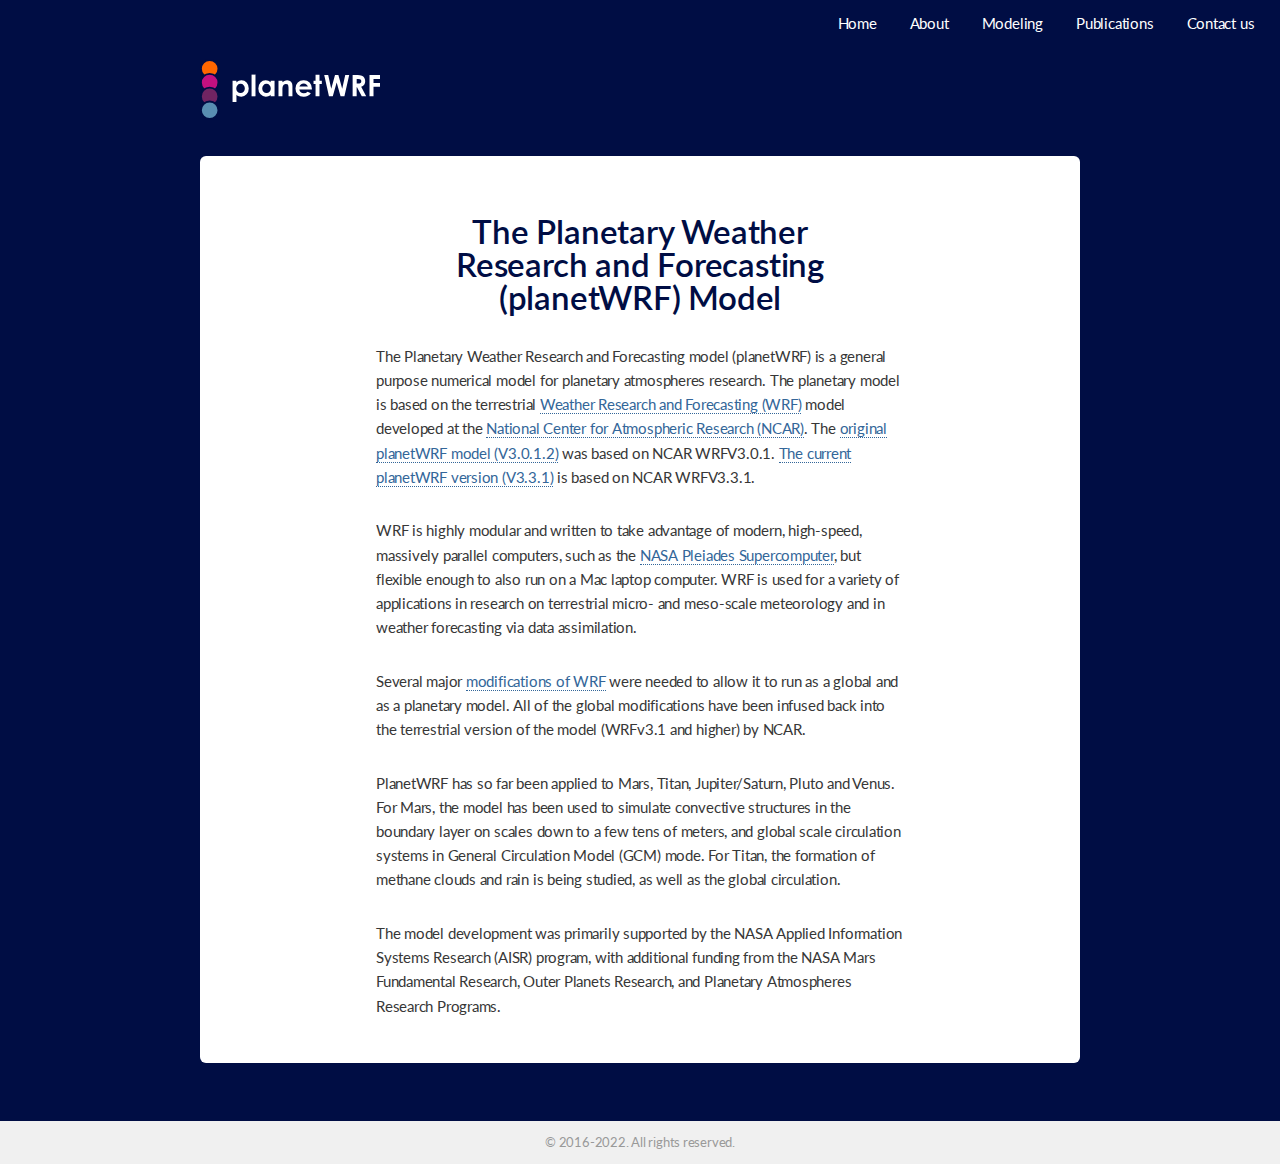
<file: index.html>
<!DOCTYPE HTML>
<html>
	<head>
	<!-- Google tag (gtag.js) -->
<script async src="https://www.googletagmanager.com/gtag/js?id=G-2HFPSJR7NH"></script>
<script>
  window.dataLayer = window.dataLayer || [];
  function gtag(){dataLayer.push(arguments);}
  gtag('js', new Date());

  gtag('config', 'G-2HFPSJR7NH');
</script>
		<title>planetWRF</title>
		<meta charset="utf-8" />
		<meta name="viewport" content="width=device-width, initial-scale=1" />
		<meta name="description" content="The Planetary Weather Research and Forecasting model (planetWRF) is a general purpose numerical model for planetary atmospheres research." />
		<!--[if lte IE 8]><script src="assets/js/ie/html5shiv.js"></script><![endif]-->
		<link rel="stylesheet" href="assets/css/main.css" />
		<!--[if lte IE 8]><link rel="stylesheet" href="assets/css/ie8.css" /><![endif]-->
		<link rel="Shortcut Icon" href="favicon.ico" type="image/x-icon" />	
<link rel="icon" sizes="192x192" href="planetwrf192.png">
<link rel="apple-touch-icon-precomposed" sizes="180x180" href="apple-touch-icon-180x180-precomposed.png">
<link rel="apple-touch-icon-precomposed" sizes="152x152" href="apple-touch-icon-152x152-precomposed.png">
<link rel="apple-touch-icon-precomposed" sizes="144x144" href="apple-touch-icon-144x144-precomposed.png">
<link rel="apple-touch-icon-precomposed" sizes="120x120" href="apple-touch-icon-120x120-precomposed.png">
<link rel="apple-touch-icon-precomposed" sizes="114x114" href="apple-touch-icon-114x114-precomposed.png">
<link rel="apple-touch-icon-precomposed" sizes="76x76" href="apple-touch-icon-76x76-precomposed.png">
<link rel="apple-touch-icon-precomposed" sizes="72x72" href="apple-touch-icon-72x72-precomposed.png">
<link rel="apple-touch-icon-precomposed" href="apple-touch-icon-precomposed.png">
</head>
	<body class="landing">
		<div id="page-wrapper">

			<!-- Header -->
				<header id="header" class="alt">
					
					<nav id="nav">
						<ul>
							<li><a href="index.html">Home</a></li>
							<li><a href="about.html">About</a></li>
							<li><a href="modeling.html">Modeling</a></li>
							<li><a href="publications.html">Publications</a></li>
							<li><a href="contact.html">Contact us</a></li>
						</ul>
					</nav>
				</header>

			<!-- Banner -->
				<section id="banner" class="logo">
					<object type="image/svg+xml" data="images/planetwrf.svg" width="180" alt="planetWRF logo" title="planetWRF"><img src="images/planetwrf180.png" width="180" height="73" alt="planetWRF logo" title="planetWRF"></object>
				</section>

			<!-- Main -->
				<section id="main" class="container">
					<section class="box special">
						<header class="major">
							<h1>The Planetary Weather Research&nbsp;and Forecasting (planetWRF) Model</h1>
						</header>
						<p>The Planetary Weather Research and Forecasting model (planetWRF) is a general purpose numerical model for planetary atmospheres research. The planetary model is based on the terrestrial <a href="http://www.wrf-model.org/index.php">Weather Research and Forecasting (WRF)</a> model developed at the <a href="http://ncar.ucar.edu/">National Center for Atmospheric Research (NCAR)</a>. The <a title="PlanetWRF paper" href="papers/Richardson_JGR2006JE002825.pdf">original planetWRF model (V3.0.1.2)</a> was based on NCAR WRFV3.0.1. <a href="papers/ToigoEtAl2012.pdf">The current planetWRF version (V3.3.1)</a> is based on NCAR WRFV3.3.1.</p>
						
<p>WRF is highly modular and written to take advantage of modern, high-speed, massively parallel computers, such as the <a href="http://www.nas.nasa.gov/hecc/resources/pleiades.html" target="_blank">NASA Pleiades&nbsp;Supercomputer</a>, but flexible enough to also run on a Mac laptop computer. WRF is used for a variety of applications in research on terrestrial micro- and meso-scale meteorology and in weather forecasting via data assimilation.</p>

<p>Several major <a href="modeling.html">modifications of WRF</a> were needed to allow it to run as a global and as a planetary model. All of the global modifications have been infused back into the terrestrial version of the model (WRFv3.1 and higher) by NCAR.</p>

<p>PlanetWRF has so far been applied to Mars, Titan, Jupiter/Saturn, Pluto and Venus. For Mars, the model has been used to simulate convective structures in the boundary layer on scales down to a few tens of meters, and global scale circulation systems in General Circulation Model (GCM) mode. For Titan, the formation of methane clouds and rain is being studied, as well as the global circulation.</p>

<p>The model development was primarily supported by the NASA Applied Information Systems Research (AISR) program, with additional funding from the NASA Mars Fundamental Research, Outer Planets Research, and Planetary Atmospheres Research Programs.</p>

 
					</section>
			</section>			
			<!-- Footer -->
				<footer id="footer">
					<ul class="copyright">
						<li>&copy; 2016-2022. All rights reserved.</li>
					</ul>
				</footer>
		
		<!-- Scripts -->
			<script src="assets/js/jquery.min.js"></script>
			<script src="assets/js/jquery.dropotron.min.js"></script>
			<script src="assets/js/jquery.scrollgress.min.js"></script>
			<script src="assets/js/skel.min.js"></script>
			<script src="assets/js/util.js"></script>
			<!--[if lte IE 8]><script src="assets/js/ie/respond.min.js"></script><![endif]-->
			<script src="assets/js/main.js"></script>
	</body>
</html>
</file>
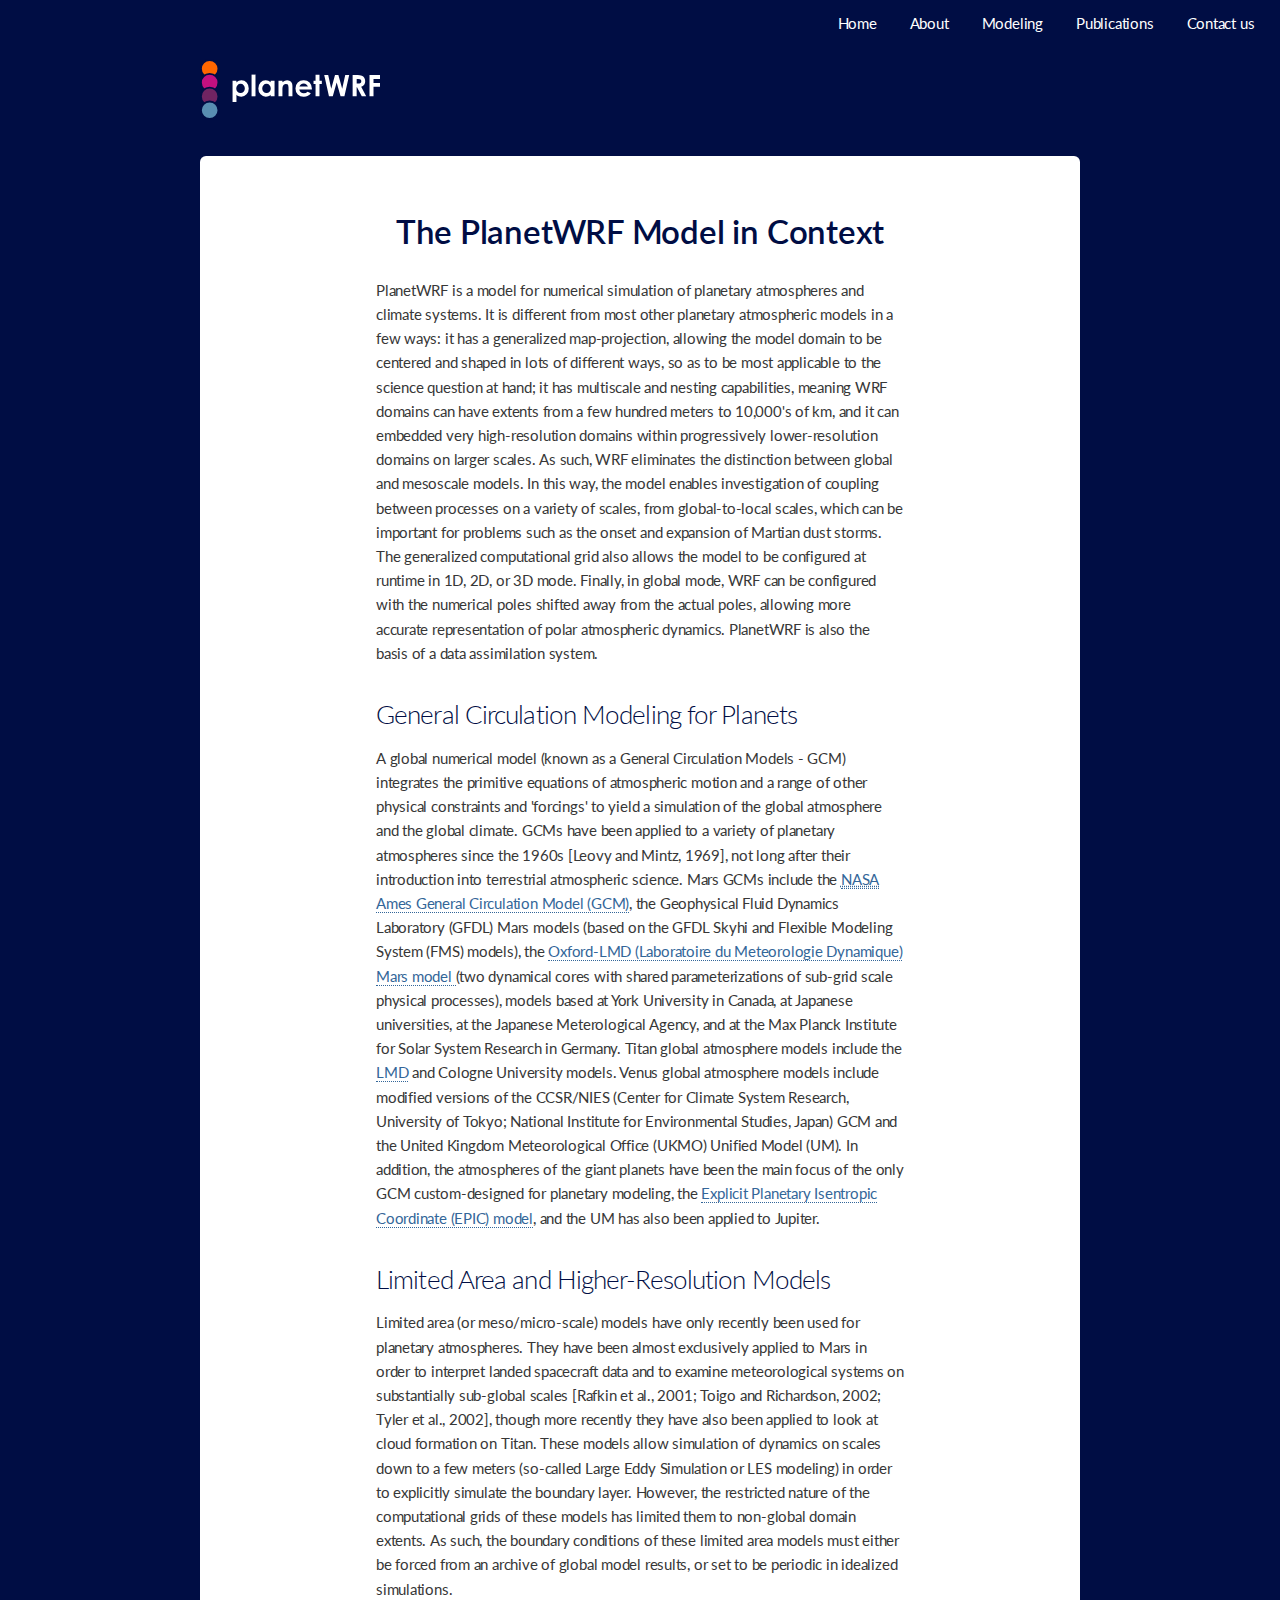
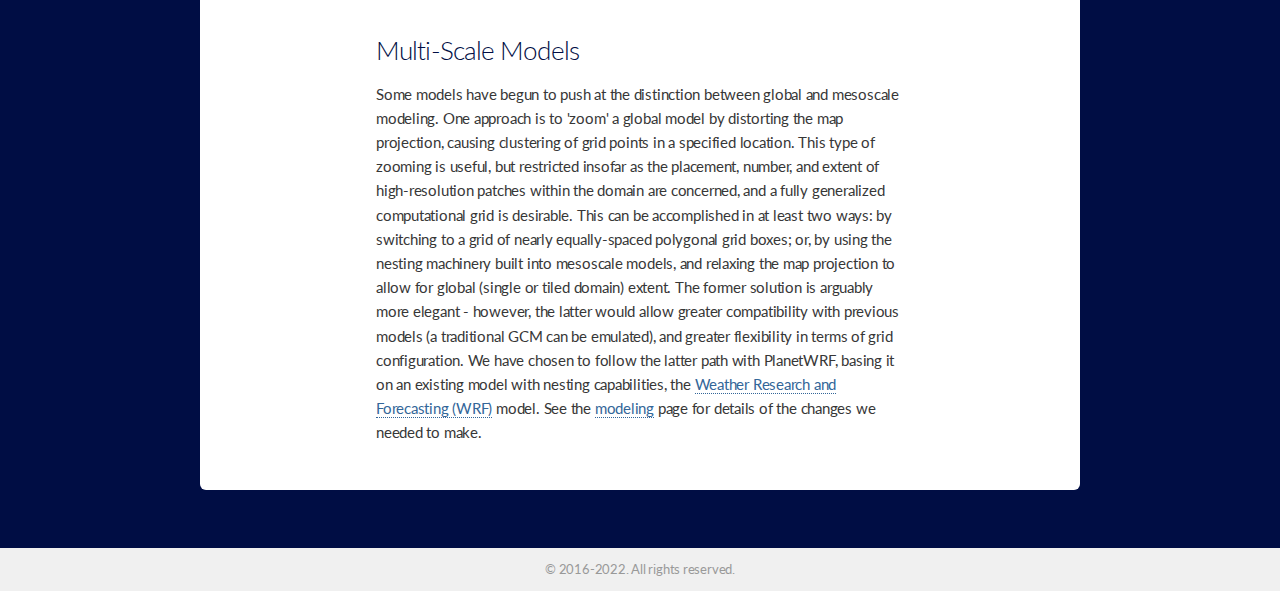
<file: about.html>
<!DOCTYPE HTML>
<html>
	<head>
		<title>About planetWRF</title>
		<meta charset="utf-8" />
		<meta name="viewport" content="width=device-width, initial-scale=1" />
		<!--[if lte IE 8]><script src="assets/js/ie/html5shiv.js"></script><![endif]-->
		<link rel="stylesheet" href="assets/css/main.css" />
		<!--[if lte IE 8]><link rel="stylesheet" href="assets/css/ie8.css" /><![endif]-->
		<link rel="Shortcut Icon" href="favicon.ico" type="image/x-icon" />	
<link rel="icon" sizes="192x192" href="planetwrf192.png">
<link rel="apple-touch-icon-precomposed" sizes="180x180" href="apple-touch-icon-180x180-precomposed.png">
<link rel="apple-touch-icon-precomposed" sizes="152x152" href="apple-touch-icon-152x152-precomposed.png">
<link rel="apple-touch-icon-precomposed" sizes="144x144" href="apple-touch-icon-144x144-precomposed.png">
<link rel="apple-touch-icon-precomposed" sizes="120x120" href="apple-touch-icon-120x120-precomposed.png">
<link rel="apple-touch-icon-precomposed" sizes="114x114" href="apple-touch-icon-114x114-precomposed.png">
<link rel="apple-touch-icon-precomposed" sizes="76x76" href="apple-touch-icon-76x76-precomposed.png">
<link rel="apple-touch-icon-precomposed" sizes="72x72" href="apple-touch-icon-72x72-precomposed.png">
<link rel="apple-touch-icon-precomposed" href="apple-touch-icon-precomposed.png">
<script>
  (function(i,s,o,g,r,a,m){i['GoogleAnalyticsObject']=r;i[r]=i[r]||function(){
  (i[r].q=i[r].q||[]).push(arguments)},i[r].l=1*new Date();a=s.createElement(o),
  m=s.getElementsByTagName(o)[0];a.async=1;a.src=g;m.parentNode.insertBefore(a,m)
  })(window,document,'script','//www.google-analytics.com/analytics.js','ga');

  ga('create', 'UA-29827237-3', 'auto');
  ga('send', 'pageview');

</script>
</head>
	<body class="landing">
		<div id="page-wrapper">

			<!-- Header -->
				<header id="header" class="alt">
					
					<nav id="nav">
						<ul>
							<li><a href="index.html">Home</a></li>
							<li><a href="about.html">About</a></li>
							<li><a href="modeling.html">Modeling</a></li>
							<li><a href="publications.html">Publications</a></li>
							<li><a href="contact.html">Contact us</a></li>
						</ul>
					</nav>
				</header>

			<!-- Banner -->
				<section id="banner" class="logo">
					<object type="image/svg+xml" data="images/planetwrf.svg" width="180" alt="planetWRF logo" title="planetWRF"><img src="images/planetwrf180.png" width="180" height="73" alt="planetWRF logo" title="planetWRF"></object>
				</section>

			<!-- Main -->
				<section id="main" class="container">
					<section class="box special">
						<header class="major">
							<h1>The PlanetWRF Model in Context</h1>
						</header>	
<p>PlanetWRF is a model for numerical simulation of planetary atmospheres and climate systems. It is different from most other planetary atmospheric models in a few ways: it has a generalized map-projection, allowing the model domain to be centered and shaped in lots of different ways, so as to be most applicable to the science question at hand; it has multiscale and nesting capabilities, meaning WRF domains can have extents from a few hundred meters to 10,000's of km, and it can embedded very high-resolution domains within progressively lower-resolution domains on larger scales. As such, WRF eliminates the distinction between global and mesoscale models. In this way, the model enables investigation of coupling between processes on a variety of scales, from global-to-local scales, which can be important for problems such as the onset and expansion of Martian dust storms. The generalized computational grid also allows the model to be configured at runtime in 1D, 2D, or 3D mode. Finally, in global mode, WRF can be configured with the numerical poles shifted away from the actual poles, allowing more accurate representation of polar atmospheric dynamics. PlanetWRF is also the basis of a data assimilation system.</p>

<h2>General Circulation Modeling for Planets</h2>

<p>A global numerical model (known as a General Circulation Models - GCM) integrates the primitive equations of atmospheric motion and a range of other physical constraints and 'forcings' to yield a simulation of the global atmosphere and the global climate. GCMs have been applied to a variety of planetary atmospheres since the 1960s [Leovy and Mintz, 1969], not long after their introduction into terrestrial atmospheric science. Mars GCMs include the <a href="http://spacescience.arc.nasa.gov/mars-climate-modeling-group/"><acronym title="National Aeronautics and Space Administration">NASA</acronym> Ames General Circulation Model (GCM)</a>, the Geophysical Fluid Dynamics Laboratory (GFDL) Mars models (based on the GFDL Skyhi and Flexible Modeling System (FMS) models), the <a href="http://www-mars.lmd.jussieu.fr/mars.html">Oxford-LMD (Laboratoire du Meteorologie Dynamique) Mars model </a> (two dynamical cores with shared parameterizations of sub-grid scale physical processes), models based at York University in Canada, at Japanese universities, at the Japanese Meterological Agency, and at the Max Planck Institute for Solar System Research in Germany. Titan global atmosphere models include the <a href="http://www.lmd.jussieu.fr/titanDbase/index.html">LMD</a> and Cologne University models. Venus global atmosphere models include modified versions of the CCSR/NIES (Center for Climate System Research, University of Tokyo; National Institute for Environmental Studies, Japan) GCM and the United Kingdom Meteorological Office (UKMO) Unified Model (UM). In addition, the atmospheres of the giant planets have been the main focus of the only GCM custom-designed for planetary modeling, the <a href="http://pds-atmospheres.nmsu.edu/data_and_services/software/epic/epic.htm">Explicit Planetary Isentropic Coordinate (EPIC) model</a>, and the UM has also been applied to Jupiter.</p>

<h2>Limited Area and Higher-Resolution Models</h2>
<p>Limited area (or meso/micro-scale) models have only recently been used for planetary atmospheres. They have been almost exclusively applied to Mars in order to interpret landed spacecraft data and to examine meteorological systems on substantially sub-global scales [Rafkin et al., 2001; Toigo and Richardson, 2002; Tyler et al., 2002], though more recently they have also been applied to look at cloud formation on Titan. These models allow simulation of dynamics on scales down to a few meters (so-called Large Eddy Simulation or LES modeling) in order to explicitly simulate the boundary layer. However, the restricted nature of the computational grids of these models has limited them to non-global domain extents. As such, the boundary conditions of these limited area models must either be forced from an archive of global model results, or set to be periodic in idealized simulations.</p>

<h2>Multi-Scale Models</h2>
<p>Some models have begun to push at the distinction between global and mesoscale modeling. One approach is to 'zoom' a global model by distorting the map projection, causing clustering of grid points in a specified location. This type of zooming is useful, but restricted insofar as the placement, number, and extent of high-resolution patches within the domain are concerned, and a fully generalized computational grid is desirable. This can be accomplished in at least two ways: by switching to a grid of nearly equally-spaced polygonal grid boxes; or, by using the nesting machinery built into mesoscale models, and relaxing the map projection to allow for global (single or tiled domain) extent. The former solution is arguably more elegant - however, the latter would allow greater compatibility with previous models (a traditional GCM can be emulated), and greater flexibility in terms of grid configuration. We have chosen to follow the latter path with PlanetWRF, basing it on an existing model with nesting capabilities, the <a href="http://www.wrf-model.org/index.php">Weather Research and Forecasting (WRF)</a> model. See the <a href="modeling.html">modeling</a> page for details of the changes we needed to make.</p>
					</section>
			</section>
			
			<!-- Footer -->
				<footer id="footer">
					<ul class="copyright">
						<li>&copy; 2016-2022. All rights reserved.</li>
					</ul>
				</footer>
		
		<!-- Scripts -->
			<script src="assets/js/jquery.min.js"></script>
			<script src="assets/js/jquery.dropotron.min.js"></script>
			<script src="assets/js/jquery.scrollgress.min.js"></script>
			<script src="assets/js/skel.min.js"></script>
			<script src="assets/js/util.js"></script>
			<!--[if lte IE 8]><script src="assets/js/ie/respond.min.js"></script><![endif]-->
			<script src="assets/js/main.js"></script>
	</body>
</html>
</file>
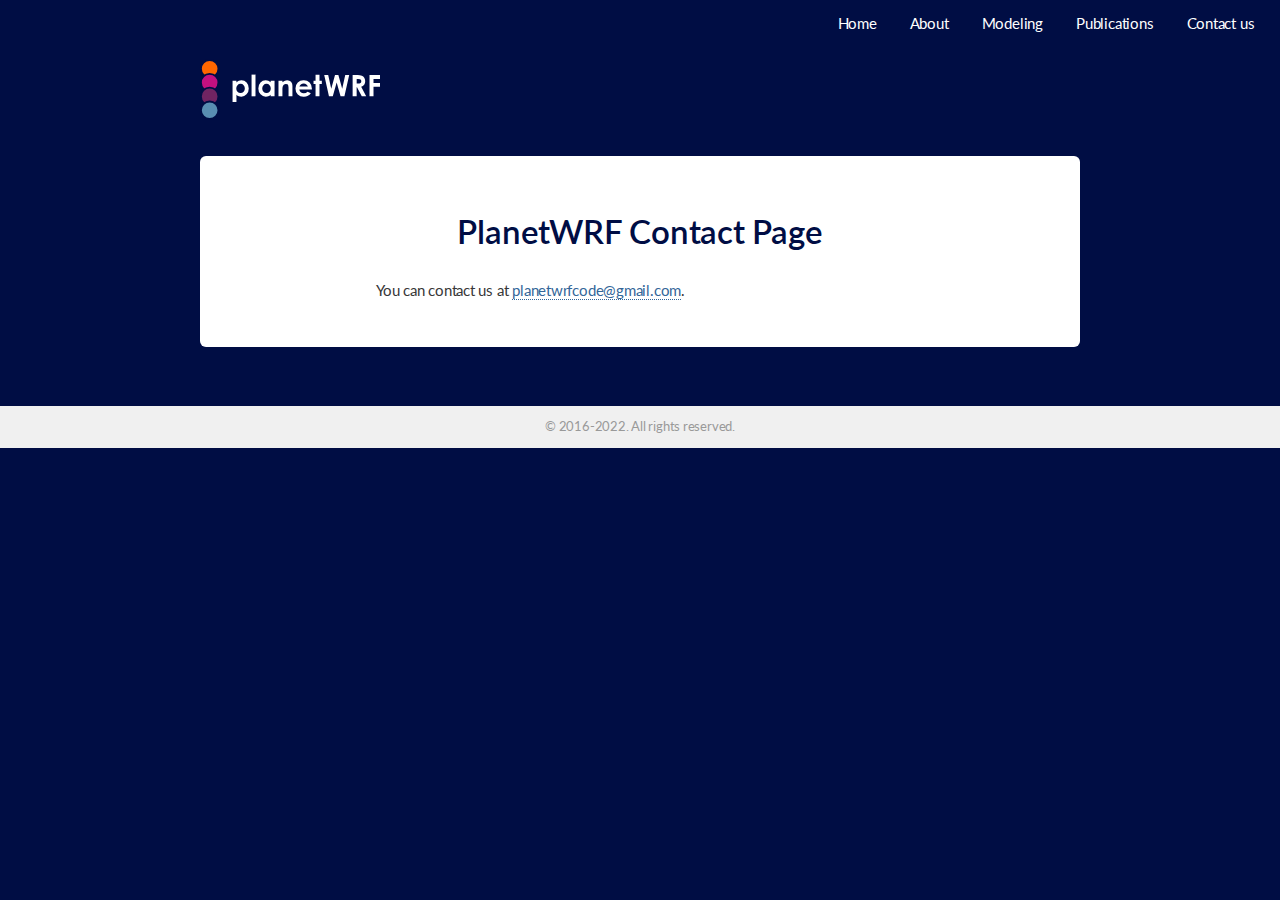
<file: contact.html>
<!DOCTYPE HTML>
<html>
	<head>
		<title>Contact planetWRF</title>
		<meta charset="utf-8" />
		<meta name="viewport" content="width=device-width, initial-scale=1" />
		<!--[if lte IE 8]><script src="assets/js/ie/html5shiv.js"></script><![endif]-->
		<link rel="stylesheet" href="assets/css/main.css" />
		<!--[if lte IE 8]><link rel="stylesheet" href="assets/css/ie8.css" /><![endif]-->
		<link rel="Shortcut Icon" href="favicon.ico" type="image/x-icon" />	
<link rel="icon" sizes="192x192" href="planetwrf192.png">
<link rel="apple-touch-icon-precomposed" sizes="180x180" href="apple-touch-icon-180x180-precomposed.png">
<link rel="apple-touch-icon-precomposed" sizes="152x152" href="apple-touch-icon-152x152-precomposed.png">
<link rel="apple-touch-icon-precomposed" sizes="144x144" href="apple-touch-icon-144x144-precomposed.png">
<link rel="apple-touch-icon-precomposed" sizes="120x120" href="apple-touch-icon-120x120-precomposed.png">
<link rel="apple-touch-icon-precomposed" sizes="114x114" href="apple-touch-icon-114x114-precomposed.png">
<link rel="apple-touch-icon-precomposed" sizes="76x76" href="apple-touch-icon-76x76-precomposed.png">
<link rel="apple-touch-icon-precomposed" sizes="72x72" href="apple-touch-icon-72x72-precomposed.png">
<link rel="apple-touch-icon-precomposed" href="apple-touch-icon-precomposed.png">
<script>
  (function(i,s,o,g,r,a,m){i['GoogleAnalyticsObject']=r;i[r]=i[r]||function(){
  (i[r].q=i[r].q||[]).push(arguments)},i[r].l=1*new Date();a=s.createElement(o),
  m=s.getElementsByTagName(o)[0];a.async=1;a.src=g;m.parentNode.insertBefore(a,m)
  })(window,document,'script','//www.google-analytics.com/analytics.js','ga');

  ga('create', 'UA-29827237-3', 'auto');
  ga('send', 'pageview');

</script>
</head>
	<body class="landing">
		<div id="page-wrapper">

			<!-- Header -->
				<header id="header" class="alt">
					
					<nav id="nav">
						<ul>
							<li><a href="index.html">Home</a></li>
							<li><a href="about.html">About</a></li>
							<li><a href="modeling.html">Modeling</a></li>
							<li><a href="publications.html">Publications</a></li>
							<li><a href="contact.html">Contact us</a></li>
						</ul>
					</nav>
				</header>

			<!-- Banner -->
				<section id="banner" class="logo">
					<object type="image/svg+xml" data="images/planetwrf.svg" width="180" alt="planetWRF logo" title="planetWRF"><img src="images/planetwrf180.png" width="180" height="73" alt="planetWRF logo" title="planetWRF"></object>
				</section>

			<!-- Main -->
				<section id="main" class="container">
					<section class="box special">
						<header class="major">
							<h1>PlanetWRF Contact Page</h1>
						</header>
<p>You can contact us at <a href="mailto:planetwrfcode@gmail.com">planetwrfcode@gmail.com</a>.</p>

 


					</section>
			</section>
			
			<!-- Footer -->
				<footer id="footer">
					<ul class="copyright">
						<li>&copy; 2016-2022. All rights reserved.</li>
					</ul>
				</footer>

		<!-- Scripts -->
			<script src="assets/js/jquery.min.js"></script>
			<script src="assets/js/jquery.dropotron.min.js"></script>
			<script src="assets/js/jquery.scrollgress.min.js"></script>
			<script src="assets/js/skel.min.js"></script>
			<script src="assets/js/util.js"></script>
			<!--[if lte IE 8]><script src="assets/js/ie/respond.min.js"></script><![endif]-->
			<script src="assets/js/main.js"></script>
	</body>
</html>
</file>
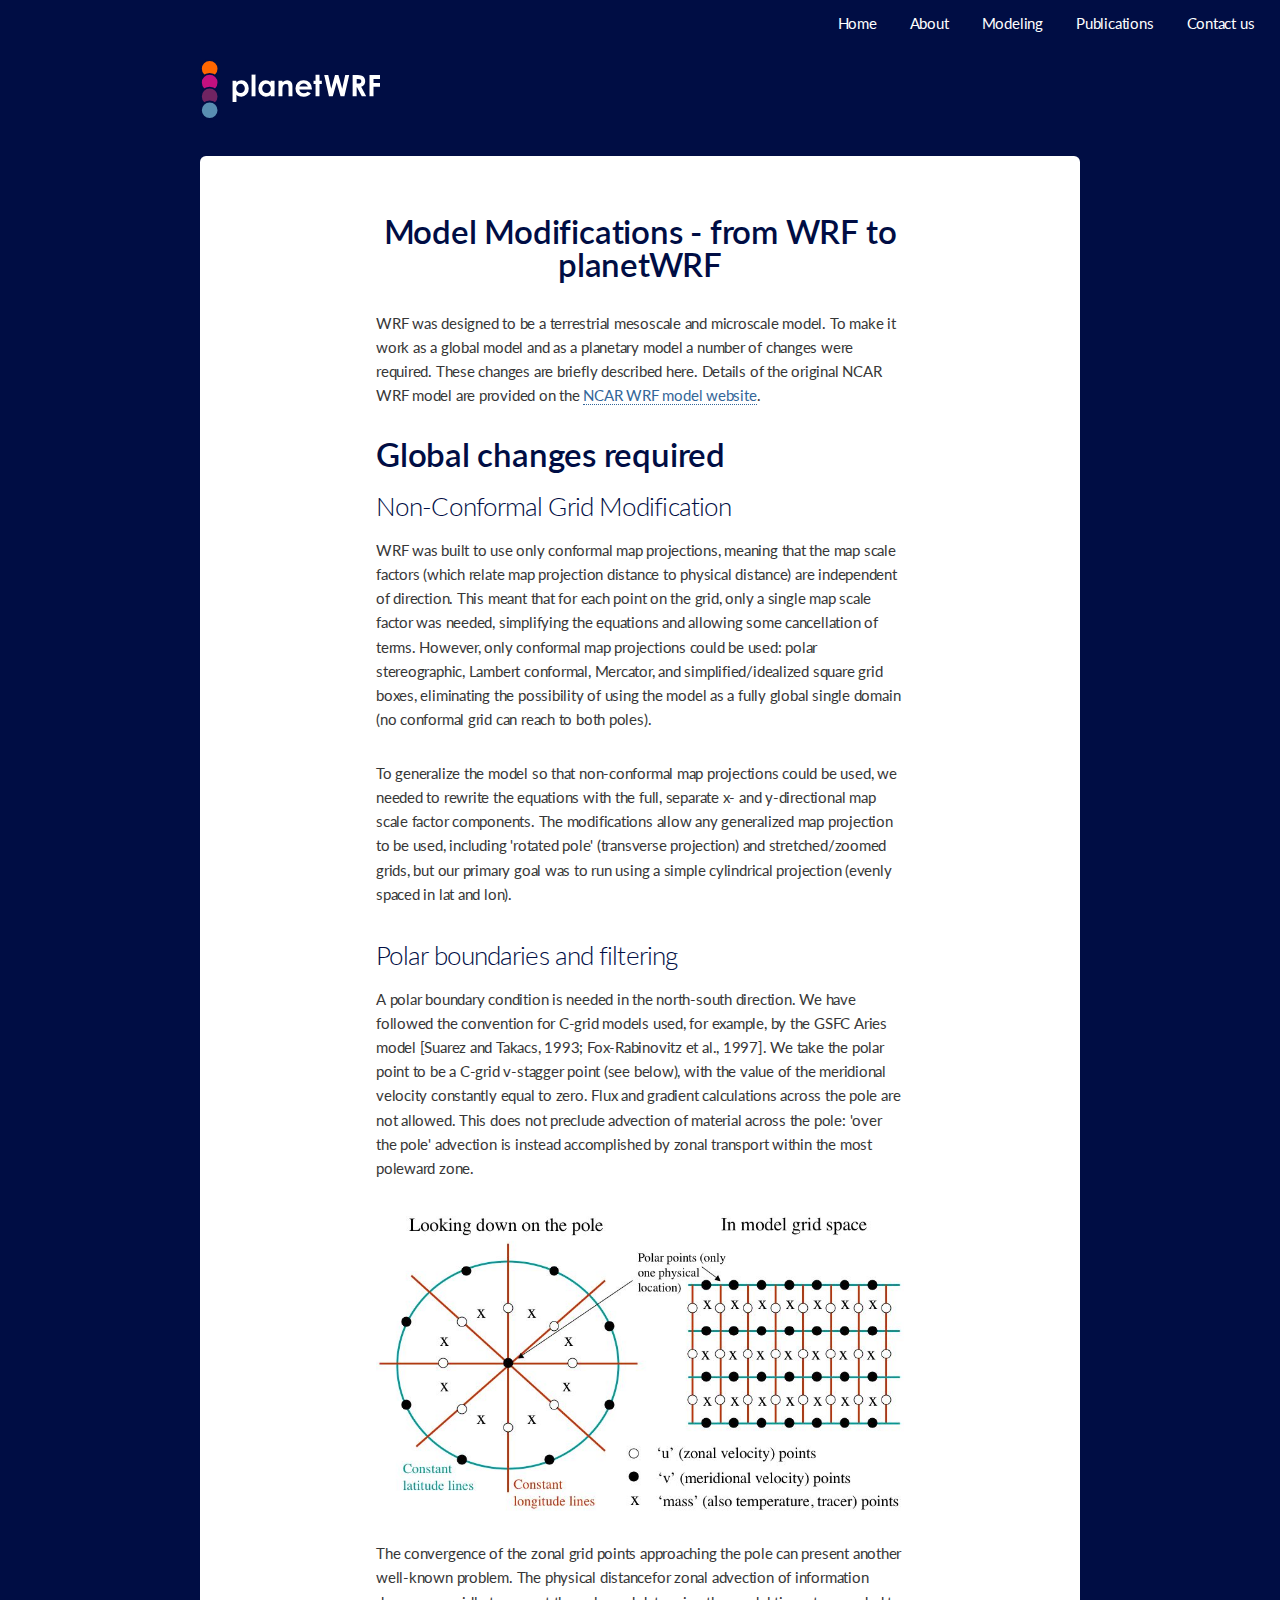
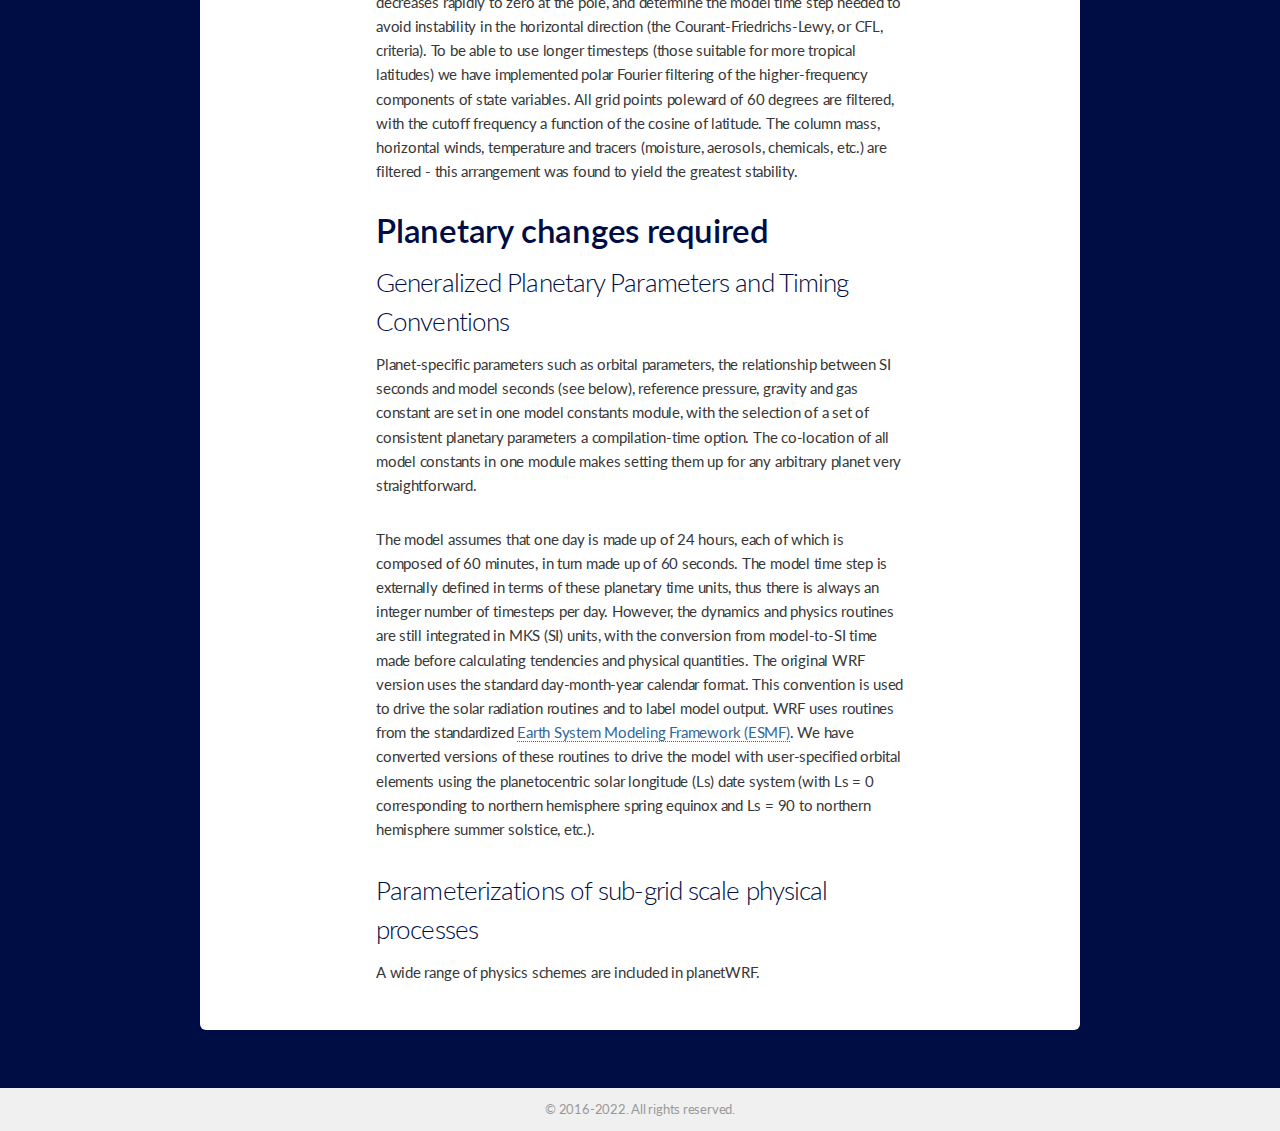
<file: modeling.html>
<!DOCTYPE HTML>
<html>
	<head>
		<title>planetWRF model modifications</title>
		<meta charset="utf-8" />
		<meta name="viewport" content="width=device-width, initial-scale=1" />
		<!--[if lte IE 8]><script src="assets/js/ie/html5shiv.js"></script><![endif]-->
		<link rel="stylesheet" href="assets/css/main.css" />
		<!--[if lte IE 8]><link rel="stylesheet" href="assets/css/ie8.css" /><![endif]-->
		<link rel="Shortcut Icon" href="favicon.ico" type="image/x-icon" />	
<link rel="icon" sizes="192x192" href="planetwrf192.png">
<link rel="apple-touch-icon-precomposed" sizes="180x180" href="apple-touch-icon-180x180-precomposed.png">
<link rel="apple-touch-icon-precomposed" sizes="152x152" href="apple-touch-icon-152x152-precomposed.png">
<link rel="apple-touch-icon-precomposed" sizes="144x144" href="apple-touch-icon-144x144-precomposed.png">
<link rel="apple-touch-icon-precomposed" sizes="120x120" href="apple-touch-icon-120x120-precomposed.png">
<link rel="apple-touch-icon-precomposed" sizes="114x114" href="apple-touch-icon-114x114-precomposed.png">
<link rel="apple-touch-icon-precomposed" sizes="76x76" href="apple-touch-icon-76x76-precomposed.png">
<link rel="apple-touch-icon-precomposed" sizes="72x72" href="apple-touch-icon-72x72-precomposed.png">
<link rel="apple-touch-icon-precomposed" href="apple-touch-icon-precomposed.png">
<script>
  (function(i,s,o,g,r,a,m){i['GoogleAnalyticsObject']=r;i[r]=i[r]||function(){
  (i[r].q=i[r].q||[]).push(arguments)},i[r].l=1*new Date();a=s.createElement(o),
  m=s.getElementsByTagName(o)[0];a.async=1;a.src=g;m.parentNode.insertBefore(a,m)
  })(window,document,'script','//www.google-analytics.com/analytics.js','ga');

  ga('create', 'UA-29827237-3', 'auto');
  ga('send', 'pageview');

</script>
</head>
	<body class="landing">
		<div id="page-wrapper">

			<!-- Header -->
				<header id="header" class="alt">
					
					<nav id="nav">
						<ul>
							<li><a href="index.html">Home</a></li>
							<li><a href="about.html">About</a></li>
							<li><a href="modeling.html">Modeling</a></li>
							<li><a href="publications.html">Publications</a></li>
							<li><a href="contact.html">Contact us</a></li>
						</ul>
					</nav>
				</header>

			<!-- Banner -->
				<section id="banner" class="logo">
					<object type="image/svg+xml" data="images/planetwrf.svg" width="180" alt="planetWRF logo" title="planetWRF"><img src="images/planetwrf180.png" width="180" height="73" alt="planetWRF logo" title="planetWRF"></object>
				</section>

			<!-- Main -->
				<section id="main" class="container">
					<section class="box special">
						<header class="major">
							<h1>Model Modifications - from WRF to planetWRF</h1>
						</header>
<p>WRF was designed to be a terrestrial mesoscale and microscale model. To make it work as a global model and as a planetary model a number of changes were required. These changes are briefly described here. Details of the original NCAR WRF model are provided on the <a href="http://www.wrf-model.org/index.php">NCAR WRF model website</a>.</p>

<h1>Global changes required</h1>
<h2>Non-Conformal Grid Modification</h2>
<p>WRF was built to use only conformal map projections, meaning that the map scale factors (which relate map projection distance to physical distance) are independent of direction. This meant that for each point on the grid, only a single map scale factor was needed, simplifying the equations and allowing some cancellation of terms. However, only conformal map projections could be used: polar stereographic, Lambert conformal, Mercator, and simplified/idealized square grid boxes, eliminating the possibility of using the model as a fully global single domain (no conformal grid can reach to both poles).</p>
<p>To generalize the model so that non-conformal map projections could be used, we needed to rewrite the equations with the full, separate x- and y-directional map scale factor components. The modifications allow any generalized map projection to be used, including 'rotated pole' (transverse projection) and stretched/zoomed grids, but our primary goal was to run using a simple cylindrical projection (evenly spaced in lat and lon).</p>

<h2>Polar boundaries and filtering</h2>
<p>A polar boundary condition is needed in the north-south direction. We have followed the convention for C-grid models used, for example, by the GSFC Aries model [Suarez and Takacs, 1993; Fox-Rabinovitz et al., 1997]. We take the polar point to be a C-grid v-stagger point (see below), with the value of the meridional velocity constantly equal to zero. Flux and gradient calculations across the pole are not allowed. This does not preclude advection of material across the pole: 'over the pole' advection is instead accomplished by zonal transport within the most poleward zone.</p>
<p class="image fit"><img alt="polar point is C-grid v-stagger point" src="images/fig1.jpg"></p>
<p>The convergence of the zonal grid points approaching the pole can present another well-known problem. The physical distancefor zonal advection of information decreases rapidly to zero at the pole, and determine the model time step needed to avoid instability in the horizontal direction (the Courant-Friedrichs-Lewy, or CFL, criteria). To be able to use longer timesteps (those suitable for more tropical latitudes) we have implemented polar Fourier filtering of the higher-frequency components of state variables. All grid points poleward of 60 degrees are filtered, with the cutoff frequency a function of the cosine of latitude. The column mass, horizontal winds, temperature and tracers (moisture, aerosols, chemicals, etc.) are filtered - this arrangement was found to yield the greatest stability.</p>

<h1>Planetary changes required</h1>
<h2>Generalized Planetary Parameters and Timing Conventions</h2>
<p>Planet-specific parameters such as orbital parameters, the relationship between SI seconds and model seconds (see below), reference pressure, gravity and gas constant are set in one model constants module, with the selection of a set of consistent planetary parameters a compilation-time option. The co-location of all model constants in one module makes setting them up for any arbitrary planet very straightforward.</p>
<p>The model assumes that one day is made up of 24 hours, each of which is composed of 60 minutes, in turn made up of 60 seconds. The model time step is externally defined in terms of these planetary time units, thus there is always an integer number of timesteps per day. However, the dynamics and physics routines are still integrated in MKS (SI) units, with the conversion from model-to-SI time made before calculating tendencies and physical quantities. The original WRF version uses the standard day-month-year calendar format. This convention is used to drive the solar radiation routines and to label model output. WRF uses routines from the standardized <a href="https://www.earthsystemcog.org/projects/esmf/">Earth System Modeling Framework (ESMF)</a>. We have converted versions of these routines to drive the model with user-specified orbital elements using the planetocentric solar longitude (Ls) date system (with Ls = 0 corresponding to northern hemisphere spring equinox and Ls = 90 to northern hemisphere summer solstice, etc.).</p>

<h2>Parameterizations of sub-grid scale physical processes</h2>
<p>A wide range of physics schemes are included in planetWRF.</p>
					</section>
			</section>
			<!-- Footer -->
				<footer id="footer">
					<ul class="copyright">
						<li>&copy; 2016-2022. All rights reserved.</li>
					</ul>
				</footer>
		
		<!-- Scripts -->
			<script src="assets/js/jquery.min.js"></script>
			<script src="assets/js/jquery.dropotron.min.js"></script>
			<script src="assets/js/jquery.scrollgress.min.js"></script>
			<script src="assets/js/skel.min.js"></script>
			<script src="assets/js/util.js"></script>
			<!--[if lte IE 8]><script src="assets/js/ie/respond.min.js"></script><![endif]-->
			<script src="assets/js/main.js"></script>
	</body>
</html>
</file>
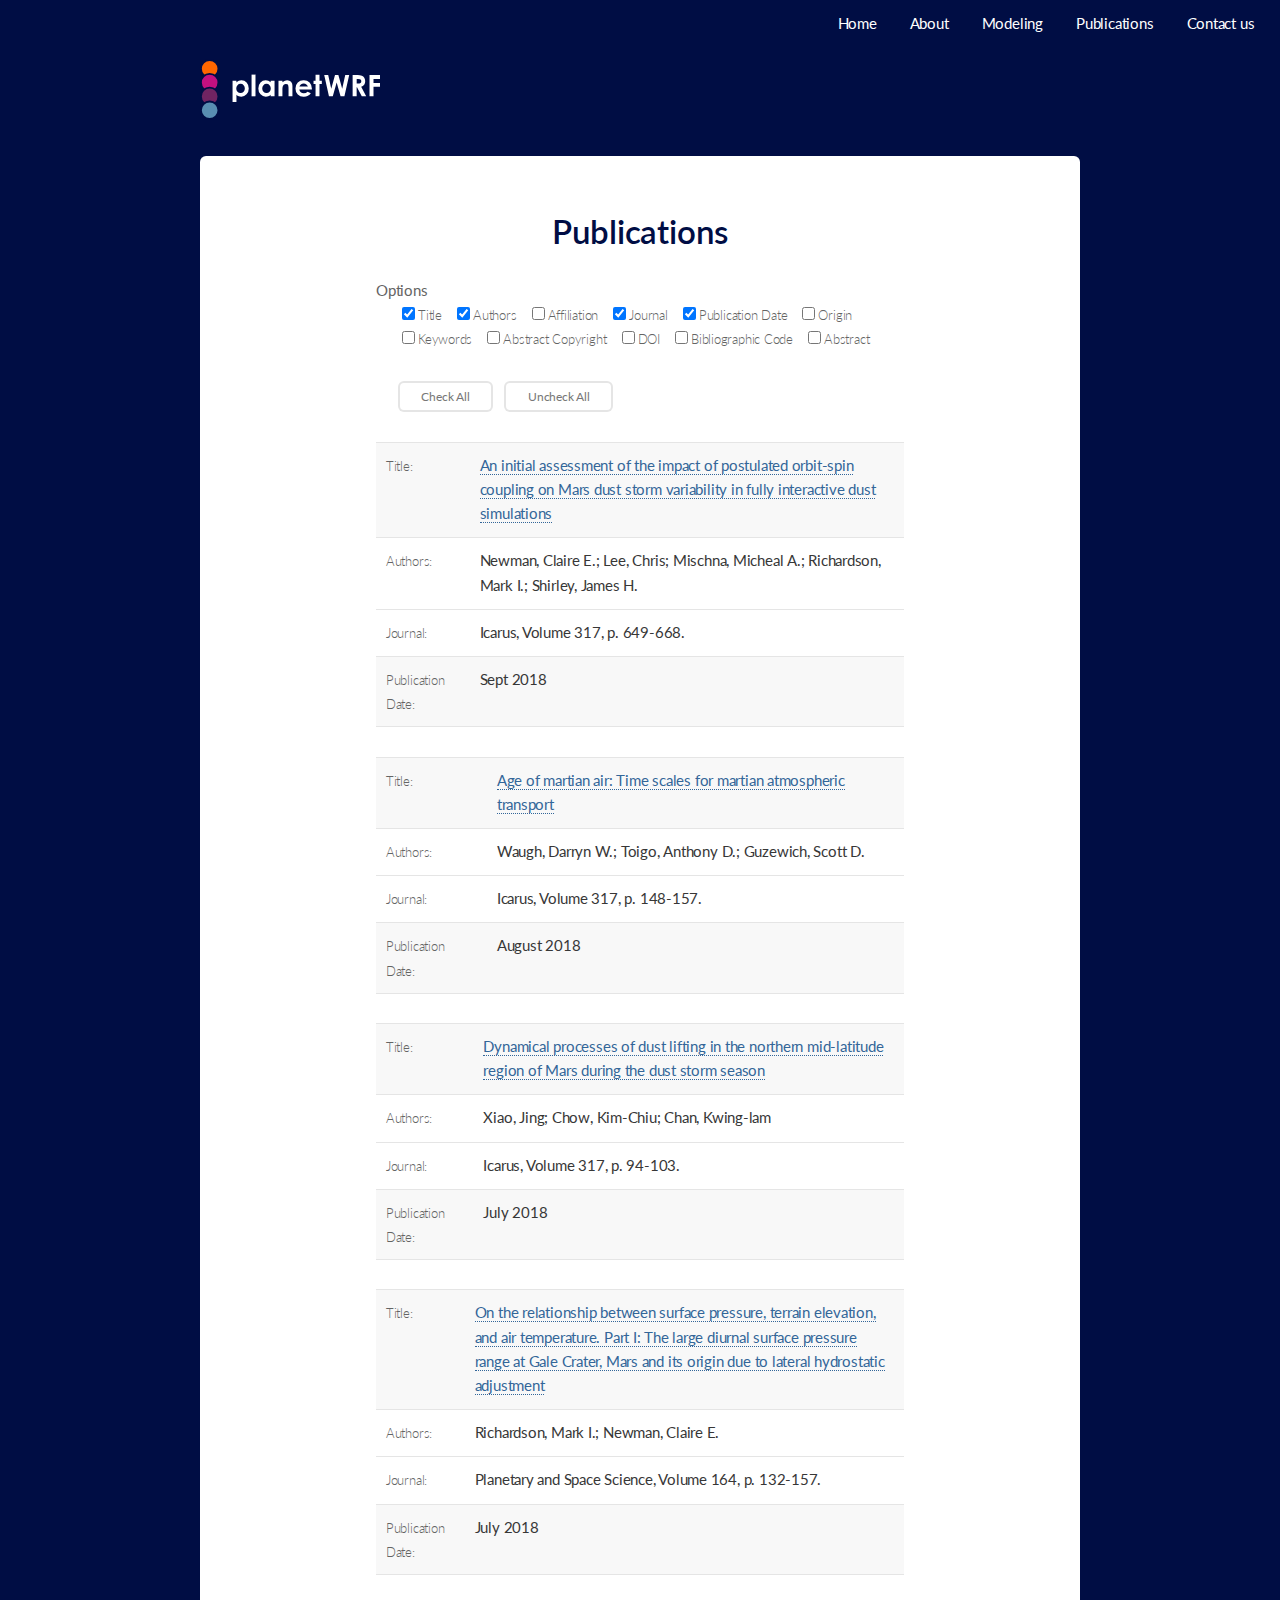
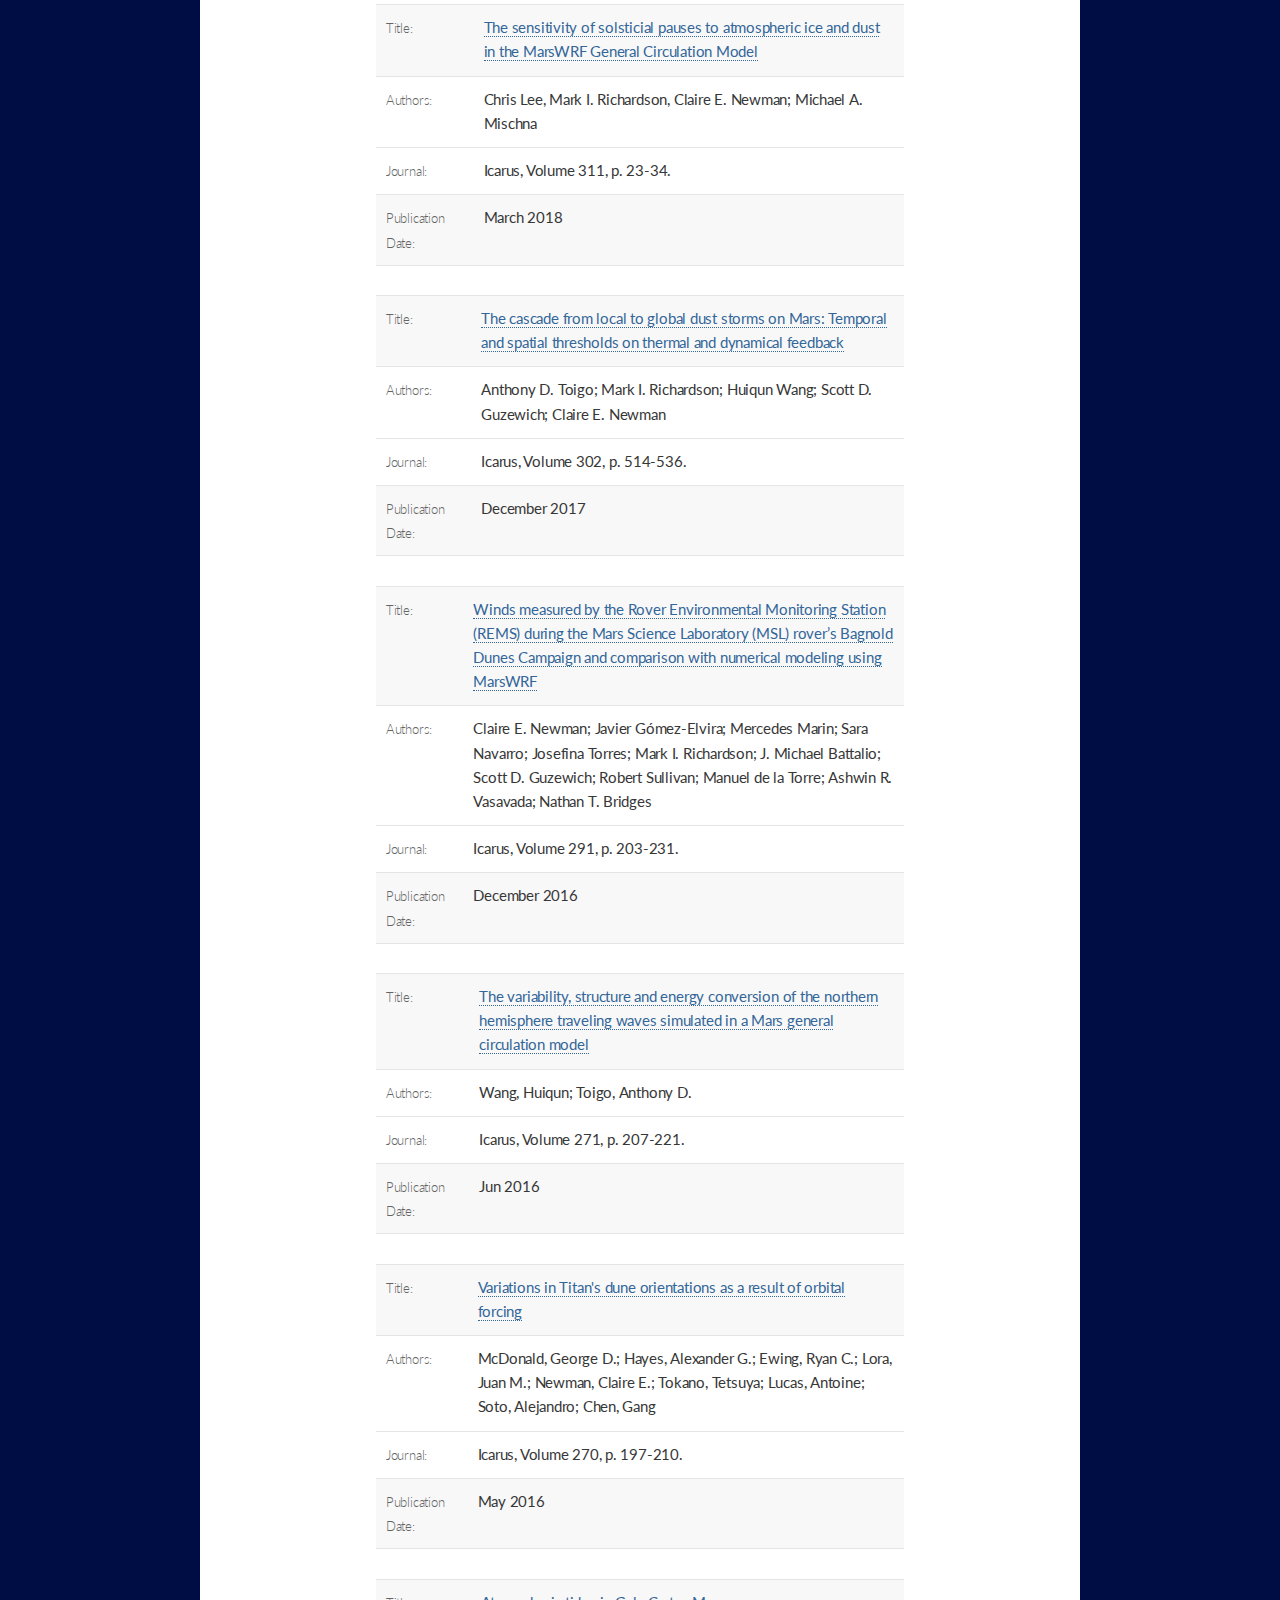
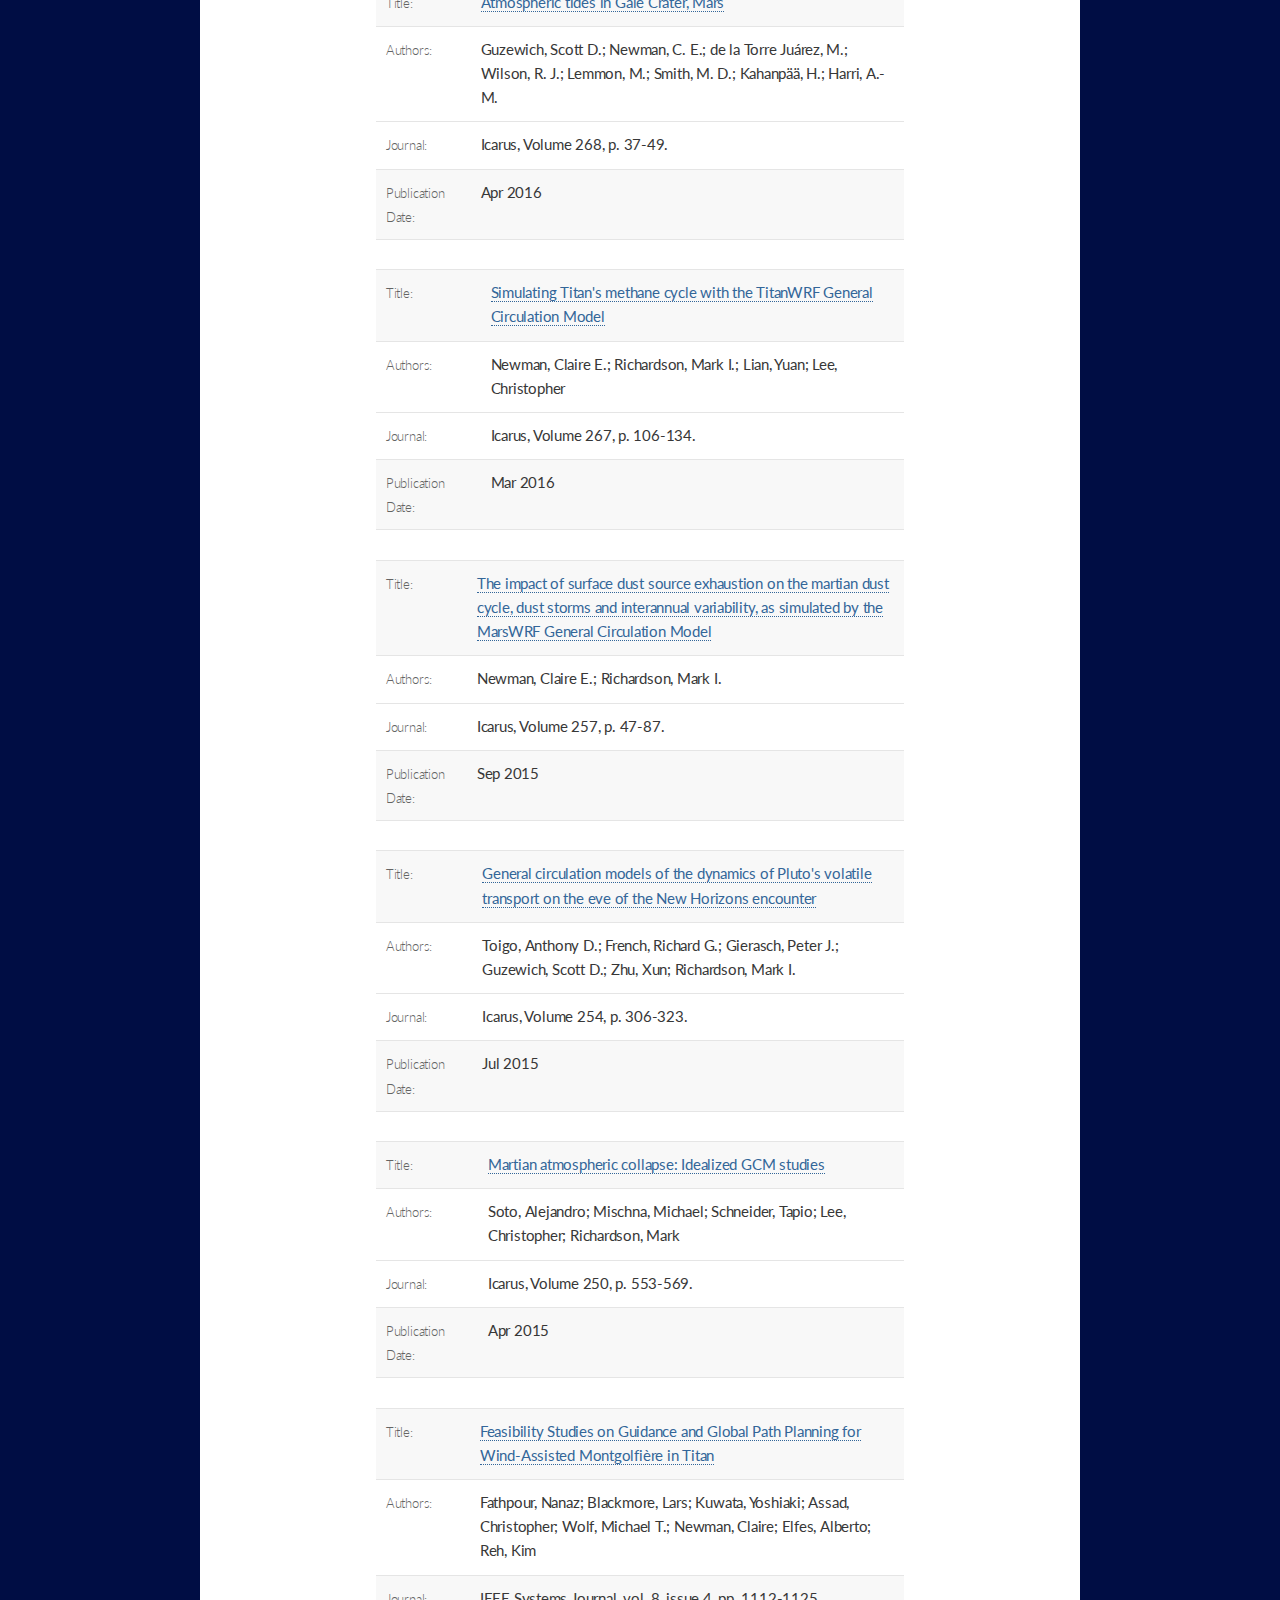
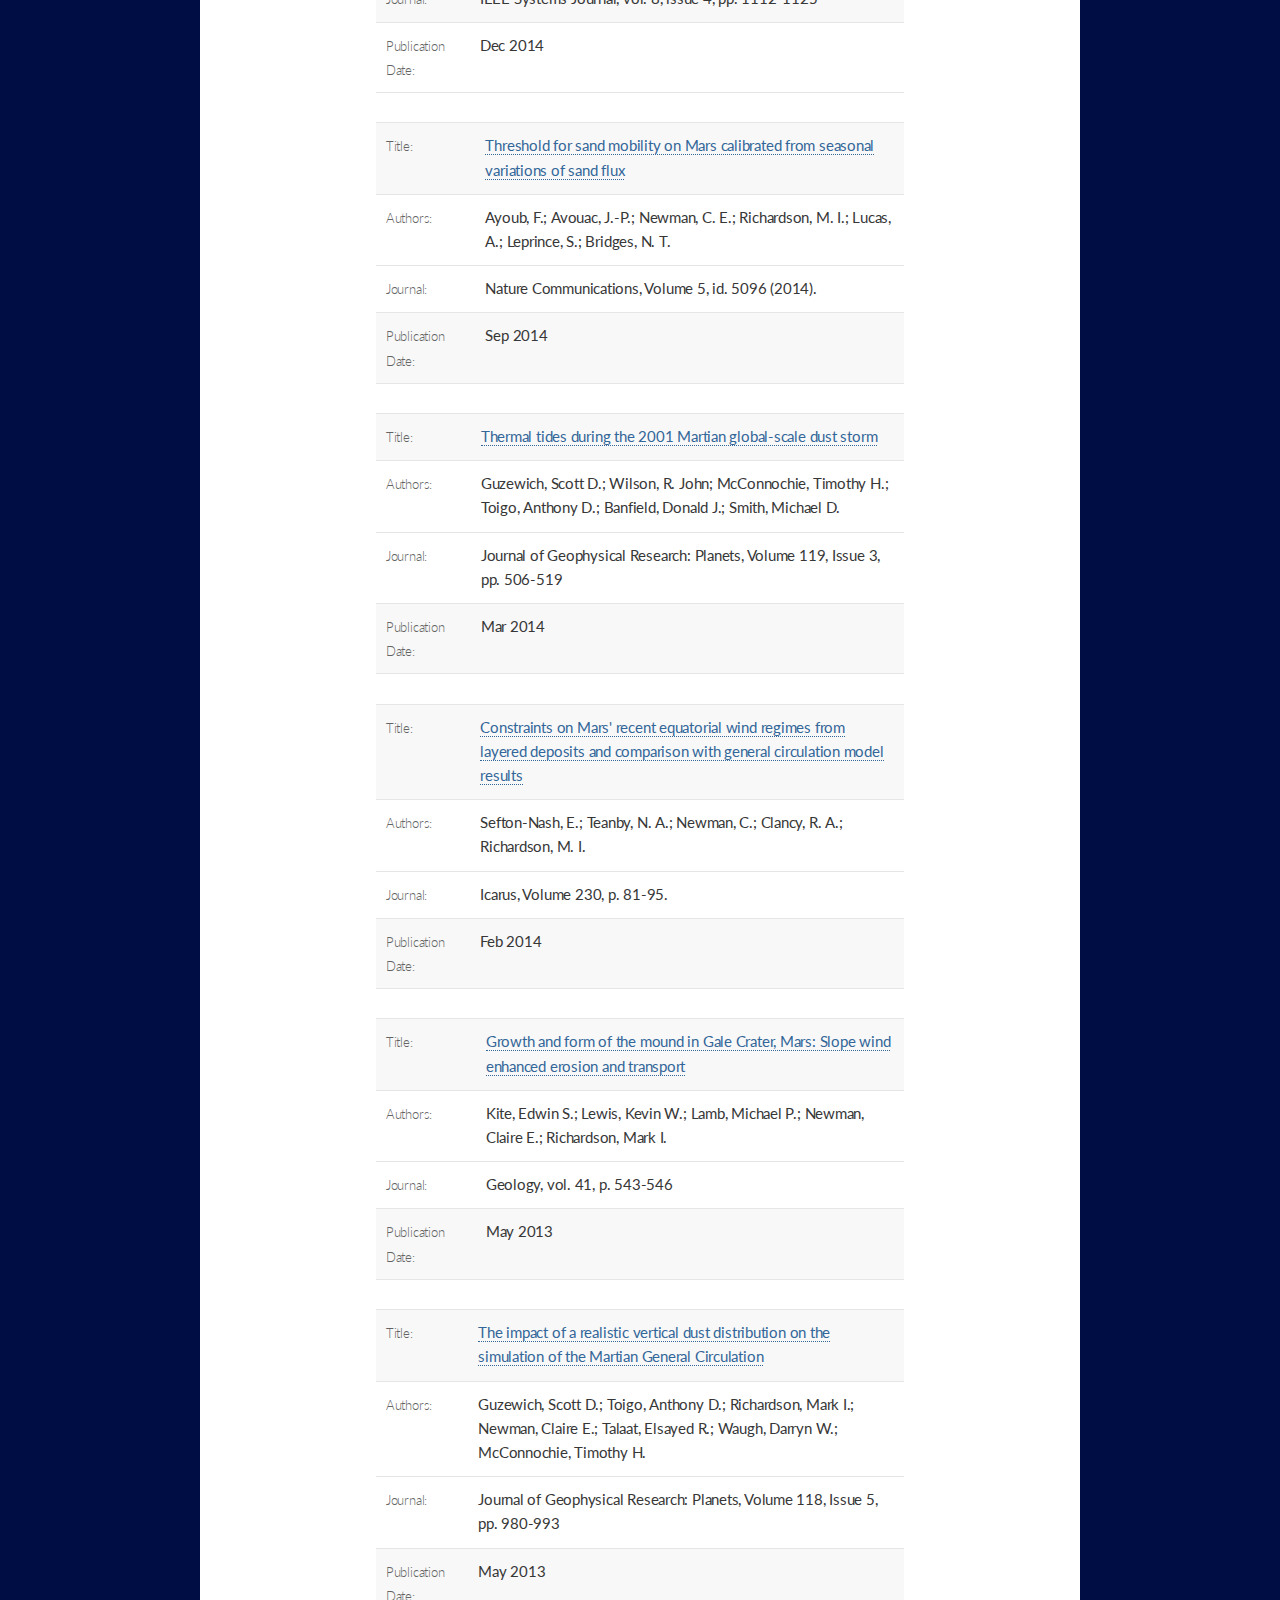
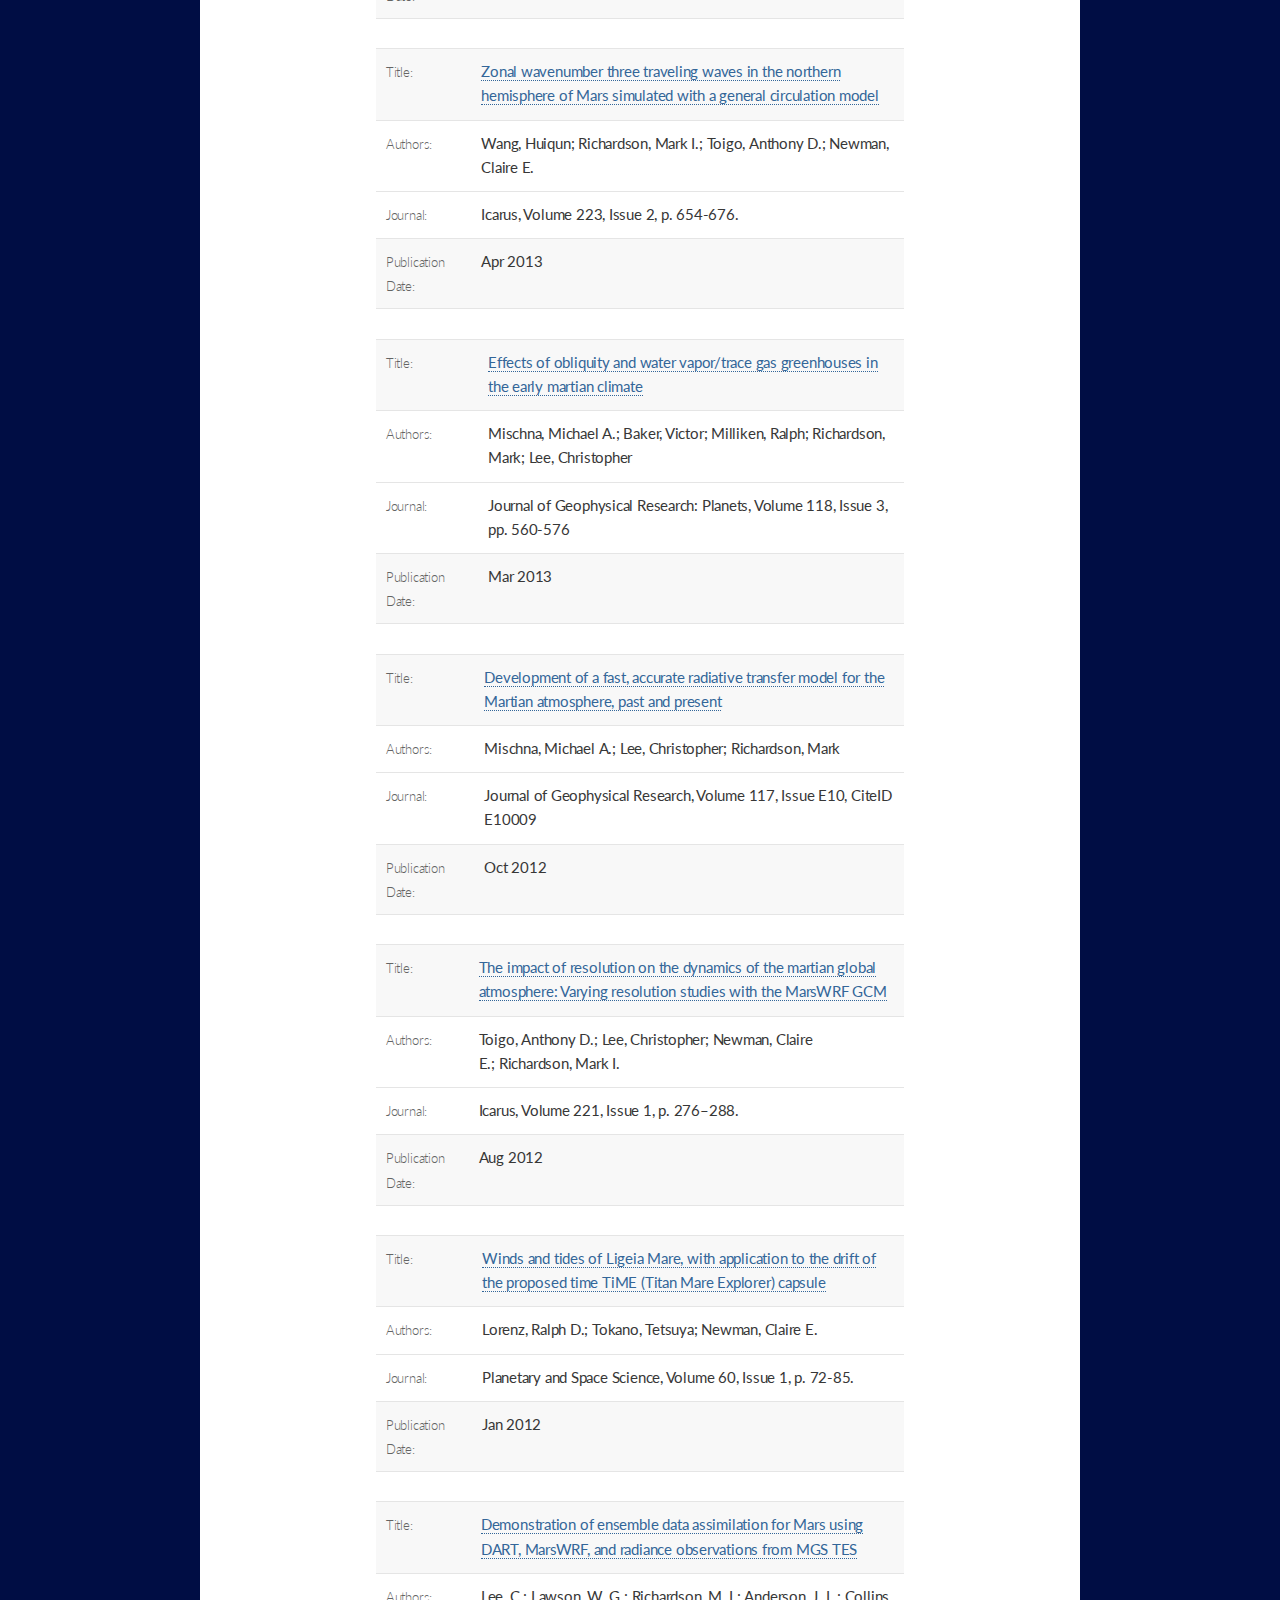
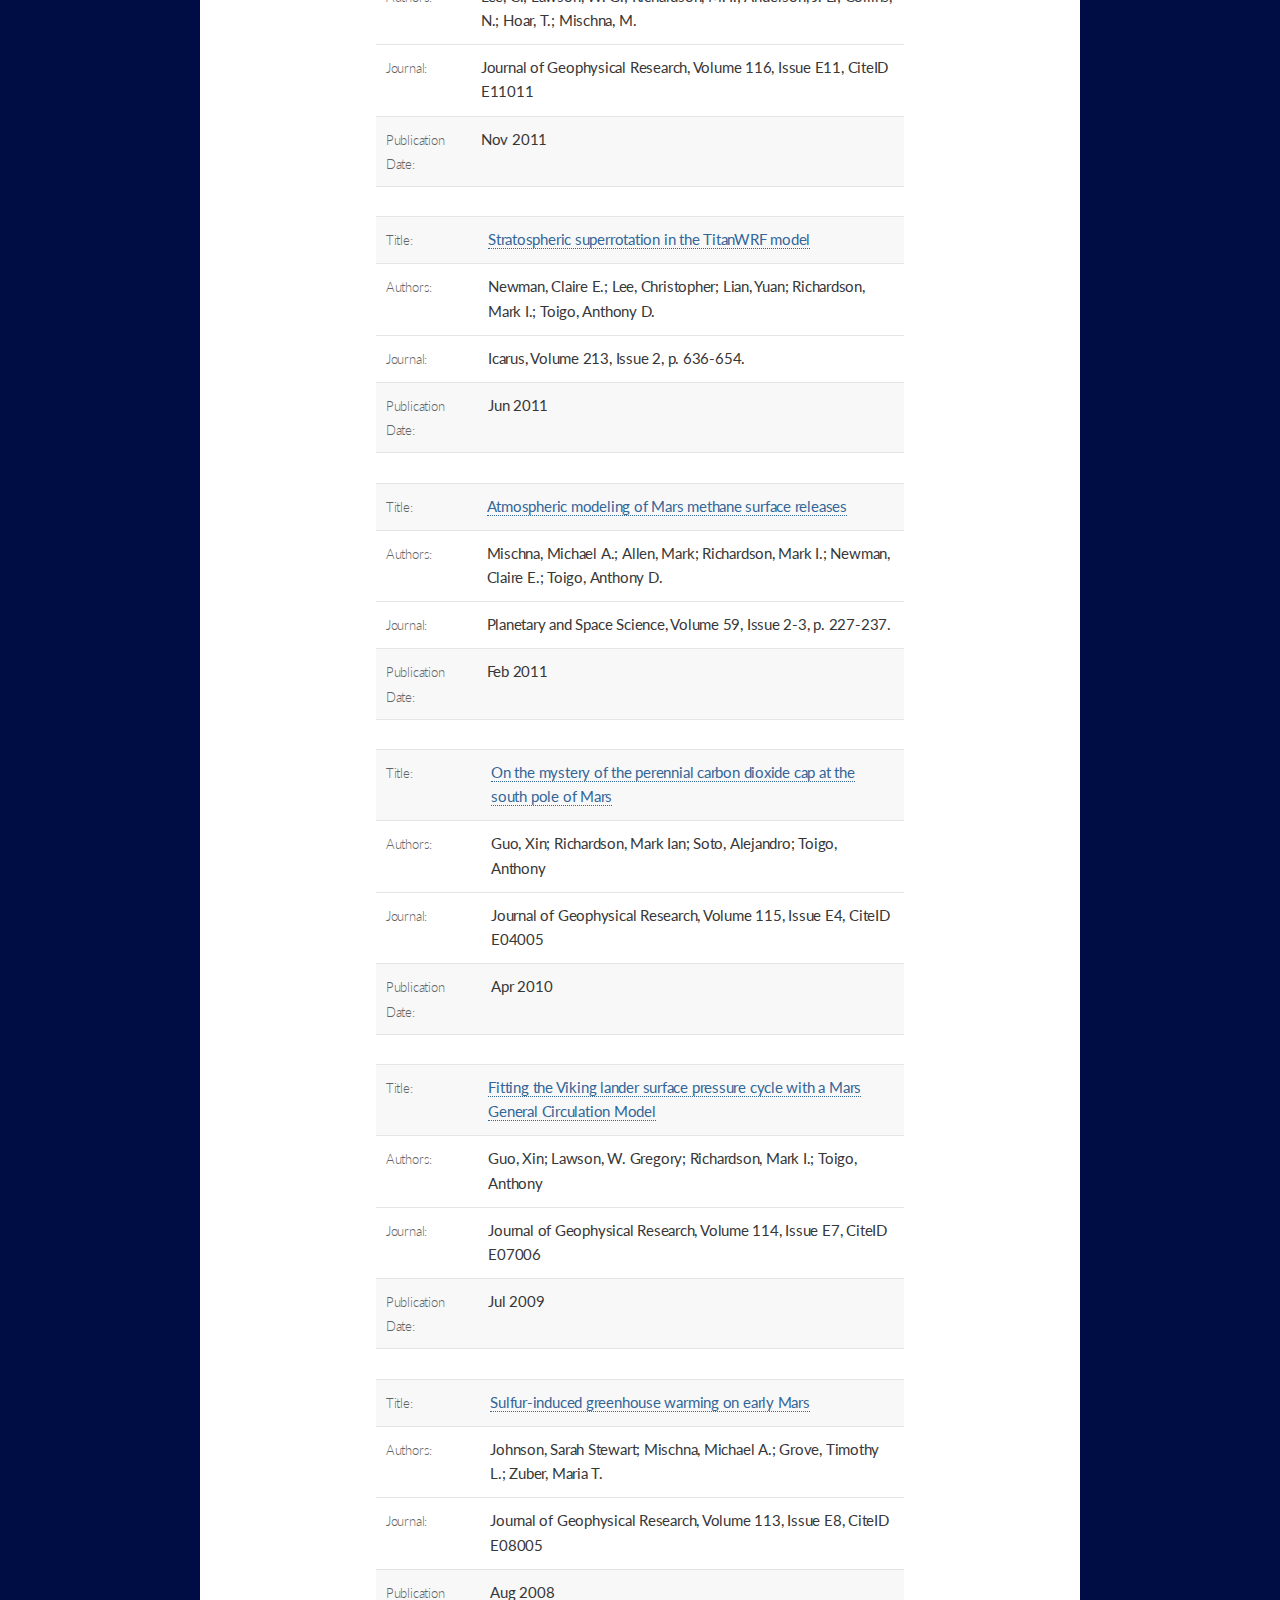
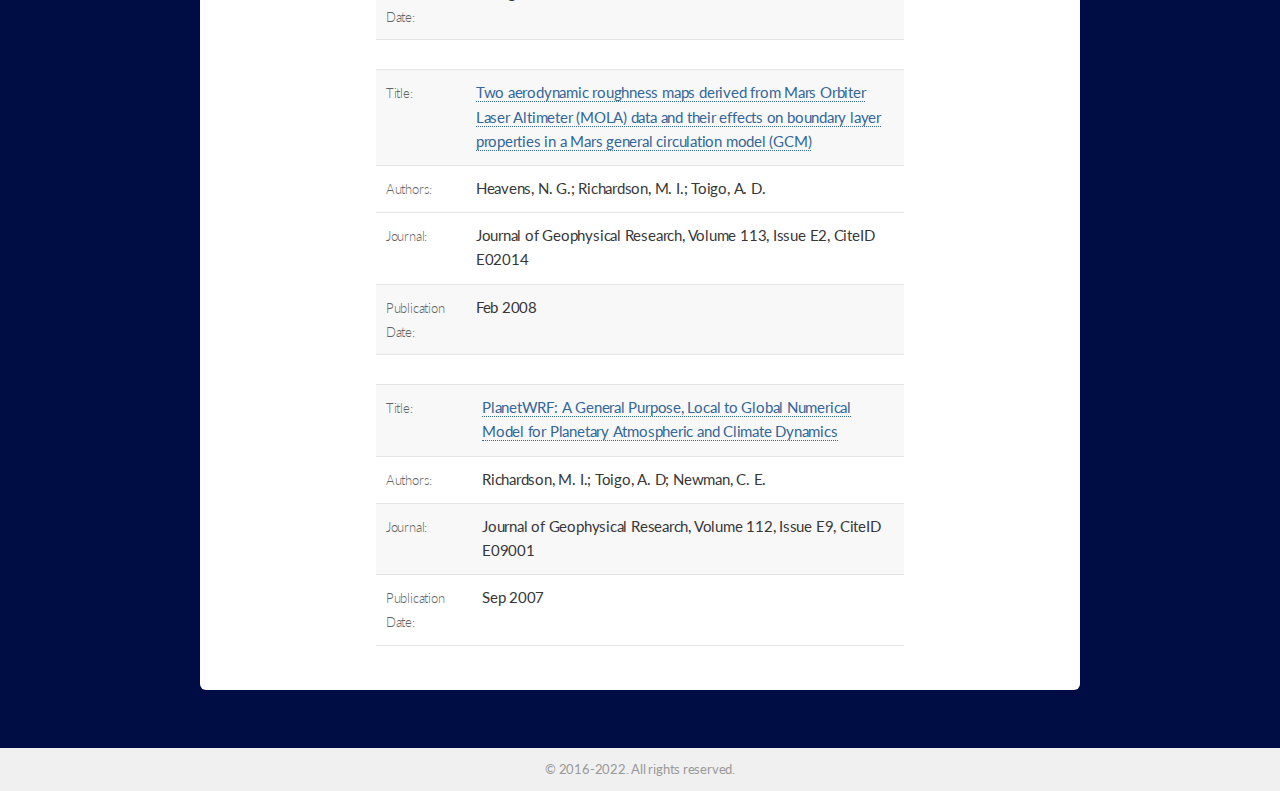
<file: publications.html>
<!DOCTYPE HTML>
<html>
	<head>
		<title>planetWRF publications</title>
		<meta charset="utf-8" />
		<meta name="viewport" content="width=device-width, initial-scale=1" />
		<!--[if lte IE 8]><script src="assets/js/ie/html5shiv.js"></script><![endif]-->
		<link rel="stylesheet" href="assets/css/main.css" />
		<!--[if lte IE 8]><link rel="stylesheet" href="assets/css/ie8.css" /><![endif]-->
		<link rel="Shortcut Icon" href="favicon.ico" type="image/x-icon" />	
<link rel="icon" sizes="192x192" href="planetwrf192.png">
<link rel="apple-touch-icon-precomposed" sizes="180x180" href="apple-touch-icon-180x180-precomposed.png">
<link rel="apple-touch-icon-precomposed" sizes="152x152" href="apple-touch-icon-152x152-precomposed.png">
<link rel="apple-touch-icon-precomposed" sizes="144x144" href="apple-touch-icon-144x144-precomposed.png">
<link rel="apple-touch-icon-precomposed" sizes="120x120" href="apple-touch-icon-120x120-precomposed.png">
<link rel="apple-touch-icon-precomposed" sizes="114x114" href="apple-touch-icon-114x114-precomposed.png">
<link rel="apple-touch-icon-precomposed" sizes="76x76" href="apple-touch-icon-76x76-precomposed.png">
<link rel="apple-touch-icon-precomposed" sizes="72x72" href="apple-touch-icon-72x72-precomposed.png">
<link rel="apple-touch-icon-precomposed" href="apple-touch-icon-precomposed.png">
		<script type="text/javascript" src="assets/js/checks.js"></script>
<script>
  (function(i,s,o,g,r,a,m){i['GoogleAnalyticsObject']=r;i[r]=i[r]||function(){
  (i[r].q=i[r].q||[]).push(arguments)},i[r].l=1*new Date();a=s.createElement(o),
  m=s.getElementsByTagName(o)[0];a.async=1;a.src=g;m.parentNode.insertBefore(a,m)
  })(window,document,'script','//www.google-analytics.com/analytics.js','ga');

  ga('create', 'UA-29827237-3', 'auto');
  ga('send', 'pageview');

</script>
</head>
	<body class="landing" onload="checkchecks()">
		<div id="page-wrapper">

			<!-- Header -->
				<header id="header" class="alt">
					
					<nav id="nav">
						<ul>
							<li><a href="index.html">Home</a></li>
							<li><a href="about.html">About</a></li>
							<li><a href="modeling.html">Modeling</a></li>
							<li><a href="publications.html">Publications</a></li>
							<li><a href="contact.html">Contact us</a></li>
						</ul>
					</nav>
				</header>

			<!-- Banner -->
				<section id="banner" class="logo">
					<object type="image/svg+xml" data="images/planetwrf.svg" width="180" alt="planetWRF logo" title="planetWRF"><img src="images/planetwrf180.png" width="180" height="73" alt="planetWRF logo" title="planetWRF"></object>
				</section>

			<!-- Main -->
				<section id="main" class="container">
					<section class="box special">
						<header class="major">
							<h1>Publications</h1>
						</header>
						<section id="puboptions">
<strong>Options</strong>
<form name="options" action="#">
<ul id="ul_item1">
<li id="item1_1"><input checked="checked" name="c_title" onclick="checkchecks()" type="checkbox"><label for="c_title">Title</label></li>
<li id="item1_2"><input checked="checked" name="c_author" onclick="checkchecks()" type="checkbox"><label for="c_author">Authors</label></li>
<li id="item1_3"><input name="c_affiliation" onclick="checkchecks()" type="checkbox"><label for="c_affiliation">Affiliation</label></li>
<li id="item1_4"><input checked="checked" name="c_journal" onclick="checkchecks()" type="checkbox"><label for="c_journal">Journal</label></li>
<li id="item1_5"><input checked="checked" name="c_pubdate" onclick="checkchecks()" type="checkbox"><label for="c_pubdate">Publication Date</label></li>
<li id="item1_6"><input name="c_origin" onclick="checkchecks()" type="checkbox"><label for="c_origin">Origin</label></li>
<li id="item1_7"><input name="c_keywords" onclick="checkchecks()" type="checkbox"><label for="c_keywords">Keywords</label></li>
<li id="item1_8"><input name="c_abscopy" onclick="checkchecks()" type="checkbox"><label for="c_abscopy">Abstract Copyright</label></li>
<li id="item1_9"><input name="c_doi" onclick="checkchecks()" type="checkbox"><label for="c_doi">DOI</label></li>
<li id="item1_10"><input name="c_bibcode" onclick="checkchecks()" type="checkbox"><label for="c_bibcode">Bibliographic Code</label></li>
<li id="item1_11"><input name="c_abstract" onclick="checkchecks()" type="checkbox"><label for="c_abstract">Abstract</label></li>
</ul>
<ul>
<li class="button1"><input onclick="checkall()" type="button" value="Check All" class="button alt small"></li>
<li class="button2"><input onclick="uncheckall()" type="button" value="Uncheck All" class="button alt small"></li>
</ul>
</form>
</section>

<table>
<tr class="s_title">
<th>Title:</th>
<td><a href="papers/NewmanEtAl2019_duststorms.pdf">An initial assessment of the impact of postulated orbit-spin coupling on Mars
dust storm variability in fully interactive dust simulations</a>
</td>
</tr>
<tr class="s_author">
<th>Authors:</th>
<td>Newman, Claire E.; Lee, Chris; Mischna, Micheal A.; Richardson, Mark I.; Shirley, James H.</td>
</tr>
<tr class="s_affiliation">
<th>Affiliation:</th>
<td>AA(Aeolis Research, Pasadena, CA, United States), AB(University of Toronto, Toronto, Canada), AC(Jet Propulsion Laboratory, California Institute of Technology, Pasadena, CA, United States)
</td>
</tr>
<tr class="s_journal">
<th>Journal:</th>
<td>Icarus, Volume 317, p. 649-668.</td>
</tr>
<tr class="s_pubdate">
<th>Publication Date:</th>
<td>Sept 2018</td>
</tr>
<tr class="s_origin">
<th>Origin:</th>
<td>ELSEVIER</td>
</tr>
<tr class="s_keywords">
<th>Keywords:</th>
<td>Atmospheres, dynamics, Mars, atmosphere</td>
</tr>
<tr class="s_abscopy">
<th>Abstract Copyright:</th>
<td>(c) 2018 The Authors</td>
</tr>
<tr class="s_doi">
<th>DOI:</th>
<td><a class="doi" href="https://doi.org/10.1016/j.icarus.2018.07.023">https://doi.org/10.1016/j.icarus.2018.07.023</a></td>
</tr>
<tr class="s_bibcode">
<th>Bibliographic Code:</th>
<td>2019Icar..317..649W</td>
</tr>
<tr class="s_abstract">
<th>Abstract:</th>
<td>A weak coupling between the rotational and orbital angular momenta of Mars has been postulated to produce a ‘coupling term acceleration’ (CTA) that accelerates
the wind field and is asynchronous with the seasonal cycle of solar forcing (Shirley, 2017). This paper presents the first GCM simulations of a fully interactive dust
cycle with the CTA included, enabling storm sizes, onset times and locations to be predicted. The inclusion of the CTA greatly augments interannual variability in the
occurrence and timing of GDS, with the nature of the storm season strongly linked to the phasing and amplitude of the orbit-spin coupling. This dramatically
improves the model's skill at predicting GDS and non-GDS Mars Years (MY) compared to a GCM without CTA forcing. The model is clearly wrong in only 4 out of 22
well-observed storm seasons and is able to capture the general onset time of most observed storms as well as some onset locations.
In years when the CTA forcing has large positive amplitudes around perihelion, GDS with onset near perihelion occur due to a net strengthening of the single-cell
Hadley circulation at this time, while earlier (or later) GDS are likely produced by more localized constructive interference between the CTA and tidal/topographic
flows at a time of peak forcing amplitudes. The latter may be more sensitive to errors in the assumed surface dust availability, which may explain why a late GDS
observed in MY 10 is not predicted. Depletion of surface dust in source regions by GDS in prior years may have prevented a GDS from occurring in the real MY 17,
when a large GDS is incorrectly predicted. Early GDS are observed but not predicted in two MYs (12 and 25) with large negative CTA forcing amplitudes around
perihelion, which may be associated with a lack of water cycle coupling in these simulations. Other missing physical processes, imperfect dust parameterizations or
parameter values, the assumption of unlimited surface dust availability, or the wrong CTA strength may account for other mismatches.
A GDS is predicted close to perihelion in the current storm season, MY34 (2018), with a smaller GDS predicted later next Mars year, MY35 (2020). The CTA forcing
in MY 34 is very similar to that of MY 21, in which a GDS is correctly predicted by the model.</td>
</tr>
</table>

<table>
<tr class="s_title">
<th>Title:</th>
<td><a href="papers/WaughEtAl2019.pdf">Age of martian air: Time scales for martian atmospheric transport</a>
</td>
</tr>
<tr class="s_author">
<th>Authors:</th>
<td>Waugh, Darryn W.; Toigo, Anthony D.; Guzewich, Scott D.</td>
</tr>
<tr class="s_affiliation">
<th>Affiliation:</th>
<td>AA(Department of Earth and Planetary Sciences, Johns Hopkins University, Baltimore, Maryland USA), AB(The Johns Hopkins University Applied Physics Laboratory, Laurel, Maryland USA), AC(NASA Goddard Spaceflight Center, Greenbelt, Maryland USA) </td>
</tr>
<tr class="s_journal">
<th>Journal:</th>
<td>Icarus, Volume 317, p. 148-157.</td>
</tr>
<tr class="s_pubdate">
<th>Publication Date:</th>
<td>August 2018</td>
</tr>
<tr class="s_origin">
<th>Origin:</th>
<td>ELSEVIER</td>
</tr>
<tr class="s_keywords">
<th>Keywords:</th>
<td>Atmospheres, dynamics, Mars, atmosphere</td>
</tr>
<tr class="s_abscopy">
<th>Abstract Copyright:</th>
<td>(c) 2018 Elsevier Inc. All rights reserved.</td>
</tr>
<tr class="s_doi">
<th>DOI:</th>
<td><a class="doi" href="https://doi.org/10.1016/j.icarus.2018.08.002">https://doi.org/10.1016/j.icarus.2018.08.002</a></td>
</tr>
<tr class="s_bibcode">
<th>Bibliographic Code:</th>
<td>2019Icar..317..148W</td>
</tr>
<tr class="s_abstract">
<th>Abstract:</th>
<td>MarsWRF general circulation model. The spatial distribution and seasonality of the mean age in low- and mid-latitudes broadly follow contours of the mean
meridional circulation, with the mean age increasing from 0 at the surface to a maximum of 60–100 sols in the upper atmosphere. Substantially older mean ages
(exceeding 300 sols) are found in polar regions, with oldest ages in the lower atmosphere (10–100 Pa), above a near-surface layer with very young ages (around 20
sols). The annual maximum ages occur around the equinoxes, and the age in the polar lower atmosphere decreases during the autumn to winter transition. This
autumn-winter decrease in age occurs because of mixing of polar and mid-latitude air when the polar vortex exhibits an annulus of high potential vorticity (PV) with
a local minimum near the pole. There is no autumn-winter decrease and old ages persist throughout autumn and winter in simulations with CO2 phase changes
disabled, and thus no latent heating, where there is a monopolar vortex (i.e., a monotonic increase in PV from equator to pole) forms. The altitudinal and seasonal
variations in the mean age indicates similar variations in the transport of dust into polar regions and the mixing of polar air (with, e.g., low water vapor and high
ozone concentrations during winter) into mid-latitudes.</td>
</tr>
</table>

<table>
<tr class="s_title">
<th>Title:</th>
<td><a href="papers/JingEtAl2019.pdf">Dynamical processes of dust lifting in the northern mid-latitude region of
Mars during the dust storm season</a>
</td>
</tr>
<tr class="s_author">
<th>Authors:</th>
<td>Xiao, Jing; Chow, Kim-Chiu; Chan, Kwing-lam</td>
</tr>
<tr class="s_affiliation">
<th>Affiliation:</th>
<td>AA(Space Science Institute / Lunar and Planetary Science Laboratory, Macau University of Science and Technology, Administration Building, Block A, Avenida Wai Long, Taipa, Macau) </td>
</tr>
<tr class="s_journal">
<th>Journal:</th>
<td>Icarus, Volume 317, p. 94-103.</td>
</tr>
<tr class="s_pubdate">
<th>Publication Date:</th>
<td>July 2018</td>
</tr>
<tr class="s_origin">
<th>Origin:</th>
<td>ELSEVIER</td>
</tr>
<tr class="s_keywords">
<th>Keywords:</th>
<td>Atmospheres, dynamics, Mars, atmosphere</td>
</tr>
<tr class="s_abscopy">
<th>Abstract Copyright:</th>
<td>(c) 2018 Elsevier Inc. All rights reserved.</td>
</tr>
<tr class="s_doi">
<th>DOI:</th>
<td><a class="doi" href="https://doi.org/10.1016/j.icarus.2018.07.020">https://doi.org/10.1016/j.icarus.2018.07.020</a></td>
</tr>
<tr class="s_bibcode">
<th>Bibliographic Code:</th>
<td>2019Icar..317..94W</td>
</tr>
<tr class="s_abstract">
<th>Abstract:</th>
<td>The general circulation model MarsWRF has been used to simulate the regular dust climate on Mars. In particular,
the double-peak episodes of dust storm activities during the dust storm season can be captured with the
use of an active dust lifting scheme in the model. This study focuses on the dynamical processes of dust lifting in
the northern mid-latitude region during these episodic periods. Wavelet analysis to the time series shows that
dust lifting activities are associated with three distinct modes of variability. The first is the high frequency signal
with a period of 0.5 to 1 sol, which is generally associated with the thermal tide. The second mode has the period
about 7 sols, which is generally associated with the mid-latitude planetary waves. The third mode has the period
over 50 sols, which is basically the signal of seasonal change in the region. Further analysis on wave numbers
suggests that the dust lifting processes are dominated by the mode around wave number three. Results of
sensitivity experiments also suggest that topography in the northern mid-latitude region is important to the
lifting of dust in the period around 1 sol.</td>
</tr>
</table>

<table>
<tr class="s_title">
<th>Title:</th>
<td><a href="papers/RichardsonAndNewman2018.pdf">On the relationship between surface pressure, terrain elevation, and air
temperature. Part I: The large diurnal surface pressure range at Gale Crater,
Mars and its origin due to lateral hydrostatic adjustment</a>
</td>
</tr>
<tr class="s_author">
<th>Authors:</th>
<td>Richardson, Mark I.; Newman, Claire E.</td>
</tr>
<tr class="s_affiliation">
<th>Affiliation:</th>
<td>AA(Aeolis Research, Pasadena, CA, United States)</td>
</tr>
<tr class="s_journal">
<th>Journal:</th>
<td>Planetary and Space Science, Volume 164, p. 132-157.</td>
</tr>
<tr class="s_pubdate">
<th>Publication Date:</th>
<td>July 2018</td>
</tr>
<tr class="s_origin">
<th>Origin:</th>
<td>ELSEVIER</td>
</tr>
<tr class="s_keywords">
<th>Keywords:</th>
<td>Atmospheres, dynamics, Mars, atmosphere</td>
</tr>
<tr class="s_abscopy">
<th>Abstract Copyright:</th>
<td>(c) 2018 The Authors</td>
</tr>
<tr class="s_doi">
<th>DOI:</th>
<td><a class="doi" href="https://doi.org/10.1016/j.pss.2018.07.003">https://doi.org/10.1016/j.pss.2018.07.003</a></td>
</tr>
<tr class="s_bibcode">
<th>Bibliographic Code:</th>
<td>2018PSS..164..132W</td>
</tr>
<tr class="s_abstract">
<th>Abstract:</th>
<td>The daily variation of surface pressure observed by the Curiosity Rover Environmental Monitoring Station (REMS) is both significantly larger than observed at other
landing sites on Mars and larger than simulated for the Curiosity site by global circulation models (GCM). Mesoscale numerical models are able to simulate the large
REMS daily pressure range, but only if they possess sufficiently high horizontal resolution (grid spacing &#60;5 km); low resolution (120–500 km) GCM simulations
typically generate daily ranges of about half the observed value. The pressure range in low resolution simulations corresponds to the large-scale thermal tides and the
augmentation of this range in high resolution models is associable with mesoscale topographic and surface property variations in the Gale Crater region. We show that
the augmentation is due to the lateral redistribution of mass required for the surface pressure distribution over topographic relief to remain approximately hydrostatic as the near-surface air temperature varies through the diurnal cycle. The physical origin and nature of this adjustment flow is explored. We provide a means of
predicting the daily surface pressure due to lateral hydrostatic adjustment for any location and further show that this range is slightly reduced by the inability of the atmosphere to completely achieve hydrostaticity and by the thermal effects of induced flows.</td>
</tr>
</table>

<table>
<tr class="s_title">
<th>Title:</th>
<td><a href="papers/LeeEtAl2018.pdf">The sensitivity of solsticial pauses to atmospheric ice and dust in the MarsWRF General Circulation Model</a>
</td>
</tr>
<tr class="s_author">
<th>Authors:</th>
<td>Chris Lee, Mark I. Richardson, Claire E. Newman; Michael A. Mischna</td>
</tr>
<tr class="s_affiliation">
<th>Affiliation:</th>
<td>AA(Department of Physics, University of Toronto, St. George, Toronto, Ontario, M5S 1A7, Canada), AB(Aeolis Research, Pasadena, CA, United States), AC(Jet Propulsion Laboratory, California Institute of Technology, Pasadena, CA 91109, USA)</td>
</tr>
<tr class="s_journal">
<th>Journal:</th>
<td>Icarus, Volume 311, p. 23-34.</td>
</tr>
<tr class="s_pubdate">
<th>Publication Date:</th>
<td>March 2018</td>
</tr>
<tr class="s_origin">
<th>Origin:</th>
<td>ELSEVIER</td>
</tr>
<tr class="s_keywords">
<th>Keywords:</th>
<td>Atmospheres, dynamics, Mars, atmosphere, clouds</td>
</tr>
<tr class="s_abscopy">
<th>Abstract Copyright:</th>
<td>(c) 2018 Elsevier Inc. All rights reserved.</td>
</tr>
<tr class="s_doi">
<th>DOI:</th>
<td><a class="doi" href="https://doi.org/10.1016/j.icarus.2018.03.019">https://doi.org/10.1016/j.icarus.2018.03.019</a></td>
</tr>
<tr class="s_bibcode">
<th>Bibliographic Code:</th>
<td>2018Icar..311..23W</td>
</tr>
<tr class="s_abstract">
<th>Abstract:</th>
<td>
Mars exhibits less atmospheric variability at the solstices than it does during periods nearer the equinoxes. Much of this variability in air temperature and dust activity is attributable to a significant decrease in eastward traveling transient wave amplitudes in the lower atmosphere near the solstice. Pre- vious versions of the Mars Weather Research and Forecasting (MarsWRF) model using only dust radiative forcing have reproduced the nature but not the magnitude of this ‘solsticial pause’ in atmospheric vari- ability. In this paper, we use a version of MarsWRF that includes a fully-interactive dust and water cycle to simulate winter solsticial pauses under a range of dust and water ice conditions. The upgraded model specifically includes a new hybrid binned/two-moment microphysics model that simulates dust, water ice, and cloud condensation nuclei. The scheme tracks mass and number density for the three particle types throughout the atmosphere and allows advection by resolved winds, mixing by unresolved pro- cesses, and sedimentation that depends on particle size and density. Ice and dust particles interact with radiation in the atmosphere using a Mie scattering parameterization that allows for variable particle size and composition. Heterogeneous nucleation and condensation use an adaptive bin size scheme to accu- rately track the particle size during condensation and sublimation processes. All microphysical processes in the model are calculated within the dynamical timesteps using stability-guaranteed implicit calcula- tions with no sub-timestepping. The impact of the addition of water processes to the model was assessed by comparing simulations with only interactive dust (dry simulations) and ones with a fully-interactive dust and water cycle (wet simulations). In dry simulations with dust storms a solsticial pause occurs in the northern winter with a magnitude (or ‘depth’) that depends on the opacity of the southern summer dust storms. In wet simulations that include water ice and dust particles, deep solsticial pauses are found in both winter hemispheres. In all simulations that reproduce the solsticial pause, energy and instabil- ity analysis suggest that a decrease in baroclinic instability and increase in barotropic energy conversion occurs during the solsticial pause. In dry simulations the decrease in baroclinic instability is caused by increased dust opacity leading to increased thermal static stability. In wet simulations, additional opacity from local cap-edge ice clouds reduces the near surface wind shear and further inhibits baroclinic eddy growth. The wet simulations are in better agreement with observations and tend to support results from other models that include ice cloud radiative effects.
</td>
</tr>
</table>

<table>
<tr class="s_title">
<th>Title:</th>
<td><a href="papers/ToigoEtAl2018.pdf">The cascade from local to global dust storms on Mars: Temporal and spatial thresholds on thermal and dynamical feedback</a>
</td>
</tr>
<tr class="s_author">
<th>Authors:</th>
<td>Anthony D. Toigo; Mark I. Richardson; Huiqun Wang; Scott D. Guzewich; Claire E. Newman</td>
</tr>
<tr class="s_affiliation">
<th>Affiliation:</th>
<td>AA(The Johns Hopkins University Applied Physics Laboratory, Laurel, Maryland USA), AB(Aeolis Research, Pasadena, CA, United States), AC(Smithsonian Astrophysical Observatory, 60 Garden Street, Cambridge, Massachusetts 02138, United States) AD(NASA Goddard Space Flight Center, Greenbelt, MD 20771, USA)</td>
</tr>
<tr class="s_journal">
<th>Journal:</th>
<td>Icarus, Volume 302, p. 514-536.</td>
</tr>
<tr class="s_pubdate">
<th>Publication Date:</th>
<td>December 2017</td>
</tr>
<tr class="s_origin">
<th>Origin:</th>
<td>ELSEVIER</td>
</tr>
<tr class="s_keywords">
<th>Keywords:</th>
<td>Atmospheres, dynamics, Mars, atmosphere, dust</td>
</tr>
<tr class="s_abscopy">
<th>Abstract Copyright:</th>
<td>(c) 2017 Elsevier Inc. All rights reserved.</td>
</tr>
<tr class="s_doi">
<th>DOI:</th>
<td><a class="doi" href="https://doi.org/10.1016/j.icarus.2017.11.032">https://doi.org/10.1016/j.icarus.2017.11.032</a></td>
</tr>
<tr class="s_bibcode">
<th>Bibliographic Code:</th>
<td>2018Icar..302..514W</td>
</tr>
<tr class="s_abstract">
<th>Abstract:</th>
<td>
We use the MarsWRF general circulation model to examine the temporal and spatial response of the at- mosphere to idealized local and regional dust storm radiative heating. The ability of storms to modify the atmosphere away from the location of dust heating is a likely prerequisite for dynamical feedbacks that aid the growth of storms beyond the local scale, while the ability of storms to modify the atmosphere after the cessation of dust radiative heating is potentially important in preconditioning the atmosphere prior to large scale storms. Experiments were conducted over a range of static, prescribed storm sizes, durations, optical depth strengths, locations, and vertical extents of dust heating. Our results show that for typical sizes (order 10^5 km 2 ) and durations (1–10 sols) of local dust storms, modification of the at- mosphere is less than the typical variability of the unperturbed (storm-free) state. Even if imposed on re- gional storm length scales (order 10^6 km 2 ), a 1-sol duration storm similarly does not significantly modify the background atmosphere. Only when imposed for 10 sols does a regional dust storm create a signifi- cant impact on the background atmosphere, allowing for the possibility of self-induced dynamical storm growth. These results suggest a prototype for how the subjective observational categorization of storms may be related to objective dynamical growth feedbacks that only become available to storms after they achieve a threshold size and duration, or if they grow into an atmosphere preconditioned by a prior large and sustained storm.</td>
</tr>
</table>

<table>
<tr class="s_title">
<th>Title:</th>
<td><a href="papers/NewmanEtAl2017.pdf">Winds measured by the Rover Environmental Monitoring Station (REMS) during the Mars Science Laboratory (MSL) rover’s Bagnold Dunes Campaign and comparison with numerical modeling using MarsWRF</a>
</td>
</tr>
<tr class="s_author">
<th>Authors:</th>
<td>Claire E. Newman; Javier Gómez-Elvira; Mercedes Marin; Sara Navarro; Josefina Torres; Mark I. Richardson; J. Michael Battalio; Scott D. Guzewich; Robert Sullivan; Manuel de la Torre; Ashwin R. Vasavada; Nathan T. Bridges</td>
</tr>
<tr class="s_affiliation">
<th>Affiliation:</th>
<td>AA(Aeolis Research, Pasadena, CA, United States), AB(Centro de Astrobiología (CSIC-INTA), Torrejón de Ardoz, Madrid, Spain), AC(Texas A&M University, College Station, TX 77843, USA), AD(NASA Goddard Space Flight Center, Greenbelt, MD 20771, USA), AE(Cornell University, Ithaca, NY 14853, USA), AF(Jet Propulsion Laboratory, California Institute of Technology, Pasadena, CA 91109, USA), AG(Johns Hopkins University Applied Physics Laboratory, Laurel, MD 20723, USA)</td>
</tr>
<tr class="s_journal">
<th>Journal:</th>
<td>Icarus, Volume 291, p. 203-231.</td>
</tr>
<tr class="s_pubdate">
<th>Publication Date:</th>
<td>December 2016</td>
</tr>
<tr class="s_origin">
<th>Origin:</th>
<td>ELSEVIER</td>
</tr>
<tr class="s_keywords">
<th>Keywords:</th>
<td>Atmospheres, dynamics, Mars, atmosphere, dunes</td>
</tr>
<tr class="s_abscopy">
<th>Abstract Copyright:</th>
<td>(c) 2016 Elsevier Inc. All rights reserved.</td>
</tr>
<tr class="s_doi">
<th>DOI:</th>
<td><a class="doi" href="http://dx.doi.org/10.1016/j.icarus.2016.12.016">http://dx.doi.org/10.1016/j.icarus.2016.12.016</a></td>
</tr>
<tr class="s_bibcode">
<th>Bibliographic Code:</th>
<td>2016Icar..291..203W</td>
</tr>
<tr class="s_abstract">
<th>Abstract:</th>
<td>
A high density of REMS wind measurements were collected in three science investigations during MSL’s Bagnold Dunes Campaign, which took place over ∼80 sols around southern winter solstice (Ls ∼90 °) and constituted the first in situ analysis of the environmental conditions, morphology, structure, and composition of an active dune field on Mars. The Wind Characterization Investigation was designed to fully characterize the near-surface wind field just outside the dunes and confirmed the primarily ups- lope/downslope flow expected from theory and modeling of the circulation on the slopes of Aeolis Mons in this season. The basic pattern of winds is ‘upslope’ (from the northwest, heading up Aeolis Mons) during the daytime ( ∼09:0 0–17:0 0 or 18:00) and ‘downslope’ (from the southeast, heading down Aeolis Mons) at night ( ∼20:00 to some time before 08:00). Between these times the wind rotates largely clock- wise, giving generally westerly winds mid-morning and easterly winds in the early evening. The timings of these direction changes are relatively consistent from sol to sol; however, the wind direction and speed at any given time shows considerable intersol variability. This pattern and timing is similar to predictions from the MarsWRF numerical model, run at a resolution of ∼490 m in this region, although the model predicts the upslope winds to have a stronger component from the E than the W, misses a wind speed peak at ∼09:00, and under-predicts the strength of daytime wind speeds by ∼2–4 m/s. The Namib Dune Lee Investigation reveals ‘blocking’ of northerly winds by the dune, leaving primarily a westerly com- ponent to the daytime winds, and also shows a broadening of the 1 Hz wind speed distribution likely associated with lee turbulence. The Namib Dune Side Investigation measured primarily daytime winds at the side of the same dune, in support of aeolian change detection experiments designed to put limits on the saltation threshold, and also appears to show the influence of the dune body on the local flow, though less clearly than in the lee. Using a vertical grid with lower resolution near the surface reduces the relative strength of nighttime winds predicted by MarsWRF and produces a peak in wind speed at ∼09:00, improving the match to the observed diurnal variation of wind speed, albeit with an offset in magnitude. The annual wind field predicted using this grid also provides a far better match to observa- tions of aeolian dune morphology and motion in the Bagnold Dunes. However, the lower overall wind speeds than observed and disagreement with the observed wind direction at ∼09:00 suggest that the problem has not been solved and that alternative boundary layer mixing schemes should be explored which may result in more mixing of momentum down to the near-surface from higher layers. These re- sults demonstrate a strong need for in situ wind data to constrain the setup and assumptions used in numerical models, so that they may be used with more confidence to predict the circulation at other times and locations on Mars.
</td>
</tr>
</table>

<table>
<tr class="s_title">
<th>Title:</th>
<td><a href="papers/WangAndToigo2016.pdf">The variability, structure and energy conversion of the northern hemisphere traveling waves simulated in a Mars general circulation
model</a>
</td>
</tr>
<tr class="s_author">
<th>Authors:</th>
<td>Wang, Huiqun; Toigo, Anthony D.</td>
</tr>
<tr class="s_affiliation">
<th>Affiliation:</th>
<td>AA(Smithsonian Astrophysical Observatory, 60 Garden Street, Cambridge, Massachusetts 02138, United States), AB(Johns Hopkins
University Applied Physics Laboratory, Laurel, Maryland 20723, United States)
</td>
</tr>
<tr class="s_journal">
<th>Journal:</th>
<td>Icarus, Volume 271, p. 207-221.</td>
</tr>
<tr class="s_pubdate">
<th>Publication Date:</th>
<td>Jun 2016</td>
</tr>
<tr class="s_origin">
<th>Origin:</th>
<td>ELSEVIER</td>
</tr>
<tr class="s_keywords">
<th>Keywords:</th>
<td>Atmospheres, dynamics, Mars, atmosphere</td>
</tr>
<tr class="s_abscopy">
<th>Abstract Copyright:</th>
<td>(c) 2016 Elsevier Inc.</td>
</tr>
<tr class="s_doi">
<th>DOI:</th>
<td><a class="doi" href="http://dx.doi.org/10.1016/j.icarus.2016.02.005">http://dx.doi.org/10.1016/j.icarus.2016.02.005</a><a class="shorturl" href="http://bit.ly/2bk6MLt">http://bit.ly/2bk6MLt</a></td>
</tr>
<tr class="s_bibcode">
<th>Bibliographic Code:</th>
<td>2016Icar..271..207W</td>
</tr>
<tr class="s_abstract">
<th>Abstract:</th>
<td>Investigations of the variability, structure and energetics of the m = 1-3 traveling waves in the northern hemisphere of Mars
are conducted with the MarsWRF general circulation model. Using a simple, annually repeatable dust scenario, the model reproduces
many general characteristics of the observed traveling waves. The simulated m = 1 and m = 3 traveling waves show large differences
in terms of their structures and energetics. For each representative wave mode, the geopotential signature maximizes at a
higher altitude than the temperature signature, and the wave energetics suggests a mixed baroclinic-barotropic nature. There
is a large contrast in wave energetics between the near-surface and higher altitudes, as well as between the lower latitudes
and higher latitudes at high altitudes. Both barotropic and baroclinic conversions can act as either sources or sinks of eddy
kinetic energy. Band-pass filtered transient eddies exhibit strong zonal variations in eddy kinetic energy and various energy
transfer terms. Transient eddies are mainly interacting with the time mean flow. However, there appear to be non-negligible
wave-wave interactions associated with wave mode transitions. These interactions include those between traveling waves and
thermal tides and those among traveling waves.
</td>
</tr>
</table>

<table>
<tr class="s_title">
<th>Title:</th>
<td><a href="papers/McDonaldEtAl2016.pdf">Variations in Titan's dune orientations as a result of orbital forcing</a></td>
</tr>
<tr class="s_author">
<th>Authors:</th>
<td>McDonald, George D.; Hayes, Alexander G.; Ewing, Ryan C.; Lora, Juan M.; Newman, Claire E.; Tokano, Tetsuya; Lucas, Antoine; Soto, Alejandro; Chen, Gang</td>
</tr>
<tr class="s_affiliation">
<th>Affiliation:</th>
<td>AA(School of Earth and Atmospheric Sciences, Georgia Institute of Technology, Atlanta, GA 30308, USA), AB(Department of Astronomy,
Cornell University, Ithaca, NY 14853, USA), AC(Department of Geology and Geophysics, Texas A&amp;M University, College Station,
TX 77840, USA), AD(Department of Earth, Planetary, and Space Sciences, University of California, Los Angeles, Los Angeles,
CA 90095, USA), AE(Ashima Research, Pasadena, CA 91001, USA), AF(Institut für Geophysik und Meteorologie, Universität zu Köln,
50923 Köln, Germany), AG(AIM CEA-Saclay, Paris VII-Denis Diderot University, Paris 75013, France), AH(Southwest Research Institute,
Boulder, CO 80032, USA), AI(Department of Earth and Atmospheric Sciences, Cornell University, Ithaca, NY 14853, USA)
</td>
</tr>
<tr class="s_journal">
<th>Journal:</th>
<td>Icarus, Volume 270, p. 197-210.</td>
</tr>
<tr class="s_pubdate">
<th>Publication Date:</th>
<td>May 2016</td>
</tr>
<tr class="s_origin">
<th>Origin:</th>
<td>ELSEVIER</td>
</tr>
<tr class="s_keywords">
<th>Keywords:</th>
<td>Titan, Titan, surface, Titan, atmosphere, Atmospheres, dynamics</td>
</tr>
<tr class="s_abscopy">
<th>Abstract Copyright:</th>
<td>(c) 2016 Elsevier Inc.</td>
</tr>
<tr class="s_doi">
<th>DOI:</th>
<td><a class="doi" href="http://dx.doi.org/10.1016/j.icarus.2015.11.036">http://dx.doi.org/10.1016/j.icarus.2015.11.036</a><a class="shorturl" href="http://bit.ly/2bk6dBp">http://bit.ly/2bk6dBp</a></td>
</tr>
<tr class="s_bibcode">
<th>Bibliographic Code:</th>
<td>2016Icar..270..197M</td>
</tr>
<tr class="s_abstract">
<th>Abstract:</th>
<td>Wind-blown dunes are a record of the climatic history in Titan's equatorial region. Through modeling of the climatic conditions
associated with Titan's historical orbital configurations (arising from apsidal precessions of Saturn's orbit), we present
evidence that the orientations of the dunes are influenced by orbital forcing. Analysis of 3 Titan general circulation models
(GCMs) in conjunction with a sediment transport model provides the first direct intercomparison of results from different
Titan GCMs. We report variability in the dune orientations predicted for different orbital epochs of up to 70°. Although the
response of the GCMs to orbital forcing varies, the orbital influence on the dune orientations is found to be significant
across all models. Furthermore, there is near agreement among the two models run with surface topography, with 3 out of the
5 dune fields matching observation for the most recent orbital cycle. Through comparison with observations by Cassini, we
find situations in which the observed dune orientations are in best agreement with those modeled for previous orbital configurations
or combinations thereof, representing a larger portion of the cycle. We conclude that orbital forcing could be an important
factor in governing the present-day dune orientations observed on Titan and should be considered when modeling dune evolution.
</td>
</tr>
</table>

<table>
<tr class="s_title">
<th>Title:</th>
<td><a href="papers/GuzewichIC2016.pdf">Atmospheric tides in Gale Crater, Mars</a></td>
</tr>
<tr class="s_author">
<th>Authors:</th>
<td>Guzewich, Scott D.; Newman, C. E.; de la Torre Juárez, M.; Wilson, R. J.; Lemmon, M.; Smith, M. D.; Kahanpää, H.; Harri, A.-M.</td>
</tr>
<tr class="s_affiliation">
<th>Affiliation:</th>
<td>AA(CRESST and Planetary Systems Laboratory, NASA/GSFC, Greenbelt, MD 20771, United States), AB(Ashima Research, Pasadena,
CA 91106, United States), AC(Jet Propulsion Laboratory, California Institute of Technology, Pasadena, CA 91109, United States),
AD(Geophysical Fluid Dynamics Laboratory, Princeton, NJ 08540, United States), AE(Texas A&amp;M University, College Station, TX
77843, United States), AF(Planetary Systems Laboratory, NASA/GSFC, Greenbelt, MD 20771, United States), AG(Finnish Meteorological
Institute, Helsinki, Finland), AH(Finnish Meteorological Institute, Helsinki, Finland)
</td>
</tr>
<tr class="s_journal">
<th>Journal:</th>
<td>Icarus, Volume 268, p. 37-49.</td>
</tr>
<tr class="s_pubdate">
<th>Publication Date:</th>
<td>Apr 2016</td>
</tr>
<tr class="s_origin">
<th>Origin:</th>
<td>ELSEVIER</td>
</tr>
<tr class="s_keywords">
<th>Keywords:</th>
<td>Mars, atmosphere, Atmospheres, dynamics, Meteorology</td>
</tr>
<tr class="s_abscopy">
<th>Abstract Copyright:</th>
<td>(c) 2016 Elsevier Inc.</td>
</tr>
<tr class="s_doi">
<th>DOI:</th>
<td><a class="doi" href="http://dx.doi.org/10.1016/j.icarus.2015.12.028">http://dx.doi.org/10.1016/j.icarus.2015.12.028</a><a class="shorturl" href="http://bit.ly/2boX8dS">http://bit.ly/2boX8dS</a></td>
</tr>
<tr class="s_bibcode">
<th>Bibliographic Code:</th>
<td>2016Icar..268...37G</td>
</tr>
<tr class="s_abstract">
<th>Abstract:</th>
<td>Atmospheric tides are the primary source of daily air pressure variation at the surface of Mars. These tides are forced by
solar heating of the atmosphere and modulated by the presence of atmospheric dust, topography, and surface albedo and thermal
inertia. This results in a complex mix of sun-synchronous and non-sun-synchronous tides propagating both eastward and westward
around the planet in periods that are integer fractions of a solar day. The Rover Environmental Monitoring Station on board
the Mars Science Laboratory has observed air pressure at a regular cadence for over 1 Mars year and here we analyze and diagnose
atmospheric tides in this pressure record. The diurnal tide amplitude varies from 26 to 63 Pa with an average phase of 0424
local true solar time, while the semidiurnal tide amplitude varies from 5 to 20 Pa with an average phase of 0929. We find
that both the diurnal and semidiurnal tides in Gale Crater are highly correlated to atmospheric opacity variations at a value
of 0.9 and to each other at a value of 0.77, with some key exceptions occurring during regional and local dust storms. We
supplement our analysis with MarsWRF general circulation modeling to examine how a local dust storm impacts the diurnal tide
in its vicinity. We find that both the diurnal tide amplitude enhancement and regional coverage of notable amplitude enhancement
linearly scales with the size of the local dust storm. Our results provide the first long-term record of surface pressure
tides near the martian equator.
</td>
</tr>
</table>
<table>
<tr class="s_title">
<th>Title:</th>
<td><a href="papers/NewmanEtAl16.pdf">Simulating Titan's methane cycle with the TitanWRF General Circulation Model</a></td>
</tr>
<tr class="s_author">
<th>Authors:</th>
<td>Newman, Claire E.; Richardson, Mark I.; Lian, Yuan; Lee, Christopher</td>
</tr>
<tr class="s_affiliation">
<th>Affiliation:</th>
<td>AA(Aeolis Research, Suite 205, 600 North Rosemead Boulevard, Pasadena, CA 91107, USA), AB(Aeolis Research, Suite 205, 600
North Rosemead Boulevard, Pasadena, CA 91107, USA 0000-0001-9633-4141), AC(Aeolis Research, Suite 205, 600 North Rosemead
Boulevard, Pasadena, CA 91107, USA), AD(Aeolis Research, Suite 205, 600 North Rosemead Boulevard, Pasadena, CA 91107, USA)
</td>
</tr>
<tr class="s_journal">
<th>Journal:</th>
<td>Icarus, Volume 267, p. 106-134.</td>
</tr>
<tr class="s_pubdate">
<th>Publication Date:</th>
<td>Mar 2016</td>
</tr>
<tr class="s_origin">
<th>Origin:</th>
<td>ELSEVIER</td>
</tr>
<tr class="s_keywords">
<th>Keywords:</th>
<td>Titan, Titan, atmosphere, Atmospheres, dynamics, Atmospheres, structure, Meteorology</td>
</tr>
<tr class="s_abscopy">
<th>Abstract Copyright:</th>
<td>(c) 2016 Elsevier Inc.</td>
</tr>
<tr class="s_doi">
<th>DOI:</th>
<td><a class="doi" href="http://dx.doi.org/10.1016/j.icarus.2015.11.028">http://dx.doi.org/10.1016/j.icarus.2015.11.028</a><a class="shorturl" href="http://bit.ly/22fPJwT">http://bit.ly/22fPJwT</a></td>
</tr>
<tr class="s_bibcode">
<th>Bibliographic Code:</th>
<td>2016Icar..267..106N</td>
</tr>
<tr class="s_abstract">
<th>Abstract:</th>
<td>Observations provide increasing evidence of a methane hydrological cycle
on Titan. Earth-based and Cassini-based monitoring has produced data on
the seasonal variation in cloud activity and location, with clouds being
observed at increasingly low latitudes as Titan moved out of southern
summer. Lakes are observed at high latitudes, with far larger lakes and
greater areal coverage in the northern hemisphere, where some shorelines
extend down as far as 50°N. Rainfall at some point in the past is
suggested by the pattern of flow features on the surface at the Huygens
landing site, while recent rainfall is suggested by surface change. As
with the water cycle on Earth, the methane cycle on Titan is both
impacted by tropospheric dynamics and likely able to impact this
circulation via feedbacks. Here we use the 3D TitanWRF General
Circulation Model (GCM) to simulate Titan's methane cycle. In this
initial work we use a simple large-scale condensation scheme with latent
heat feedbacks and a finite surface reservoir of methane, and focus on
large-scale dynamical interactions between the atmospheric circulation
and methane, and how these impact seasonal changes and the long term
(steady state) behavior of the methane cycle. We note five major
conclusions: (1) Condensation and precipitation in the model is sporadic
in nature, with interannual variability in its timing and location, but
tends to occur in association with both (a) frequent strong polar
upwelling during spring and summer in each hemisphere, and (b) the
Inter-Tropical Convergence Zone (ITCZ), a region of increased
convergence and upwelling due to the seasonally shifting Hadley cells.
(2) An active tropospheric methane cycle affects the stratospheric
circulation, slightly weakening the stratospheric superrotation
produced. (3) Latent heating feedback strongly influences surface and
near-surface temperatures, narrowing the latitudinal range of the ITCZ,
and changing the distribution - and generally weakening the strength -
of upwelling events. (4) TitanWRF favors low latitude 'cloudiness'
around northern spring equinox as the ITCZ moves from south to north
across the equator, versus the opposite time of year. (5) TitanWRF
produces drying of low and mid latitudes with net transport of surface
methane to high latitudes, and shows persistent hemispheric asymmetry in
the methane cycle such that the favored pole for surface methane is the
one with winter occurring closest to perihelion.
</td>
</tr>
</table>

<table>
<tr class="s_title">
<th>Title:</th>
<td><a href="papers/NewmanIC2015.pdf">The impact of surface dust source exhaustion on the martian dust cycle, dust storms and interannual variability, as simulated
by the MarsWRF General Circulation Model</a>
</td>
</tr>
<tr class="s_author">
<th>Authors:</th>
<td>Newman, Claire E.; Richardson, Mark I.</td>
</tr>
<tr class="s_affiliation">
<th>Affiliation:</th>
<td>AA(Ashima Research, Suite 104, 600 South Lake Avenue, Pasadena, CA 91001, USA), AB(Ashima Research, Suite 104, 600 South Lake
Avenue, Pasadena, CA 91001, USA)
</td>
</tr>
<tr class="s_journal">
<th>Journal:</th>
<td>Icarus, Volume 257, p. 47-87.</td>
</tr>
<tr class="s_pubdate">
<th>Publication Date:</th>
<td>Sep 2015</td>
</tr>
<tr class="s_origin">
<th>Origin:</th>
<td>ELSEVIER</td>
</tr>
<tr class="s_keywords">
<th>Keywords:</th>
<td>Mars, atmosphere, surface, Atmospheres, dynamics, climate</td>
</tr>
<tr class="s_abscopy">
<th>Abstract Copyright:</th>
<td>(c) 2015 Elsevier Inc.</td>
</tr>
<tr class="s_doi">
<th>DOI:</th>
<td><a class="doi" href="http://dx.doi.org/10.1016/j.icarus.2015.03.030">http://dx.doi.org/10.1016/j.icarus.2015.03.030</a><a class="shorturl" href="http://bit.ly/2bk6IeS">http://bit.ly/2bk6IeS</a></td>
</tr>
<tr class="s_bibcode">
<th>Bibliographic Code:</th>
<td>2015Icar..257...47N</td>
</tr>
<tr class="s_abstract">
<th>Abstract:</th>
<td>Observations of albedo on Mars suggest a largely invariant long-term mean surface dust distribution, but also reveal variations
on shorter (seasonal to annual) timescales, particularly associated with major dust storms. We study the impact of finite
surface dust availability on the dust cycle in the MarsWRF General Circulation Model (GCM), which uses radiatively active
dust with parameterized 'dust devil' and wind stress dust lifting to enable the spontaneous production of dust storms, and
tracks budgets of dust lifting, deposition, and total surface dust inventory. We seek a self-consistent, long-term 'steady
state' dust cycle for present day Mars, consisting of (a) a surface dust distribution that varies from year to year but is
constant longer-term and in balance with current dust redistribution processes, and (b) a fixed set of dust lifting parameters
that continue to produce major storms for this distribution of surface dust. We relax the GCM's surface dust inventory toward
this steady state using an iterative process, in which dust lifting rate parameters are increased as progressively more surface
sites are exhausted of dust. Late in the equilibration process, the GCM exhibits quasi-steady state behavior in which few
new surface grid points are exhausted during a 60 year period with constant dust lifting parameters. Complex regional-scale
dust redistribution occurs on time-scales from less than seasonal to decadal, and the GCM generates regional to global dust
storms with many realistic features. These include merging regional storms, cross-equatorial storms, and the timing and location
of several storm types, though very early major storms and large amounts of late storm activity are not reproduced. Surface
dust availability in key onset and growth source regions appears vital for 'early' major storms, with replenishment of these
regions required before another large storm can occur, whereas 'late' major storms appear primarily dependent on atmospheric
variability. For the parameter space explored, no simulation achieves a steady state with continuing major storms lasting
longer than 60 years when a constant wind stress lifting threshold is used. However, such a long-term steady state is achieved
when a variable threshold is introduced, in which the threshold increases as dust is removed. This negative feedback on lifting
slows it sufficiently for a balance to be produced between dust removal and re-deposition, even in key source regions for
major storms. One concern is that the long-term surface dust distributions produced in these simulations show significant
differences to the observed northern hemisphere albedo map, in particular predicting Tharsis and NE Arabia to be relatively
dust-free. Although some observed high albedo regions may not have significant mobile dust, others likely have a dust cover
several meters thick. The mismatches may reflect deficiencies in the GCM or the iterative process used, or the existence of
ancient deep dust deposits formed during a past climate epoch.
</td>
</tr>
</table>

<table>
<tr class="s_title">
<th>Title:</th>
<td><a href="papers/ToigoEtAl2015.pdf">General circulation models of the dynamics of Pluto's volatile transport on the eve of the New Horizons encounter</a></td>
</tr>
<tr class="s_author">
<th>Authors:</th>
<td>Toigo, Anthony D.; French, Richard G.; Gierasch, Peter J.; Guzewich, Scott D.; Zhu, Xun; Richardson, Mark I.</td>
</tr>
<tr class="s_affiliation">
<th>Affiliation:</th>
<td>AA(Johns Hopkins University Applied Physics Laboratory, Laurel, MD 20723, United States), AB(Wellesley College, Wellesley,
MA 02492, United States), AC(Astronomy Department, Cornell University, Ithaca, NY 14853, United States), AD(NASA Goddard Space
Flight Center, Greenbelt, MD 20771, United States), AE(Johns Hopkins University Applied Physics Laboratory, Laurel, MD 20723,
United States), AF(Ashima Research, Pasadena, CA 91106, United States)
</td>
</tr>
<tr class="s_journal">
<th>Journal:</th>
<td>Icarus, Volume 254, p. 306-323.</td>
</tr>
<tr class="s_pubdate">
<th>Publication Date:</th>
<td>Jul 2015</td>
</tr>
<tr class="s_origin">
<th>Origin:</th>
<td>ELSEVIER</td>
</tr>
<tr class="s_keywords">
<th>Keywords:</th>
<td>Pluto, atmosphere, Atmospheres, dynamics</td>
</tr>
<tr class="s_abscopy">
<th>Abstract Copyright:</th>
<td>(c) 2015 Elsevier Inc.</td>
</tr>
<tr class="s_doi">
<th>DOI:</th>
<td><a class="doi" href="http://dx.doi.org/10.1016/j.icarus.2015.03.034">http://dx.doi.org/10.1016/j.icarus.2015.03.034</a><a class="shorturl" href="http://bit.ly/2b2IhC3">http://bit.ly/2b2IhC3</a></td>
</tr>
<tr class="s_bibcode">
<th>Bibliographic Code:</th>
<td>2015Icar..254..306T</td>
</tr>
<tr class="s_abstract">
<th>Abstract:</th>
<td>Pluto's atmospheric dynamics occupy an interesting regime in which the radiative time constant is quite long, the combined
effects of high obliquity and a highly eccentric orbit can produce strong seasonal variations in atmospheric pressure, and
the strong coupling between the atmosphere and volatile transport on the surface results in atmospheric flows that are quite
sensitive to surface and subsurface properties that at present are poorly constrained by direct observations. In anticipation
of the New Horizons encounter with the Pluto system in July 2015, we present a Pluto-specific three-dimensional general circulation
model (GCM), PlutoWRF, incorporating the most accurate current radiative transfer models of Pluto's atmosphere, a physically
robust treatment of nitrogen volatile transport, and the flexibility to accommodate richly detailed information about the
surface and subsurface conditions as new data become available. We solve for a physically self-consistent, equilibrated combination
of surface, subsurface, and atmospheric conditions to specify the boundary conditions and initial state values for each GCM
run. This is accomplished using two reduced versions of PlutoWRF: a two-dimensional surface volatile exchange model to specify
the properties of surface nitrogen ice and the initial atmospheric surface pressure, and a one-dimensional radiative-conductive-convective
model that uses the two-dimensional model predictions to determine the corresponding global-mean atmospheric thermal profile.
We illustrate the capabilities of PlutoWRF in predicting Pluto's general circulation, thermal state, and volatile transport
of nitrogen by calculating the dynamical response of Pluto's atmosphere, based on four different idealized models of Pluto's
surface ice distribution from Young (Young, L.A. [2013]. Astrophys. J. 766, L22) and Hansen et al. (Hansen, C.J., Paige, D.A.,
Young, L.A. [2015]. Icarus 246, 183). Our GCM runs typically span 30 years, from 1985 to 2015, covering the period from the
discovery of Pluto's atmosphere to present. For most periods simulated, zonal winds are strongly forced by a gradient wind
balance, relaxing in later (recent) years to an angular momentum conservation balance of the seasonal polar cap sublimation
flow. Near-surface winds generally follow a sublimation flow from the sunlit polar cap to the polar night cap, with a Coriolis
turning of the wind as the air travels from pole to pole. We demonstrate the strong contribution of nitrogen sublimation and
deposition to Pluto's atmospheric circulation. As New Horizons data become available, PlutoWRF can be used to construct models
of Pluto's atmospheric dynamics and surface wind regimes more constrained by physical observations.
</td>
</tr>
</table>

<table>
<tbody>
<tr class="s_title">
<th>Title:</th>
<td><a href="papers/SotoEtAl2015.pdf">Martian atmospheric collapse: Idealized GCM studies</a></td>
</tr>
<tr class="s_author">
<th>Authors:</th>
<td>Soto, Alejandro; Mischna, Michael; Schneider, Tapio; Lee, Christopher; Richardson, Mark</td>
</tr>
<tr class="s_affiliation">
<th>Affiliation:</th>
<td>AA(Division of Geological and Planetary Sciences, California Institute of Technology, Pasadena, CA 91125, USA), AB(Jet Propulsion Laboratory, California Institute of Technology, Pasadena, CA 91109, USA), AC(Department of Earth Sciences, ETH Zurich, Switzerland), AD(Ashima Research, Pasadena, CA 91106, USA), AE(Ashima Research, Pasadena, CA 91106, USA) </td>
</tr>
<tr class="s_journal">
<th>Journal:</th>
<td>Icarus, Volume 250, p. 553-569.</td>
</tr>
<tr class="s_pubdate">
<th>Publication Date:</th>
<td>Apr 2015</td>
</tr>
<tr class="s_origin">
<th>Origin:</th>
<td>ELSEVIER</td>
</tr>
<tr class="s_keywords">
<th>Keywords:</th>
<td>Mars, climate, atmosphere, polar caps, Atmospheres, evolution, dynamics</td>
</tr>
<tr class="s_abscopy">
<th>Abstract Copyright:</th>
<td>(c) 2015 Elsevier Inc.</td>
</tr>
<tr class="s_doi">
<th>DOI:</th>
<td><a class="doi" href="http://dx.doi.org/10.1016/j.icarus.2014.11.028">http://dx.doi.org/10.1016/j.icarus.2014.11.028</a><a class="shorturl" href="http://bit.ly/1QKB9Hl">http://bit.ly/1QKB9Hl</a></td>
</tr>
<tr class="s_bibcode">
<th>Bibliographic Code:</th>
<td>2015Icar..250..553S</td>
</tr>
<tr class="s_abstract">
<th>Abstract:</th>
<td>Global energy balance models of the martian atmosphere predict that, for a range of total CO2 inventories, the CO2 atmosphere may condense until a state with a permanent polar cap is reached. This process, which is commonly referred to as atmospheric collapse, may limit the time available for physical and chemical weathering. The global energy balance models that predict atmospheric collapse represent the climate using simplified parameterizations for atmospheric processes such as radiative transfer and atmospheric heat transport. However, a more detailed representation of these atmospheric processes is critical when the atmosphere is near a transition, such as the threshold for collapse. Therefore, we use the Mars Weather Research and Forecasting (MarsWRF) general circulation model (GCM) to investigate how the explicit representation of meridional heat transport and more detailed radiative transfer affects the onset of atmospheric collapse. Using MarsWRF, we find that previous energy balance modeling underestimates the range of CO2 inventories for which the atmosphere collapses and that the obliquity of Mars determines the range of CO2 inventories that can collapse. For a much larger range of CO2 inventories than expected, atmospheric heat transport is insufficient to prevent the atmospheric collapse. We show that the condensation of CO2 onto Olympus Mons and adjacent mountains generates a condensation flow. This condensation flow syphons energy that would otherwise be transported poleward, which helps explain the large range of CO2 inventories for which the atmosphere collapses. </td>
</tr>
</tbody>
</table>
<table>
<tbody>
<tr class="s_title">
<th>Title:</th>
<td><a href="papers/FathpourEtAl2014.pdf">Feasibility Studies on Guidance and Global Path Planning for Wind-Assisted Montgolfière in Titan</a></td>
</tr>
<tr class="s_author">
<th>Authors:</th>
<td>Fathpour, Nanaz; Blackmore, Lars; Kuwata, Yoshiaki; Assad, Christopher; Wolf, Michael T.; Newman, Claire; Elfes, Alberto; Reh, Kim</td>
</tr>
<tr class="s_journal">
<th>Journal:</th>
<td>IEEE Systems Journal, vol. 8, issue 4, pp. 1112-1125</td>
</tr>
<tr class="s_pubdate">
<th>Publication Date:</th>
<td>Dec 2014</td>
</tr>
<tr class="s_origin">
<th>Origin:</th>
<td>CROSSREF</td>
</tr>
<tr class="s_doi">
<th>DOI:</th>
<td><a class="doi" href="http://dx.doi.org/10.1109/JSYST.2013.2282700">http://dx.doi.org/10.1109/JSYST.2013.2282700</a><a class="shorturl" href="http://bit.ly/1pnplEY">http://bit.ly/1pnplEY</a></td>
</tr>
<tr class="s_bibcode">
<th>Bibliographic Code:</th>
<td>2014ISysJ...8.1112F</td>
</tr>
<tr class="s_abstract">
<th>Abstract:</th>
<td>Not Available</td>
</tr>
</tbody>
</table>
<table>
<tbody>
<tr class="s_title">
<th>Title:</th>
<td><a href="papers/AyoubEtAl2014.pdf">Threshold for sand mobility on Mars calibrated from seasonal variations of sand flux</a></td>
</tr>
<tr class="s_author">
<th>Authors:</th>
<td>Ayoub, F.; Avouac, J.-P.; Newman, C. E.; Richardson, M. I.; Lucas, A.; Leprince, S.; Bridges, N. T.</td>
</tr>
<tr class="s_affiliation">
<th>Affiliation:</th>
<td>AA(Division of Geological and Planetary Sciences, California Institute of Technology, 1200 East California Boulevard, MC 100-23, Pasadena, California 91125, USA; fayoub@gps.caltech.edu), AB(), AC(Ashima Research, 600 South Lake Avenue, Suite 104, Pasadena, California 91106, USA), AD(Ashima Research, 600 South Lake Avenue, Suite 104, Pasadena, California 91106, USA), AE(Division of Geological and Planetary Sciences, California Institute of Technology, 1200 East California Boulevard, MC 100-23, Pasadena, California 91125, USA), AF(Division of Geological and Planetary Sciences, California Institute of Technology, 1200 East California Boulevard, MC 100-23, Pasadena, California 91125, USA), AG(Space Department, 200-W230, Johns Hopkins University Applied Physics Laboratory, 11100 Johns Hopkins Road, Laurel, Maryland 20723, USA) </td>
</tr>
<tr class="s_journal">
<th>Journal:</th>
<td>Nature Communications, Volume 5, id. 5096 (2014).</td>
</tr>
<tr class="s_pubdate">
<th>Publication Date:</th>
<td>Sep 2014</td>
</tr>
<tr class="s_origin">
<th>Origin:</th>
<td>NATURE</td>
</tr>
<tr class="s_abscopy">
<th>Abstract Copyright:</th>
<td>(c) 2014: Nature Publishing Group, a division of Macmillan Publishers Limited. All Rights Reserved.</td>
</tr>
<tr class="s_doi">
<th>DOI:</th>
<td><a class="doi" href="http://dx.doi.org/10.1038/ncomms6096">http://dx.doi.org/10.1038/ncomms6096</a>
<a class="shorturl" href="http://bit.ly/24AtjKG">http://bit.ly/24AtjKG</a></td>
</tr>
<tr class="s_bibcode">
<th>Bibliographic Code:</th>
<td>2014NatCo...5E5096A</td>
</tr>
<tr class="s_abstract">
<th>Abstract:</th>
<td>Coupling between surface winds and saltation is a fundamental factor governing geological activity and climate on Mars. Saltation of sand is crucial for both erosion of the surface and dust lifting into the atmosphere. Wind tunnel experiments along with measurements from surface meteorology stations and modelling of wind speeds suggest that winds should only rarely move sand on Mars. However, evidence for currently active dune migration has recently accumulated. Crucially, the frequency of sand-moving events and the implied threshold wind stresses for saltation have remained unknown. Here we present detailed measurements of Nili Patera dune field based on High Resolution Imaging Science Experiment images, demonstrating that sand motion occurs daily throughout much of the year and that the resulting sand flux is strongly seasonal. Analysis of the seasonal sand flux variation suggests an effective threshold for sand motion for application to large-scale model wind fields (1-100 km scale) of τs=0.01±0.0015 N m-2. </td>
</tr>
</tbody>
</table>

<table>
<tr class="s_title">
<th>Title:</th>
<td><a href="papers/GuzewichEtAl2014.pdf">Thermal tides during the 2001 Martian global-scale dust storm</a></td>
</tr>
<tr class="s_author">
<th>Authors:</th>
<td>Guzewich, Scott D.; Wilson, R. John; McConnochie, Timothy H.; Toigo, Anthony D.; Banfield, Donald J.; Smith, Michael D.</td>
</tr>
<tr class="s_affiliation">
<th>Affiliation:</th>
<td>AA(NASA Goddard Spaceflight Center, Greenbelt, Maryland USA), AB(Geophysical Fluid Dynamics Laboratory NOAA, Princeton, New
Jersey USA), AC(Department of Astronomy, University of Maryland, College Park, Maryland USA), AD(Johns Hopkins University
Applied Physics Laboratory, Laurel, Maryland USA), AE(Center for Radiophysics and Space Research, Cornell University, Ithaca,
New York USA), AF(NASA Goddard Spaceflight Center, Greenbelt, Maryland USA)
</td>
</tr>
<tr class="s_journal">
<th>Journal:</th>
<td>Journal of Geophysical Research: Planets, Volume 119, Issue 3, pp. 506-519</td>
</tr>
<tr class="s_pubdate">
<th>Publication Date:</th>
<td>Mar 2014</td>
</tr>
<tr class="s_origin">
<th>Origin:</th>
<td>WILEY</td>
</tr>
<tr class="s_keywords">
<th>Keywords:</th>
<td>Mars, global dust storm, tides, waves</td>
</tr>
<tr class="s_abscopy">
<th>Abstract Copyright:</th>
<td>©2014. American Geophysical Union. All Rights Reserved.</td>
</tr>
<tr class="s_doi">
<th>DOI:</th>
<td><a class="doi" href="http://dx.doi.org/10.1002/2013JE004502">http://dx.doi.org/10.1002/2013JE004502</a><a class="shorturl" href="http://bit.ly/2bk6DaK">http://bit.ly/2bk6DaK</a></td>
</tr>
<tr class="s_bibcode">
<th>Bibliographic Code:</th>
<td>2014JGRE..119..506G</td>
</tr>
<tr class="s_abstract">
<th>Abstract:</th>
<td>The 2001 (Mars Year 25) global dust storm radically altered the dynamics of the Martian atmosphere. Using observations from
the Thermal Emission Spectrometer onboard the Mars Global Surveyor spacecraft and MarsWRF general circulation model simulations,
we examine the changes to thermal tides and planetary waves caused by the storm. We find that the extratropical diurnal migrating
tide is dramatically enhanced during the storm, particularly in the southern hemisphere, reaching amplitudes of more than
20 K. The tropical diurnal migrating tide is weakened to almost undetectable levels. The diurnal Kelvin waves are also significantly
weakened, particularly during the period of global expansion at Ls = 200°-210°. In contrast, the westward propagating diurnal
wavenumber 2 tide strengthens to 4-8 K at altitudes above 30 km. The wavenumber 1 stationary wave reaches amplitudes of 10-12
K at 50°-70°N, far larger than is typically seen during this time of year. The phase of this stationary wave and the enhancement
of the diurnal wavenumber 2 tide appear to be responses to the high-altitude westward propagating equatorial wavenumber 1
structure in dust mixing ratio observed during the storm in previous works. This work provides a global picture of dust storm
wave dynamics that reveals the coupling between the tropics and high-latitude wave responses. We conclude that the zonal distribution
of thermotidal forcing from atmospheric aerosol concentration is as important to understanding the atmospheric wave response
as the total global mean aerosol optical depth.
</td>
</tr>
</table>

<table>
<tbody>
<tr class="s_title">
<th>Title:</th>
<td><a href="papers/Sefton-NashEtAl2014.pdf">Constraints on Mars' recent equatorial wind regimes from layered deposits and comparison with general circulation model results</a></td>
</tr>
<tr class="s_author">
<th>Authors:</th>
<td>Sefton-Nash, E.; Teanby, N. A.; Newman, C.; Clancy, R. A.; Richardson, M. I.</td>
</tr>
<tr class="s_affiliation">
<th>Affiliation:</th>
<td>AA(Department of Earth and Space Sciences, University of California Los Angeles, 595 Charles Young Drive East, Los Angeles, CA 90095, USA), AB(School of Earth Sciences, University of Bristol, Queen's Road, Bristol BS8 1RJ, UK), AC(Ashima Research, 600 S. Lake Ave., Suite 104, Pasadena, CA 91106, USA), AD(School of Earth Sciences, University of Bristol, Queen's Road, Bristol BS8 1RJ, UK), AE(Ashima Research, 600 S. Lake Ave., Suite 104, Pasadena, CA 91106, USA) </td>
</tr>
<tr class="s_journal">
<th>Journal:</th>
<td>Icarus, Volume 230, p. 81-95.</td>
</tr>
<tr class="s_pubdate">
<th>Publication Date:</th>
<td>Feb 2014</td>
</tr>
<tr class="s_origin">
<th>Origin:</th>
<td>ELSEVIER</td>
</tr>
<tr class="s_abscopy">
<th>Abstract Copyright:</th>
<td>(c) 2014 Elsevier Inc.</td>
</tr>
<tr class="s_doi">
<th>DOI:</th>
<td><a class="doi" href="http://dx.doi.org/10.1016/j.icarus.2013.11.014">http://dx.doi.org/10.1016/j.icarus.2013.11.014</a><a class="shorturl" href="http://bit.ly/1TQXbh1">http://bit.ly/1TQXbh1</a></td>
</tr>
<tr class="s_bibcode">
<th>Bibliographic Code:</th>
<td>2014Icar..230...81S</td>
</tr>
<tr class="s_abstract">
<th>Abstract:</th>
<td>Aeolian modification has been a fundamental surface process on Mars throughout the Amazonian. Orientations of aeolian features such as bedforms and yardangs are controlled by the prevailing wind regime during the feature's formation. Therefore, observation of recently formed bedform orientations provides a way to probe Mars' recent wind regime and constrain/test general circulation models (GCMs). We collect statistical distributions of transverse bedform and yardang azimuths at nine sites on Mars, and compare measured feature orientations to those predicted by using vector wind field output from the MarsWRF GCM. We focus on layered deposits because their erodible nature makes them applicable to determination of Mars' modern wind regime. Our methods of mapping from the long-term wind field to predicted feature orientations include consideration of wind stress thresholds for sand movement to occur, sand flux equations, and the direction of maximum gross bedform-normal transport. We find that all methods examined typically agree with each other to within ˜15°, though there are some exceptions using high order wind stress weightings with multi-directional annual wind fields. Generally, use of higher wind stress thresholds produces improved matches to bedform orientations. Comparison of multiple yardang orientations to annually variable wind fields is accomplished by inspection of directional maxima in modelled wind vector frequency distributions. Yardangs match well to model predictions and sub-populations in close proximity to each other are shown to match individual directional maxima in GCM output for a single site, implying that topographic effects may produce very localised unidirectional wind fields unresolved by the GCM. </td>
</tr>
</tbody>
</table>

<table>
<tr class="s_title">
<th>Title:</th>
<td><a href="papers/KiteGRL2013.pdf">Growth and form of the mound in Gale Crater, Mars: Slope wind enhanced erosion and transport</a></td>
</tr>
<tr class="s_author">
<th>Authors:</th>
<td>Kite, Edwin S.; Lewis, Kevin W.; Lamb, Michael P.; Newman, Claire E.; Richardson, Mark I.</td>
</tr>
<tr class="s_affiliation">
<th>Affiliation:</th>
<td>AA(California Institute of Technology), AB(Princeton University), AC(California Institute of Technology), AE(Ashima Research)</td>
</tr>
<tr class="s_journal">
<th>Journal:</th>
<td>Geology, vol. 41, p. 543-546</td>
</tr>
<tr class="s_pubdate">
<th>Publication Date:</th>
<td>May 2013</td>
</tr>
<tr class="s_origin">
<th>Origin:</th>
<td>AUTHOR</td>
</tr>
<tr class="s_bibcode">
<th>Bibliographic Code:</th>
<td>2013Geo....41..543K</td>
</tr>
<tr class="s_abstract">
<th>Abstract:</th>
<td>Ancient sediments provide archives of climate and habitability on Mars. Gale Crater, the landing site for the Mars Science
Laboratory (MSL), hosts a 5-km-high sedimentary mound (Mount Sharp/Aeolis Mons). Hypotheses for mound formation include evaporitic,
lacustrine, fluviodeltaic, and aeolian processes, but the origin and original extent of Gale’s mound is unknown. Here we show
new measurements of sedimentary strata within the mound that indicate ˜3° outward dips oriented radially away from the mound
center, inconsistent with the first three hypotheses. Moreover, although mounds are widely considered to be erosional remnants
of a once crater-filling unit, we find that the Gale mound’s current form is close to its maximal extent. Instead we propose
that the mound’s structure, stratigraphy, and current shape can be explained by growth in place near the center of the crater
mediated by wind-topography feedbacks. Our model shows how sediment can initially accrete near the crater center far from
crater-wall katabatic winds, until the increasing relief of the resulting mound generates mound-flank slope winds strong enough
to erode the mound. The slope wind enhanced erosion and transport (SWEET) hypothesis indicates mound formation dominantly
by aeolian deposition with limited organic carbon preservation potential, and a relatively limited role for lacustrine and
fluvial activity. Morphodynamic feedbacks between wind and topography are widely applicable to a range of sedimentary and
ice mounds across the Martian surface, and possibly other planets.
</td>
</tr>
</table>

<table>
<tbody>
<tr class="s_title">
<!--<th>--><th>Title:</th><!--</th>-->
<td><a href="papers/GuzewichEtAl2013.pdf">The impact of a realistic vertical dust distribution on the simulation of the Martian General Circulation</a></td>
</tr>
<tr class="s_author">
<th>Authors:</th>
<td>Guzewich, Scott D.; Toigo, Anthony D.; Richardson, Mark I.; Newman, Claire E.; Talaat, Elsayed R.; Waugh, Darryn W.; McConnochie, Timothy H.</td>
</tr>
<tr class="s_affiliation">
<th>Affiliation:</th>
<td>AA(NASA Goddard Spaceflight Center, Greenbelt, Maryland USA), AB(The Johns Hopkins University Applied Physics Laboratory, Laurel, Maryland USA), AC(Ashima Research, Pasadena, California USA), AD(Ashima Research, Pasadena, California USA), AE(The Johns Hopkins University Applied Physics Laboratory, Laurel, Maryland USA), AF(Department of Earth and Planetary Sciences, Johns Hopkins University, Baltimore, Maryland USA), AG(Department of Astronomy, University of Maryland, College Park, Maryland USA) </td>
</tr>
<tr class="s_journal">
<th>Journal:</th>
<td>Journal of Geophysical Research: Planets, Volume 118, Issue 5, pp. 980-993</td>
</tr>
<tr class="s_pubdate">
<th>Publication Date:</th>
<td>May 2013</td>
</tr>
<tr class="s_origin">
<th>Origin:</th>
<td>WILEY</td>
</tr>
<tr class="s_keywords">
<th>Keywords:</th>
<td>Mars Atmosphere, Dust, GCM Modeling</td>
</tr>
<tr class="s_abscopy">
<th>Abstract Copyright:</th>
<td>©2013. American Geophysical Union. All Rights Reserved.</td>
</tr>

<tr class="s_doi">
<th>DOI:</th>
<td><a class="doi" href="http://dx.doi.org/10.1002/jgre.20084">http://dx.doi.org/10.1002/jgre.20084</a><a class="shorturl" href="http://bit.ly/1ncyr61">http://bit.ly/1ncyr61</a></td>
</tr>
<tr class="s_bibcode">
<th>Bibliographic Code:</th>
<td>2013JGRE..118..980G</td>
</tr>
<tr class="s_abstract">
<th>Abstract:</th>
<td>Limb-scanning observations with the Mars Climate Sounder and Thermal Emission Spectrometer (TES) have identified discrete layers of enhanced dust opacity well above the boundary layer and a mean vertical structure of dust opacity very different from the expectation of well-mixed dust in the lowest 1-2 scale heights. To assess the impact of this vertical dust opacity profile on atmospheric properties, we developed a TES limb-scan observation-based three-dimensional and time-evolving dust climatology for use in forcing general circulation models (GCMs). We use this to force the MarsWRF GCM and compare with simulations that use a well-mixed (Conrath-ν) vertical dust profile and Mars Climate Database version 4 (MCD) horizontal distribution dust opacity forcing function. We find that simulated temperatures using the TES-derived forcing yield a 1.18 standard deviation closer match to TES temperature retrievals than a MarsWRF simulation using MCD forcing. The climatological forcing yields significant changes to many large-scale features of the simulated atmosphere. Notably the high-latitude westerly jet speeds are 10-20 m/s higher, polar warming collar temperatures are 20-30 K warmer near northern winter solstice and tilted more strongly poleward, the middle and lower atmospheric meridional circulations are partially decoupled, the migrating diurnal tide exhibits destructive interference and is weakened by 50% outside of equinox, and the southern hemisphere wave number 1 stationary wave is strengthened by up to 4 K (45%). We find the vertical dust distribution is an important factor for Martian lower and middle atmospheric thermal structure and circulation that cannot be neglected in analysis and simulation of the Martian atmosphere. </td>
</tr>
</tbody>
</table>

<table>
<tbody>
<tr class="s_title">
<th>Title:</th>
<td><a href="papers/WangEtAl2013.pdf">Zonal wavenumber three traveling waves in the northern hemisphere of Mars simulated with a general circulation model</a></td>
</tr>
<tr class="s_author">
<th>Authors:</th>
<td>Wang, Huiqun; Richardson, Mark I.; Toigo, Anthony D.; Newman, Claire E.</td>
</tr>
<tr class="s_affiliation">
<th>Affiliation:</th>
<td>AA(Harvard-Smithsonian Center for Astrophysics, Cambridge, MA 02138, USA), AB(Ashima Research, Pasadena, CA 91101, USA), AC(Applied Physics Laboratory, Johns Hopkins University, Laurel, MD 20723, USA), AD(Ashima Research, Pasadena, CA 91101, USA) </td>
</tr>
<tr class="s_journal">
<th>Journal:</th>
<td>Icarus, Volume 223, Issue 2, p. 654-676.</td>
</tr>
<tr class="s_pubdate">
<th>Publication Date:</th>
<td>Apr 2013</td>
</tr>
<tr class="s_origin"><th>Origin:</th>
<td>ELSEVIER</td>
</tr>
<tr class="s_abscopy">
<th>Abstract Copyright:</th>
<td>Elsevier Inc.</td>
</tr>

<tr class="s_doi">
<th>DOI:</th>
<td><a class="doi" href="http://dx.doi.org/10.1016/j.icarus.2013.01.004">http://dx.doi.org/10.1016/j.icarus.2013.01.004</a><a class="shorturl" href="http://bit.ly/12XkM2Q">http://bit.ly/12XkM2Q</a></td>
</tr>
<tr class="s_bibcode">
<th>Bibliographic Code:</th>
<td>2013Icar..223..654W</td>
</tr>
<tr class="s_abstract">
<th>Abstract:</th>
<td>Observations suggest a strong correlation between curvilinear shaped traveling dust storms (observed in wide angle camera images) and eastward traveling zonal wave number m = 3 waves (observed in thermal data) in the northern mid and high latitudes during the fall and winter. Using the MarsWRF General Circulation Model, we have investigated the seasonality, structure and dynamics of the simulated m = 3 traveling waves and tested the hypothesis that traveling dust storms may enhance m = 3 traveling waves under certain conditions.Our standard simulation using a prescribed "MGS dust scenario" can capture the observed major wave modes and strong near surface temperature variations before and after the northern winter solstice. The same seasonal pattern is also shown by the simulated near surface meridional wind, but not by the normalized surface pressure. The simulated eastward traveling 1.4 &lt; T &lt; 10 sol m = 3 waves are confined near the surface in terms of the temperature perturbation, EP flux and eddy available potential energy, and they extend higher in terms of the eddy winds and eddy kinetic energy. The signature of the simulated m = 3 traveling waves is stronger in the near surface meridional wind than in the near surface temperature field.Compared with the standard simulation, our test simulations show that the prescribed m = 3 traveling dust blobs can enhance the simulated m = 3 traveling waves during the pre- and post-solstice periods when traveling dust storms are frequently observed in images, and that they have negligible effect during the northern winter solstice period when traveling dust storms are absent. The enhancement is even greater in our simulation when dust is concentrated closer to the surface. Our simulations also suggest that dust within the 45-75°N band is most effective at enhancing the simulated m = 3 traveling waves.There are multiple factors influencing the strength of the simulated m = 3 traveling waves. Among those, our study suggests that weaker near surface static stability, larger near surface baroclinic parameter, and wave-form dust forcing for latitudinally extended dust storms are favorable. Further study is needed to fully understand the importance of these factors and others. </td>
</tr>
</tbody>
</table>

<table>
<tbody>
<tr class="s_title">
<th>Title:</th>
<td><a href="papers/MischnaEtAl2013.pdf">Effects of obliquity and water vapor/trace gas greenhouses in the early martian climate</a></td>
</tr>
<tr class="s_author">
<th>Authors:</th>
<td>Mischna, Michael A.; Baker, Victor; Milliken, Ralph; Richardson, Mark; Lee, Christopher</td>
</tr>
<tr class="s_affiliation">
<th>Affiliation:</th>
<td>AA(Jet Propulsion Laboratory, California Institute of Technology, Pasadena, California USA), AB(Department of Planetary Sciences, Lunar and Planetary Laboratory, University of Arizona, Tucson, Arizona USA), AC(Department of Geological Sciences, Brown University, Providence, Rhode Island USA), AD(Ashima Research, Pasadena, California USA), AE(Ashima Research, Pasadena, California USA) </td>
</tr>
<tr class="s_journal">
<th>Journal:</th>
<td>Journal of Geophysical Research: Planets, Volume 118, Issue 3, pp. 560-576</td>
</tr>
<tr class="s_pubdate">
<th>Publication Date:</th>
<td>Mar 2013</td>
</tr>
<tr class="s_origin">
<th>Origin:</th>
<td>WILEY</td>
</tr>
<tr class="s_keywords">
<th>Keywords:</th>
<td>early Mars, sulfur, volcanism, obliquity, greenhouse effect, MarsWRF</td>
</tr>
<tr class="s_abscopy">
<th>Abstract Copyright:</th>
<td>©2013. American Geophysical Union. All Rights Reserved.</td>
</tr>

<tr class="s_doi">
<th>DOI:</th>
<td><a class="doi" href="http://dx.doi.org/10.1002/jgre.20054">http://dx.doi.org/10.1002/jgre.20054</a><a class="shorturl" href="http://bit.ly/1plx6LD">http://bit.ly/1plx6LD</a></td>
</tr>
<tr class="s_bibcode">
<th>Bibliographic Code:</th>
<td>2013JGRE..118..560M</td>
</tr>
<tr class="s_abstract">
<th>Abstract:</th>
<td>We explore possible mechanisms for the generation of warm, wet climates on early Mars as a result of greenhouse warming by both water vapor and periodic volcanic trace emissions. The presence of both water vapor (a strong greenhouse gas) and other trace greenhouse gases (such as SO2) in a predominantly CO2 atmosphere may act, under certain conditions, to elevate surface temperatures above the freezing point of liquid water, at least episodically. Variations in obliquity are explored to investigate whether these periodic variations in insolation at Mars can broaden the regions or seasons where warm temperatures can exist. We use the Mars Weather Research and Forecasting general circulation model to perform several simulations of the conditions of the early martian atmosphere containing these gases and find global temperatures to be cooler than the elevated levels suggested by at least one recent study by Johnson et al. (2008). While achieving temperatures above 273 K globally remains challenging, the additional warming by greenhouse gases under certain obliquity states can permit for widespread seasonally warm conditions, which can help to explain the presence of fluvial surface features (e.g., valley networks) and hydrous minerals of post-Noachian age, a period when alternate methods do not convincingly explain the sustainability of liquid water. Furthermore, we find that global warming can be achieved with the presence of a darker surface globally, which is consistent with both widespread exposure of unweathered basaltic bedrock or the presence of a large surface ocean or sea. </td>
</tr>
</tbody>
</table>

<table>
<tbody>
<tr class="s_title">
<th>Title:</th>
<td><a href="papers/MischnaEtAl2012.pdf">Development of a fast, accurate radiative transfer model for the Martian atmosphere, past and present</a></td>
</tr>
<tr class="s_author">
<th>Authors:</th>
<td>Mischna, Michael A.; Lee, Christopher; Richardson, Mark</td>
</tr>
<tr class="s_affiliation">
<th>Affiliation:</th>
<td>AA(Jet Propulsion Laboratory, California Institute of Technology, Pasadena, California, USA), AB(Ashima Research, Pasadena, California, USA), AC(Ashima Research, Pasadena, California, USA) </td>
</tr>
<tr class="s_journal">
<th>Journal:</th>
<td>Journal of Geophysical Research, Volume 117, Issue E10, CiteID E10009</td>
</tr>
<tr class="s_pubdate">
<th>Publication Date:</th>
<td>Oct 2012</td>
</tr>
<tr class="s_origin">
<th>Origin:</th>
<td>AGU</td>
</tr>
<tr class="s_keywords">
<th>Keywords:</th>
<td>Atmospheric Composition and Structure: Planetary atmospheres (5210, 5405, 5704), Planetary Sciences: Astrobiology: Planetary atmospheres, clouds, and hazes (0343), Planetary Sciences: Solid Surface Planets: Atmospheres (0343, 1060)</td>
</tr>
<tr class="s_abscopy">
<th>Abstract Copyright:</th>
<td>(c) 2012: American Geophysical Union</td>
</tr>

<tr class="s_doi">
<th>DOI:</th>
<td><a class="doi" href="http://dx.doi.org/10.1029/2012JE004110">http://dx.doi.org/10.1029/2012JE004110</a><a class="shorturl" href="http://bit.ly/W82l7h">http://bit.ly/W82l7h</a></td>
</tr>
<tr class="s_bibcode">
<th>Bibliographic Code:</th>
<td>2012JGRE..11710009M</td>
</tr>
<tr class="s_abstract">
<th>Abstract:</th>
<td>We present details of an approach to creating a k-distribution radiative transfer model (KDM) for use in the Martian atmosphere. Such models preserve the accuracy of more rigorous line-by-line models, but are orders of magnitude faster, and can be effectively implemented in 3-D general circulation models. The approach taken here is sufficiently generalized that it can be employed for atmospheres of any arbitrary composition and mass, and demonstrations are provided for simulated atmospheres with a present-day Martian surface pressure (∼6 mb) and a putative thick early Mars atmosphere (∼500 mb), both with and without atmospheric water vapor. KDM-derived absorption coefficients are placed into a look-up table at a set of gridded points in pressure, temperature and atmospheric composition, and a tri-linear interpolation scheme is used to obtain the coefficients appropriate for the local atmospheric conditions. These coefficients may then be used within any of a variety of commonly used flux solvers to obtain atmospheric heating rates. A series of validation tests are performed with the KDM for both present-day and early Mars atmospheric conditions, and the model is compared against several other widely used radiative transfer schemes, including several used in contemporary general circulation models. These validation results identify weaknesses in some other approaches and demonstrate the efficacy of the KDM, providing a rigorous test of these types of models for use in the Martian atmosphere. A demonstration of results obtained by implementing the KDM in a Mars general circulation model is provided. </td>
</tr>
</tbody>
</table>

<table>
<tbody>
<tr class="s_title">
<th>Title:</th>
<td><a href="papers/ToigoEtAl2012.pdf">The impact of resolution on the dynamics of the martian global atmosphere: Varying resolution studies with the MarsWRF GCM</a></td>
</tr>
<tr class="s_author">
<th>Authors:</th>
<td>Toigo, Anthony D.; Lee, Christopher; Newman, Claire E.; Richardson, Mark I.</td>
</tr>
<tr class="s_affiliation">
<th>Affiliation:</th>
<td>AA(The Johns Hopkins University, Applied Physics Laboratory, 11100 Johns Hopkins Road, Laurel, MD 20723, USA), AB(Ashima Research, Suite 104, 600 South Lake Ave., Pasadena, CA 91106, USA), AC(Ashima Research, Suite 104, 600 South Lake Ave., Pasadena, CA 91106, USA), AD(Ashima Research, Suite 104, 600 South Lake Ave., Pasadena, CA 91106, USA)</td>
</tr>
<tr class="s_journal">
<th>Journal:</th>
<td>Icarus, Volume 221, Issue 1, p. 276–288.</td>
</tr>
<tr class="s_pubdate">
<th>Publication Date:</th>
<td>Aug 2012</td>
</tr>
<tr class="s_origin">
<th>Origin:</th>
<td>ELSEVIER</td>
</tr>
<tr class="s_abscopy">
<th>Abstract Copyright:</th>
<td>Elsevier Inc.</td>
</tr>

<tr class="s_doi">
<th>DOI:</th>
<td><a class="doi" href="http://dx.doi.org/10.1016/j.icarus.2012.07.020">http://dx.doi.org/10.1016/j.icarus.2012.07.020</a><a class="shorturl" href="http://bit.ly/PUT9VM">http://bit.ly/PUT9VM</a></td>
</tr>
<tr class="s_bibcode">
<th>Bibliographic Code:</th>
<td>2012Icar..218.1043L</td>
</tr>
<tr class="s_abstract">
<th>Abstract:</th>
<td>We investigate the sensitivity of the circulation and thermal structure of the martian atmosphere to numerical model resolution in a general circulation model (GCM) using the martian implementation (MarsWRF) of the planetWRF atmospheric model. We provide a description of the MarsWRF GCM and use it to study the global atmosphere at horizontal resolutions from 7.5  9 to 0.5  0.5, encompassing the range from standard Mars GCMs to global mesoscale modeling. We find that while most of the gross-scale features of the circulation (the rough location of jets, the qualitative thermal structure, and the major large-scale features of the surface level winds) are insensitive to horizontal resolution over this range, several major features of the circulation are sensitive in detail. The northern winter polar circulation shows the greatest sensitivity, showing a continuous transition from a smooth polar winter jet at low resolution, to a distinct vertically ‘‘split’’ jet as resolution increases. The separation of the lower and middle atmosphere polar jet occurs at roughly 10 Pa, with the split jet structure developing in concert with the intensification of meridional jets at roughly 10 Pa and above 0.1 Pa. These meridional jets appear to represent the separation of lower and middle atmosphere mean overturning circulations (with the former being consistent with the usual concept of the ‘‘Hadley cell’’). Further, the transition in polar jet structure is more sensitive to changes in zonal than meridional horizontal resolution, suggesting that representation of small-scale wave-mean flow interactions is more important than fine-scale representation of the meridional thermal gradient across the polar front. Increasing the horizontal resolution improves the match between the modeled thermal structure and the Mars Climate Sounder retrievals for northern winter high latitudes. While increased horizontal resolution also improves the simulation of the northern high latitudes at equinox, even the lowest model resolution considered here appears to do a good job for the southern winter and southern equinoctial pole (although in detail some discrepancies remain). These results suggest that studies of the northern winter jet (e.g., transient waves and cyclogenesis) will be more sensitive to global model resolution that those of the south (e.g., the confining dynamics of the southern polar vortex relevant to studies of argon transport). For surface winds, the major effect of increased horizontal resolution is in the superposition of circulations forced by local-scale topography upon the large-scale surface wind patterns. While passive predictions of dust lifting are generally insensitive to model horizontal resolution when no lifting threshold is considered, increasing the stress threshold produces significantly more lifting in higher resolution simulations with the generation of finer-scale, higher-stress winds due primarily to better-resolved topography. Considering the positive feedbacks expected for radiatively active dust lifting, we expect this bias to increase when such feedbacks are permitted.</td>
</tr>
</tbody>
</table>

<table>
<tbody>
<tr class="s_title">
<th>Title:</th>
<td><a href="papers/LorenzEtAl2012.pdf">Winds and tides of Ligeia Mare, with application to the drift of the proposed time TiME (Titan Mare Explorer) capsule</a></td>
</tr>
<tr class="s_author">
<th>Authors:</th>
<td>Lorenz, Ralph D.; Tokano, Tetsuya; Newman, Claire E.</td>
</tr>
<tr class="s_affiliation">
<th>Affiliation:</th>
<td>AA(JHU Applied Physics Laboratory, 11100 Johns Hopkins Road, Laurel, MD 20723, USA), AB(Institut für Geophysik und Meteorologie, Universität zu Köln, Albertus-Magnus-Platz, 50923 Köln, Germany), AC(Ashima Research, 600 S. Lake Avenue Suite 104, Pasadena, CA 91106, USA) </td>
</tr>
<tr class="s_journal">
<th>Journal:</th>
<td>Planetary and Space Science, Volume 60, Issue 1, p. 72-85.</td>
</tr>
<tr class="s_pubdate">
<th>Publication Date:</th>
<td>Jan 2012</td>
</tr>
<tr class="s_origin">
<th>Origin:</th>
<td>ELSEVIER</td>
</tr>
<tr class="s_abscopy">
<th>Abstract Copyright:</th>
<td>(c) 2012 Elsevier Ltd</td>
</tr>
<tr class="s_doi">
<th>DOI:</th>
<td><a class="doi" href="http://dx.doi.org/10.1016/j.pss.2010.12.009">http://dx.doi.org/10.1016/j.pss.2010.12.009</a><a class="shorturl" href="http://bit.ly/1TQXbh1">http://bit.ly/1TQXbh1</a></td>
</tr>
<tr class="s_bibcode">
<th>Bibliographic Code:</th>
<td>2012P&amp;SS...60...72L</td>
</tr>
<tr class="s_abstract">
<th>Abstract:</th>
<td>We use two independent General Circulation Models (GCMs) to estimate surface winds at Titan’s Ligeia Mare (78° N, 250° W), motivated by a proposed mission to land a floating capsule in this ∼500 km hydrocarbon sea. The models agree on the overall magnitude (∼0.5-1 m/s) and seasonal variation (strongest in summer) of windspeeds, but details of seasonal and diurnal variation of windspeed and direction differ somewhat, with the role of surface exchanges being more significant than that of gravitational tides in the atmosphere. We also investigate the tidal dynamics in the sea using a numerical ocean dynamics model: assuming a rigid lithosphere, the tidal amplitude is up to ∼0.8 m. Tidal currents are overall proportional to the reciprocal of depth-with an assumed central depth of 300 m, the characteristic tidal currents are ∼1 cm/s, with notable motions being a slosh between Ligeia’s eastern and western lobes, and a clockwise flow pattern.

We find that a capsule will drift at approximately one tenth of the windspeed, unless measures are adopted to augment the drag areas above or below the waterline. Thus motion of a floating capsule is dominated by the wind, and is likely to be several km per Earth day, a rate that will be readily measured from Earth by radio navigation methods. In some instances, the wind vector rotates diurnally such that the drift trajectory is epicyclic. </td>
</tr>
</tbody>
</table>

<table>
<tbody>
<tr class="s_title">
<th>Title:</th>
<td><a href="papers/LeeEtAl11.pdf">Demonstration of ensemble data assimilation for Mars using DART, MarsWRF, and radiance observations from MGS TES</a></td>
</tr>
<tr class="s_author">
<th>Authors:</th>
<td>Lee, C.; Lawson, W. G.; Richardson, M. I.; Anderson, J. L.; Collins, N.; Hoar, T.; Mischna, M.</td>
</tr>
<tr class="s_affiliation">
<th>Affiliation:</th>
<td>AA(Ashima Research, Pasadena, California, USA); AB(Point Carbon, Washington, D. C., USA); AC(Ashima Research, Pasadena, California, USA); AD(Institute for Mathematics Applied to Geosciences, National Center for Atmospheric Research, Boulder, Colorado, USA); AE(Institute for Mathematics Applied to Geosciences, National Center for Atmospheric Research, Boulder, Colorado, USA); AF(Institute for Mathematics Applied to Geosciences, National Center for Atmospheric Research, Boulder, Colorado, USA); AG(Jet Propulsion Laboratory, California Institute of Technology, Pasadena, California, USA)</td>
</tr>
<tr class="s_journal">
<th>Journal:</th>
<td>Journal of Geophysical Research, Volume 116, Issue E11, CiteID E11011</td>
</tr>
<tr class="s_pubdate">
<th>Publication Date:</th>
<td>Nov 2011</td>
</tr>
<tr class="s_origin">
<th>Origin:</th>
<td>AGU</td>
</tr>
<tr class="s_keywords">
<th>Keywords:</th>
<td>Global Change: Global climate models (3337, 4928), Informatics: Community modeling frameworks, Informatics: Data assimilation, integration and fusion, Mathematical Geophysics: Numerical approximations and analysis (4260), Planetary Sciences: Solar System Objects: Mars</td>
</tr>
<tr class="s_abscopy">
<th>Abstract Copyright:</th>
<td>(c) 2011: American Geophysical Union</td>
</tr>

<tr class="s_doi">
<th>DOI:</th>
<td><a class="doi" href="http://dx.doi.org/10.1029/2011JE003815">http://dx.doi.org/10.1029/2011JE003815</a><a class="shorturl" href="http://bit.ly/Yknr7L">http://bit.ly/Yknr7L</a></td>
</tr>
<tr class="s_bibcode">
<th>Bibliographic Code:</th>
<td>2011JGRE..11611011L</td>
</tr>
<tr class="s_abstract">
<th>Abstract:</th>
<td>We describe a global atmospheric data assimilation scheme that has been adapted for use with a Martian General Circulation Model (GCM), with the ultimate goal of creating globally and temporally interpolated “reanalysis” data sets from planetary atmospheric observations. The system uses the Data Assimilation Research Testbed (DART) software to apply an Ensemble Kalman Filter (EnKF) to the MarsWRF GCM. Specific application to Mars also required the development of a radiance forward model for near-nadir Thermal Emission Spectrometer (TES) observations. Preliminary results from an assimilation of 40 sols of TES radiance data, taken around Ls = 150° (August 1999, Mars Year 24), are provided. 1.3 million TES observations are ingested and used to improve the state prediction by the GCM, with bias and error reductions obtained throughout the state vector. Results from the assimilation suggest steepening of the latitudinal and vertical thermal gradients with concurrent strengthening of the mid-latitude zonal jets, and a slower recession of the southern polar ice edge than predicted by the unaided GCM. Limitations of the prescribed dust model are highlighted by the presence of an atmospheric radiance bias. Preliminary results suggest the prescribed dust vertical profile might not be suitable for all seasons, in accordance with more recent observations of the vertical distribution of dust by the Mars Climate Sounder. </td>
</tr>
<!--The tools developed using this DA system are available at <a href="http://www.marsclimatecenter.com">http://www.marsclimatecenter.com</a>. A tutorial and example TES radiance assimilation are also provided.-->
</tbody>
</table>

<table>
<tbody>
<tr class="s_title">
<th>Title:</th>
<td><a href="papers/NewmanEtAl11.pdf">Stratospheric superrotation in the TitanWRF model</a></td>
</tr>
<tr class="s_author">
<th>Authors:</th>
<td>Newman, Claire E.; Lee, Christopher; Lian, Yuan; Richardson, Mark I.; Toigo, Anthony D.</td>
</tr>
<tr class="s_affiliation">
<th>Affiliation:</th>
<td>AA(Ashima Research, Suite 104, 600 South Lake Avenue, Pasadena, CA 91106, USA), AB(Ashima Research, Suite 104, 600 South Lake Avenue, Pasadena, CA 91106, USA), AC(Ashima Research, Suite 104, 600 South Lake Avenue, Pasadena, CA 91106, USA), AD(Ashima Research, Suite 104, 600 South Lake Avenue, Pasadena, CA 91106, USA), AE(The Johns Hopkins University, Applied Physics Laboratory, 11100 Johns Hopkins Road, Laurel, MD 20723, USA)</td>
</tr>
<tr class="s_journal">
<th>Journal:</th>
<td>Icarus, Volume 213, Issue 2, p. 636-654.</td>
</tr>
<tr class="s_pubdate">
<th>Publication Date:</th>
<td>Jun 2011</td>
</tr>
<tr class="s_origin">
<th>Origin:</th>
<td>ELSEVIER</td>
</tr>
<tr class="s_abscopy">
<th>Abstract Copyright:</th>
<td>Elsevier Inc.</td>
</tr>

<tr class="s_doi">
<th>DOI:</th>
<td><a class="doi" href="http://dx.doi.org/10.1016/j.icarus.2011.03.025">http://dx.doi.org/10.1016/j.icarus.2011.03.025</a><a class="shorturl" href="http://bit.ly/TZAPqA">http://bit.ly/TZAPqA</a></td>
</tr>
<tr class="s_bibcode">
<th>Bibliographic Code:</th>
<td>2011Icar..213..636N</td>
</tr>
<tr class="s_abstract">
<th>Abstract:</th>
<td>TitanWRF general circulation model simulations performed without sub-grid-scale horizontal diffusion of momentum produce roughly the observed amount of superrotation in Titan's stratosphere. We compare these results to Cassini-Huygens measurements of Titan's winds and temperatures, and predict temperature and winds at future seasons. We use angular momentum and transformed Eulerian mean diagnostics to show that equatorial superrotation is generated during episodic angular momentum 'transfer events' during model spin-up, and maintained by similar (yet shorter) events once the model has reached steady state. We then use wave and barotropic instability analysis to suggest that these transfer events are produced by barotropic waves, generated at low latitudes then propagating poleward through a critical layer, thus accelerating low latitudes while decelerating the mid-to-high latitude jet in the late fall through early spring hemisphere. Finally, we identify the dominant waves responsible for the transfers of angular momentum close to northern winter solstice during spin-up and at steady state. Problems with our simulations include peak latitudinal temperature gradients and zonal winds occurring ˜60 km lower than observed by Cassini CIRS, and no reduction in zonal wind speed around 80 km, as was observed by Huygens. While the latter may have been due to transient effects (e.g. gravity waves), the former suggests that our low (˜420 km) model top is adversely affecting the circulation near the jet peak, and/or that we require active haze transport in order to correctly model heating rates and thus the circulation. Future work will include running the model with a higher top, and including advection of a haze particle size distribution.</td>
</tr>
</tbody>
</table>

<table>
<tbody>
<tr class="s_title">
<th>Title:</th>
<td><a href="papers/MischnaEtAl11.pdf">Atmospheric modeling of Mars methane surface releases</a></td>
</tr>
<tr class="s_author">
<th>Authors:</th>
<td>Mischna, Michael A.; Allen, Mark; Richardson, Mark I.; Newman, Claire E.; Toigo, Anthony D.</td>
</tr>
<tr class="s_affiliation">
<th>Affiliation:</th>
<td>AA(Jet Propulsion Laboratory, California Institute of Technology, 4800 Oak Grove Dr., M/S 183-401, Pasadena, CA 91109, USA), AB(Jet Propulsion Laboratory, California Institute of Technology, 4800 Oak Grove Dr., M/S 183-401, Pasadena, CA 91109, USA; Also, Division of Geological and Planetary Sciences, California Institute of Technology, MC 150-21, 1200 E. California Blvd. Pasadena, CA 91125, USA), AC(Division of Geological and Planetary Sciences, California Institute of Technology, MC 150-21, 1200 E. California Blvd. Pasadena, CA 91125, USA; Present address: Ashima Research, 600 S. Lake Ave, Suite 303, Pasadena, CA 91106, USA), AD(Division of Geological and Planetary Sciences, California Institute of Technology, MC 150-21, 1200 E. California Blvd. Pasadena, CA 91125, USA; Present address: Ashima Research, 600 S. Lake Ave, Suite 303, Pasadena, CA 91106, USA), AE(Cornell University, Department of Astronomy, Ithaca, NY 14853, USA; Present address: The Johns Hopkins University, Applied Physics Laboratory, 11100 Johns Hopkins Rd., Laurel, MD 20723, USA)</td>
</tr>
<tr class="s_journal">
<th>Journal:</th>
<td>Planetary and Space Science, Volume 59, Issue 2-3, p. 227-237.</td>
</tr>
<tr class="s_pubdate">
<th>Publication Date:</th>
<td>Feb 2011</td>
</tr>
<tr class="s_origin">
<th>Origin:</th>
<td>ELSEVIER</td>
</tr>
<tr class="s_abscopy">
<th>Abstract Copyright:</th>
<td>Elsevier Ltd</td>
</tr>

<tr class="s_doi">
<th>DOI:</th>
<td><a class="doi" href="http://dx.doi.org/10.1016/j.pss.2010.07.005">http://dx.doi.org/10.1016/j.pss.2010.07.005</a><a class="shorturl" href="http://bit.ly/WsimoA">http://bit.ly/WsimoA</a></td>
</tr>
<tr class="s_bibcode">
<th>Bibliographic Code:</th>
<td>2011P&amp;SS...59..227M</td>
</tr>
<tr class="s_abstract">
<th>Abstract:</th>
<td>We utilize the MarsWRF general circulation model (GCM) to address the behavior of gas plumes in the Martian atmosphere, with the specific goal of characterizing the source of the recently identified methane detection in the Martian atmosphere. These observations have been interpreted as the release of methane from localized surface sources with spatial and temporal variabilities. Due to the limited temporal coverage of ground-based observations, we use a GCM to simulate the development of passive atmospheric plumes over relevant timescales. The observations can be reproduced best if the release occurred just before the time of observation—no more than 1-2 sols earlier—and if this release were nearly instantaneous rather than a slow, steady emission. Furthermore, it requires a source region spanning a broad latitudinal range rather than a point emission. While the accuracy of our conclusions about this specific methane release scenario is limited by the uncertainties inherent in GCM simulations of the Martian atmosphere, our findings regarding generalized plume behavior are robust, and illustrate the potential power of numerical modeling for constraining plume source conditions.</td>
</tr>
</tbody>
</table>

<table>
<tbody>
<tr class="s_title">
<th>Title:</th>
<td><a href="papers/GuoEtAl10.pdf">On the mystery of the perennial carbon dioxide cap at the south pole of Mars</a></td>
</tr>
<tr class="s_author">
<th>Authors:</th>
<td>Guo, Xin; Richardson, Mark Ian; Soto, Alejandro; Toigo, Anthony</td>
</tr>
<tr class="s_affiliation">
<th>Affiliation:</th>
<td>AA(Planetary Science, Division of Geological and Planetary Sciences, California Institute of Technology, Pasadena, California, USA); AB(Ashima Research, Pasadena, California, USA); AC(Planetary Science, Division of Geological and Planetary Sciences, California Institute of Technology, Pasadena, California, USA); AD(Center for Radiophysics and Space Research, Cornell University, Ithaca, New York, USA)</td>
</tr>
<tr class="s_journal">
<th>Journal:</th>
<td>Journal of Geophysical Research, Volume 115, Issue E4, CiteID E04005</td>
</tr>
<tr class="s_pubdate">
<th>Publication Date:</th>
<td>Apr 2010</td>
</tr>
<tr class="s_origin">
<th>Origin:</th>
<td>AGU</td>
</tr>
<tr class="s_keywords">
<th>Keywords:</th>
<td>Atmospheric Composition and Structure: Planetary atmospheres (5210, 5405, 5704), Planetary Sciences: Solar System Objects: Mars, Planetary Sciences: Solid Surface Planets: Polar regions, Planetary Sciences: Solid Surface Planets: Atmospheres (0343, 1060), Planetary Sciences: Solid Surface Planets: Ices</td>
</tr>

<tr class="s_doi">
<th>DOI:</th>
<td><a class="doi" href="http://dx.doi.org/10.1029/2009JE003382">http://dx.doi.org/10.1029/2009JE003382</a><a class="shorturl" href="http://bit.ly/Tha6XP">http://bit.ly/Tha6XP</a></td>
</tr>
<tr class="s_bibcode">
<th>Bibliographic Code:</th>
<td>2010JGRE..11504005G</td>
</tr>
<tr class="s_abstract">
<th>Abstract:</th>
<td>A perennial ice cap has long been observed near the south pole of Mars. The surface of this cap is predominantly composed of carbon dioxide ice. The retention of a CO2 ice cap results from the surface energy balance of the latent heat, solar radiation, surface emission, subsurface conduction, and atmospheric sensible heat. While models conventionally treat surface CO2 ice using constant ice albedos and emissivities, such an approach fails to predict the existence of a perennial cap. Here we explore the role of the insolation-dependent ice albedo, which agrees well with Viking, Mars Global Surveyor, and Mars Express albedo observations. Using a simple parameterization within a general circulation model, in which the albedo of CO2 ice responds linearly to the incident solar insolation, we are able to predict the existence of a perennial CO2 cap at the observed latitude and only in the southern hemisphere. Further experiments with different total CO2 inventories, planetary obliquities, and surface boundary conditions suggest that the location of the residual cap may exchange hemispheres favoring the pole with the highest peak insolation.</td>
</tr>
</tbody>
</table>

<table>
<tbody>
<tr class="s_title">
<th>Title:</th>
<td><a href="papers/GuoEtAl09.pdf">Fitting the Viking lander surface pressure cycle with a Mars General Circulation Model</a></td>
</tr>
<tr class="s_author">
<th>Authors:</th>
<td>Guo, Xin; Lawson, W. Gregory; Richardson, Mark I.; Toigo, Anthony</td>
</tr>
<tr class="s_affiliation">
<th>Affiliation:</th>
<td>AA(Division of Geological and Planetary Sciences, California Institute of Technology, Pasadena, California, USA); AB(Division of Geological and Planetary Sciences, California Institute of Technology, Pasadena, California, USA); AC(Ashima Research, Pasadena, California, USA); AD(Center for Radiophysics and Space Research, Cornell University, Ithaca, New York, USA)</td>
</tr>
<tr class="s_journal">
<th>Journal:</th>
<td>Journal of Geophysical Research, Volume 114, Issue E7, CiteID E07006</td>
</tr>
<tr class="s_pubdate">
<th>Publication Date:</th>
<td>Jul 2009</td>
</tr>
<tr class="s_origin">
<th>Origin:</th>
<td>AGU</td>
</tr>
<tr class="s_keywords">
<th>Keywords:</th>
<td>Atmospheric Composition and Structure: Planetary atmospheres (5210, 5405, 5704), Planetary Sciences: Solar System Objects: Mars, Planetary Sciences: Solid Surface Planets: Polar regions, Planetary Sciences: Solid Surface Planets: Atmospheres (0343, 1060), Planetary Sciences: Solid Surface Planets: Ices</td>
</tr>

<tr class="s_doi">
<th>DOI:</th>
<td><a class="doi" href="http://dx.doi.org/10.1029/2008JE003302">http://dx.doi.org/10.1029/2008JE003302</a><a class="shorturl" href="http://bit.ly/V2IEgh">http://bit.ly/V2IEgh</a></td>
</tr>
<tr class="s_bibcode">
<th>Bibliographic Code:</th>
<td>2009JGRE..11407006G</td>
</tr>
<tr class="s_abstract">
<th>Abstract:</th>
<td>We present a systematic attempt to fit the Viking lander surface pressure cycle using a Mars General Circulation Model, MarsWRF. Following the earlier study by Wood and Paige (1992) using a one-dimensional model, high-precision fitting was achieved by tuning five time-independent parameters: the albedo and emissivity of the seasonal caps of the two hemispheres and the total CO2 inventory in the atmosphere frost system. We used a linear iterative method to derive the best fit parameters: albedo of the northern cap = 0.795, emissivity of the northern cap = 0.485, albedo of the southern cap = 0.461, emissivity of the southern cap = 0.785, and total CO2 mass = 2.83 × 1016 kg. If these parameters are used in MarsWRF, the smoothed surface pressure residual at the VL1 site is always smaller than several Pascal through a year. As in other similar studies, the best fit parameters do not match well with the current estimation of the seasonal cap radiative properties, suggesting that important physics contributing to the energy balance not explicitly included in MarsWRF have been effectively aliased into the derived parameters. One such effect is likely the variation of thermal conductivity with depth in the regolith due to the presence of water ice. Including such a parameterization in the fitting process improves the reasonableness of the best fit cap properties, mostly improving the emissivities. The conductivities required in the north to provide the best fit are higher than those required in the south. A completely physically reasonable set of fit parameters could still not be attained. Like all prior published GCM simulations, none of the cases considered are capable of predicting a residual southern CO2 cap.</td>
</tr>
</tbody>
</table>

<table>
<tbody>
<tr class="s_title">
<th>Title:</th>
<td><a href="papers/JohnsonEtAl2008.pdf">Sulfur-induced greenhouse warming on early Mars</a></td>
</tr>
<tr class="s_author">
<th>Authors:</th>
<td>Johnson, Sarah Stewart; Mischna, Michael A.; Grove, Timothy L.; Zuber, Maria T.</td>
</tr>
<tr class="s_affiliation">
<th>Affiliation:</th>
<td>AA(Department of Earth, Atmospheric and Planetary Science, Massachusetts Institute of Technology, Cambridge, Massachusetts,
USA), AB(Jet Propulsion Laboratory, California Institute of Technology, Pasadena, California, USA), AC(Department of Earth,
Atmospheric and Planetary Science, Massachusetts Institute of Technology, Cambridge, Massachusetts, USA), AD(Department of
Earth, Atmospheric and Planetary Science, Massachusetts Institute of Technology, Cambridge, Massachusetts, USA)</td>
</tr>
<tr class="s_journal">
<th>Journal:</th>
<td>Journal of Geophysical Research, Volume 113, Issue E8, CiteID E08005</td>
</tr>
<tr class="s_pubdate">
<th>Publication Date:</th>
<td>Aug 2008</td>
</tr>
<tr class="s_origin">
<th>Origin:</th>
<td>AGU</td>
</tr>
<tr class="s_keywords">
<th>Keywords:</th>
<td>Planetary Sciences: Solar System Objects: Mars, Planetary Sciences: Solid Surface Planets: Atmospheres (0343, 1060), Biogeosciences: Sulfur cycling, Atmospheric Processes: Climate change and variability (1616, 1635, 3309, 4215, 4513)</td>
</tr>

<tr class="s_doi">
<th>DOI:</th>
<td><a class="doi" href="http://dx.doi.org/10.1029/2007JE002962">http://dx.doi.org/10.1029/2007JE002962</a><a class="shorturl" href=">http://bit.ly/RiwrZq">http://bit.ly/RiwrZq</a></td>
</tr>
<tr class="s_bibcode">
<th>Bibliographic Code:</th>
<td>2008JGRE..11308005J</td>
</tr>
<tr class="s_abstract">
<th>Abstract:</th>
<td>Mineralogical, geological, geophysical, and isotopic data recently returned from Mars suggest that the delivery of sulfur gases to the atmosphere may have played a significant role in the planet's early evolution. Using the Gusev Crater basalt composition and a batch melting model, we obtain a high sulfur solubility, approximately 1400 ppm, in Martian mantle melts. We proceed to explore different scenarios for the pulsed degassing of sulfur volatiles associated with the emplacement of near-surface dikes during the late Noachian or early Hesperian, when surface pressures are thought to be substantially higher than present. We investigate background Martian atmospheres of 50 and 500 mbar CO2 with varying abundances of H2O and sulfur volatiles (H2S and SO2 mixing ratios of 10-3 to 10-6). Results suggest that these sulfur volatile influxes, alone, could have been responsible for greenhouse warming up to 25 K above that caused by CO2. Including additional water vapor feedback, this process could have raised the early surface temperature above the freezing point for brines and possibly allowed transient liquid water on the Martian surface. Each temperature rise was likely to have been short-lived, however, due to brief residence times for sulfur volatiles in an optically thin atmosphere.</td>
</tr>
</tbody>
</table>

<table>
<tbody>
<tr class="s_title">
<th>Title:</th>
<td><a href="papers/HeavensEtAl08.pdf">Two aerodynamic roughness maps derived from Mars Orbiter Laser Altimeter (MOLA) data and their effects on boundary layer properties in a Mars general circulation model (GCM)</a></td>
</tr>
<tr class="s_author">
<th>Authors:</th>
<td>Heavens, N. G.; Richardson, M. I.; Toigo, A. D.</td>
</tr>
<tr class="s_affiliation">
<th>Affiliation:</th>
<td>AA(Division of the Geological and Planetary Sciences, California Institute of Technology, Pasadena, California, USA); AB(Division of the Geological and Planetary Sciences, California Institute of Technology, Pasadena, California, USA); AC(Center for Radiophysics and Space Research, Cornell University, Ithaca, New York, USA)</td>
</tr>
<tr class="s_journal">
<th>Journal:</th>
<td>Journal of Geophysical Research, Volume 113, Issue E2, CiteID E02014</td>
</tr>
<tr class="s_pubdate">
<th>Publication Date:</th>
<td>Feb 2008</td>
</tr>
<tr class="s_origin">
<th>Origin:</th>
<td>AGU</td>
</tr>
<tr class="s_keywords">
<th>Keywords:</th>
<td>Planetary Sciences: Solar System Objects: Mars, Planetary Sciences: Solid Surface Planets: Atmospheres (0343, 1060), Planetary Sciences: Solid Surface Planets: Surface materials and properties, Atmospheric Processes: Boundary layer processes, Atmospheric Processes: Global climate models (1626, 4928)</td>
</tr>
<tr class="s_abscopy">
<th>Abstract Copyright:</th>
<td>(c) 2008: American Geophysical Union</td>
</tr>

<tr class="s_doi">
<th>DOI:</th>
<td><a class="doi" href="http://dx.doi.org/10.1029/2007JE002991">http://dx.doi.org/10.1029/2007JE002991</a><a class="shorturl" href="http://bit.ly/UXryQt">http://bit.ly/UXryQt</a></td>
</tr>
<tr class="s_bibcode">
<th>Bibliographic Code:</th>
<td>2008JGRE..11302014H</td>
</tr>
<tr class="s_abstract">
<th>Abstract:</th>
<td>Mechanical (forced convective) and free convective turbulent heat and momentum transfer in the lower atmosphere of a terrestrial planet has some dependence on the roughness characteristics of the surface, often quantified in terms of a single roughness parameter which is then used to calculate the coefficients that govern heat and momentum transport between the surface and the boundary layer. We take two different approaches for deriving this aerodynamic roughness parameter for Martian surfaces using data from the Mars Orbiter Laser Altimeter. We then use these two different roughness maps to force the boundary layer in a Mars general circulation model, primarily investigating differences in temperatures and the pressure cycle between the two simulations. While the pressure cycle does not vary significantly, spring and summer high-latitude temperatures are somewhat sensitive to the input roughness conditions. Daytime temperatures may vary up to 10 K seasonally, though zonally and annually averaged daytime temperatures vary only by ~1 K. Our results can be explained by the dominance of mechanical over convective turbulent heat transfer processes on Mars. These simulations, however, use a prescribed atmospheric dust distribution and thus only provide a minimum estimate of the uncertainty in boundary layer temperatures because of this plausible range of aerodynamic roughness parameters. Since surface roughness determines the threshold wind velocity for dust lifting we anticipate a much larger effect of the aerodynamic roughness parameter on temperatures when the dust distribution is allowed to vary according to predicted lifting and transport.</td>
</tr>
</tbody>
</table>

<table>
<tbody>
<tr class="s_title">
<th>Title:</th>
<td><a href="papers/Richardson_JGR2006JE002825.pdf">PlanetWRF: A General Purpose, Local to Global Numerical Model for Planetary Atmospheric and Climate Dynamics</a></td>
</tr>
<tr class="s_author">
<th>Authors:</th>
<td>Richardson, M. I.; Toigo, A. D; Newman, C. E.</td>
</tr>
<tr class="s_journal">
<th>Journal:</th>
<td>Journal of Geophysical Research, Volume 112, Issue E9, CiteID E09001</td>
</tr>
<tr class="s_pubdate">
<th>Publication Date:</th>
<td>Sep 2007</td>
</tr>

<tr class="s_doi">
<th>DOI:</th>
<td><a class="doi" href="http://dx.doi.org/10.1029/2006JE002825">http://dx.doi.org/10.1029/2006JE002825</a><a class="shorturl" href="http://bit.ly/TmLSvq">http://bit.ly/TmLSvq</a></td>
</tr>
<tr class="s_abstract">
<th>Abstract:</th>
<td>A new planetary atmospheric numerical model, “planetWRF,” has been developed by modifying the Weather Research and Forecasting (WRF) model. The model has generalized map projection, multiscale, and nesting capabilities, blurring the distinction between global and mesoscale models and enabling investigation of coupling between processes on all scales, including global. The model can also be run in one, two, or three dimensions. The conversion of the dynamical core for global application by altering the map projection grid and the boundary conditions as well as conversion of the physics parameterizations and constants for planetary application are described. Validation of the global dynamical core through use of standard forcing scenarios is presented. Example results from a series of simulations for Mars, Titan, and Venus are shown to demonstrate that the model performs well for a variety of planets and operating modes (microscale, mesoscale, and global scale).</td>
</tr>
</tbody>
</table>
					</section>
			</section>
			
			<!-- Footer -->
				<footer id="footer">
					<ul class="copyright">
						<li>&copy; 2016-2022. All rights reserved.</li>
					</ul>
				</footer>

		<!-- Scripts -->
			<script src="assets/js/jquery.min.js"></script>
			<script src="assets/js/jquery.dropotron.min.js"></script>
			<script src="assets/js/jquery.scrollgress.min.js"></script>
			<script src="assets/js/skel.min.js"></script>
			<script src="assets/js/util.js"></script>
			<!--[if lte IE 8]><script src="assets/js/ie/respond.min.js"></script><![endif]-->
			<script src="assets/js/main.js"></script>
	</body>
</html>
</file>
<file: assets/css/ie8.css>
/*
	Alpha by HTML5 UP
	html5up.net | @n33co
	Free for personal and commercial use under the CCA 3.0 license (html5up.net/license)
*/

/* Basic */

	pre, code {
		position: relative;
		-ms-behavior: url("assets/js/ie/PIE.htc");
	}

/* Form */

	input[type="text"],
	input[type="password"],
	input[type="email"],
	select,
	textarea {
		position: relative;
		-ms-behavior: url("assets/js/ie/PIE.htc");
		line-height: 3em;
	}

	input[type="checkbox"],
	input[type="radio"] {
		opacity: 1;
		z-index: auto;
	}

		input[type="checkbox"] + label:before,
		input[type="radio"] + label:before {
			display: none;
		}

/* Button */

	input[type="submit"],
	input[type="reset"],
	input[type="button"],
	.button {
		position: relative;
		-ms-behavior: url("assets/js/ie/PIE.htc");
	}

		input[type="submit"].alt,
		input[type="reset"].alt,
		input[type="button"].alt,
		.button.alt {
			border: solid 2px #e5e5e5;
		}

/* Box */

	.box {
		position: relative;
		-ms-behavior: url("assets/js/ie/PIE.htc");
	}

		.box .image.featured {
			margin: 2em 0;
			width: 100%;
		}

/* Icon */

	.icon.major {
		position: relative;
		-ms-behavior: url("assets/js/ie/PIE.htc");
	}

/* Image */

	.image {
		position: relative;
		-ms-behavior: url("assets/js/ie/PIE.htc");
	}

		.image img {
			position: relative;
			-ms-behavior: url("assets/js/ie/PIE.htc");
		}

/* Header */

	#header nav > ul > li a {
		color: #fff;
		display: inline-block;
		text-decoration: none;
		border: 0;
	}

		#header nav > ul > li a.icon:before {
			color: #fff;
			margin-right: 0.5em;
		}

	#header.alt {
		color: #fff;
	}

		#header.alt nav > ul > li a:not(.button).icon:before {
			color: rgba(255, 255, 255, 0.75);
		}

		#header.alt nav > ul > li.active a:not(.button) {
			background-color: rgba(255, 255, 255, 0.2);
		}

	.dropotron {
		border: solid 1px #e5e5e5;
	}

		.dropotron.level-0 {
			margin-top: 0;
		}

			.dropotron.level-0:before {
				display: none;
			}

/* Banner */

	#banner {
		background-attachment: scroll;
		background-image: url("../../images/banner.jpg");
		background-position: auto;
		background-repeat: no-repeat;
		background-size: cover;
		-ms-behavior: url("assets/js/ie/backgroundsize.min.htc");
	}

		#banner input[type="submit"],
		#banner input[type="reset"],
		#banner input[type="button"],
		#banner .button {
			border: solid 2px #fff;
		}

/* Main */

	#main {
		position: relative;
		z-index: 1;
	}

/* CTA */

	#cta input[type="text"],
	#cta input[type="password"],
	#cta input[type="email"],
	#cta select,
	#cta textarea {
		background: #e89980;
		border: solid 2px #fff;
	}

	#cta .formerize-placeholder {
		color: #fff !important;
	}
</file>
<file: assets/css/main.css>
@import url("font-awesome.min.css");
/*@import url("http://fonts.googleapis.com/css?family=Source+Sans+Pro:300,400,300italic,400italic");*/
@import url("http://fonts.googleapis.com/css?family=Lato:400,700");

/* Reset */

	html, body, div, span, applet, object, iframe, h1, h2, h3, h4, h5, h6, p, blockquote, pre, a, abbr, acronym, address, big, cite, code, del, dfn, em, img, ins, kbd, q, s, samp, small, strike, strong, sub, sup, tt, var, b, u, i, center, dl, dt, dd, ol, ul, li, fieldset, form, label, legend, table, caption, tbody, tfoot, thead, tr, th, td, article, aside, canvas, details, embed, figure, figcaption, footer, header, hgroup, menu, nav, output, ruby, section, summary, time, mark, audio, video {
		margin: 0;
		padding: 0;
		border: 0;
		font-size: 100%;
		font: inherit;
		vertical-align: baseline;
	}

	article, aside, details, figcaption, figure, footer, header, hgroup, menu, nav, section {
		display: block;
	}

	body {
		line-height: 1;
	}

	ol, ul {
		list-style: none;
	}

	blockquote, q {
		quotes: none;
	}

	blockquote:before, blockquote:after, q:before, q:after {
		content: '';
		content: none;
	}

	table {
		border-collapse: collapse;
		border-spacing: 0;
	}

	body {
		-webkit-text-size-adjust: none;
	}

/* Box Model */

	*, *:before, *:after {
		-moz-box-sizing: border-box;
		-webkit-box-sizing: border-box;
		box-sizing: border-box;
	}

/* Containers */

	.container, .logo {
		margin-left: auto;
		margin-right: auto;
	}

	.container.\31 25\25, .logo.\31 25\25 {
		width: 100%;
		max-width: 75em;
		min-width: 60em;
	}

	.container.\37 5\25, .logo.\37 5\25 {
		width: 45em;
	}

	.container.\35 0\25, .logo.\35 0\25 {
		width: 30em;
	}

	.container.\32 5\25, .logo.\32 5\25 {
		width: 15em;
	}

	.container, .logo {
		width: 60em;
	}


	@media screen and (max-width: 1680px) {

		.container.\31 25\25, .logo.\31 25\25 {
			width: 100%;
			max-width: 75em;
			min-width: 60em;
		}

		.container.\37 5\25, .logo.\37 5\25 {
			width: 45em;
		}

		.container.\35 0\25, .logo.\35 0\25 {
			width: 30em;
		}

		.container.\32 5\25, .logo.\32 5\25 {
			width: 15em;
		}

		.container, .logo {
			width: 60em;
		}

	}

	@media screen and (max-width: 1280px) {

		.container.\31 25\25, .logo.\31 25\25 {
			width: 100%;
			max-width: 75em;
			min-width: 60em;
		}

		.container.\37 5\25, .logo.\37 5\25 {
			width: 45em;
		}

		.container.\35 0\25, .logo.\35 0\25 {
			width: 30em;
		}

		.container.\32 5\25, .logo.\32 5\25 {
			width: 15em;
		}

		.container, .logo {
			width: 60em;
		}

	}

	@media screen and (max-width: 980px) {

		.container.\31 25\25, .logo.\31 25\25 {
			width: 100%;
			max-width: 112.5%;
			min-width: 90%;
		}

		.container.\37 5\25, .logo.\37 5\25 {
			width: 67.5%;
		}

		.container.\35 0\25, .logo.\35 0\25 {
			width: 45%;
		}

		.container.\32 5\25, .logo.\32 5\25 {
			width: 22.5%;
		}

		.container, .logo {
			width: 90%;
		}

	}

	@media screen and (max-width: 840px) {

		.container.\31 25\25, .logo.\31 25\25 {
			width: 100%;
			max-width: 112.5%;
			min-width: 90%;
		}

		.container.\37 5\25, .logo.\37 5\25 {
			width: 67.5%;
		}

		.container.\35 0\25, .logo.\35 0\25 {
			width: 45%;
		}

		.container.\32 5\25, .logo.\32 5\25 {
			width: 22.5%;
		}

		.container, .logo {
			width: 90% !important;
		}

	}

	@media screen and (max-width: 736px) {

		.container.\31 25\25, .logo.\31 25\25 {
			width: 100%;
			max-width: 125%;
			min-width: 100%;
		}

		.container.\37 5\25, .logo.\37 5\25 {
			width: 75%;
		}

		.container.\35 0\25, .logo.\35 0\25 {
			width: 50%;
		}

		.container.\32 5\25, .logo.\32 5\25 {
			width: 25%;
		}

		.container, .logo {
			width: 100% !important;
		}

	}

	@media screen and (max-width: 480px) {

		.container.\31 25\25, .logo.\31 25\25 {
			width: 100%;
			max-width: 125%;
			min-width: 100%;
		}

		.container.\37 5\25, .logo.\37 5\25 {
			width: 75%;
		}

		.container.\35 0\25, .logo.\35 0\25 {
			width: 50%;
		}

		.container.\32 5\25, .logo.\32 5\25 {
			width: 25%;
		}

		.container, .logo {
			width: 100% !important;
		}

	}

/* Grid */

	.row {
		border-bottom: solid 1px transparent;
		-moz-box-sizing: border-box;
		-webkit-box-sizing: border-box;
		box-sizing: border-box;
	}

	.row > * {
		float: left;
		-moz-box-sizing: border-box;
		-webkit-box-sizing: border-box;
		box-sizing: border-box;
	}

	.row:after, .row:before {
		content: '';
		display: block;
		clear: both;
		height: 0;
	}

	.row.uniform > * > :first-child {
		margin-top: 0;
	}

	.row.uniform > * > :last-child {
		margin-bottom: 0;
	}

	.row.\30 \25 > * {
		padding: 0 0 0 0em;
	}

	.row.\30 \25 {
		margin: 0 0 -1px 0em;
	}

	.row.uniform.\30 \25 > * {
		padding: 0em 0 0 0em;
	}

	.row.uniform.\30 \25 {
		margin: 0em 0 -1px 0em;
	}

	.row > * {
		padding: 0 0 0 2em;
	}

	.row {
		margin: 0 0 -1px -2em;
	}

	.row.uniform > * {
		padding: 2em 0 0 2em;
	}

	.row.uniform {
		margin: -2em 0 -1px -2em;
	}

	.row.\32 00\25 > * {
		padding: 0 0 0 4em;
	}

	.row.\32 00\25 {
		margin: 0 0 -1px -4em;
	}

	.row.uniform.\32 00\25 > * {
		padding: 4em 0 0 4em;
	}

	.row.uniform.\32 00\25 {
		margin: -4em 0 -1px -4em;
	}

	.row.\31 50\25 > * {
		padding: 0 0 0 3em;
	}

	.row.\31 50\25 {
		margin: 0 0 -1px -3em;
	}

	.row.uniform.\31 50\25 > * {
		padding: 3em 0 0 3em;
	}

	.row.uniform.\31 50\25 {
		margin: -3em 0 -1px -3em;
	}

	.row.\35 0\25 > * {
		padding: 0 0 0 1em;
	}

	.row.\35 0\25 {
		margin: 0 0 -1px -1em;
	}

	.row.uniform.\35 0\25 > * {
		padding: 1em 0 0 1em;
	}

	.row.uniform.\35 0\25 {
		margin: -1em 0 -1px -1em;
	}

	.row.\32 5\25 > * {
		padding: 0 0 0 0.5em;
	}

	.row.\32 5\25 {
		margin: 0 0 -1px -0.5em;
	}

	.row.uniform.\32 5\25 > * {
		padding: 0.5em 0 0 0.5em;
	}

	.row.uniform.\32 5\25 {
		margin: -0.5em 0 -1px -0.5em;
	}

	.\31 2u, .\31 2u\24 {
		width: 100%;
		clear: none;
		margin-left: 0;
	}

	.\31 1u, .\31 1u\24 {
		width: 91.6666666667%;
		clear: none;
		margin-left: 0;
	}

	.\31 0u, .\31 0u\24 {
		width: 83.3333333333%;
		clear: none;
		margin-left: 0;
	}

	.\39 u, .\39 u\24 {
		width: 75%;
		clear: none;
		margin-left: 0;
	}

	.\38 u, .\38 u\24 {
		width: 66.6666666667%;
		clear: none;
		margin-left: 0;
	}

	.\37 u, .\37 u\24 {
		width: 58.3333333333%;
		clear: none;
		margin-left: 0;
	}

	.\36 u, .\36 u\24 {
		width: 50%;
		clear: none;
		margin-left: 0;
	}

	.\35 u, .\35 u\24 {
		width: 41.6666666667%;
		clear: none;
		margin-left: 0;
	}

	.\34 u, .\34 u\24 {
		width: 33.3333333333%;
		clear: none;
		margin-left: 0;
	}

	.\33 u, .\33 u\24 {
		width: 25%;
		clear: none;
		margin-left: 0;
	}

	.\32 u, .\32 u\24 {
		width: 16.6666666667%;
		clear: none;
		margin-left: 0;
	}

	.\31 u, .\31 u\24 {
		width: 8.3333333333%;
		clear: none;
		margin-left: 0;
	}

	.\31 2u\24 + *,
	.\31 1u\24 + *,
	.\31 0u\24 + *,
	.\39 u\24 + *,
	.\38 u\24 + *,
	.\37 u\24 + *,
	.\36 u\24 + *,
	.\35 u\24 + *,
	.\34 u\24 + *,
	.\33 u\24 + *,
	.\32 u\24 + *,
	.\31 u\24 + * {
		clear: left;
	}

	.\-11u {
		margin-left: 91.66667%;
	}

	.\-10u {
		margin-left: 83.33333%;
	}

	.\-9u {
		margin-left: 75%;
	}

	.\-8u {
		margin-left: 66.66667%;
	}

	.\-7u {
		margin-left: 58.33333%;
	}

	.\-6u {
		margin-left: 50%;
	}

	.\-5u {
		margin-left: 41.66667%;
	}

	.\-4u {
		margin-left: 33.33333%;
	}

	.\-3u {
		margin-left: 25%;
	}

	.\-2u {
		margin-left: 16.66667%;
	}

	.\-1u {
		margin-left: 8.33333%;
	}

	@media screen and (max-width: 1680px) {

		.row > * {
			padding: 0 0 0 2em;
		}

		.row {
			margin: 0 0 -1px -2em;
		}

		.row.uniform > * {
			padding: 2em 0 0 2em;
		}

		.row.uniform {
			margin: -2em 0 -1px -2em;
		}

		.row.\32 00\25 > * {
			padding: 0 0 0 4em;
		}

		.row.\32 00\25 {
			margin: 0 0 -1px -4em;
		}

		.row.uniform.\32 00\25 > * {
			padding: 4em 0 0 4em;
		}

		.row.uniform.\32 00\25 {
			margin: -4em 0 -1px -4em;
		}

		.row.\31 50\25 > * {
			padding: 0 0 0 3em;
		}

		.row.\31 50\25 {
			margin: 0 0 -1px -3em;
		}

		.row.uniform.\31 50\25 > * {
			padding: 3em 0 0 3em;
		}

		.row.uniform.\31 50\25 {
			margin: -3em 0 -1px -3em;
		}

		.row.\35 0\25 > * {
			padding: 0 0 0 1em;
		}

		.row.\35 0\25 {
			margin: 0 0 -1px -1em;
		}

		.row.uniform.\35 0\25 > * {
			padding: 1em 0 0 1em;
		}

		.row.uniform.\35 0\25 {
			margin: -1em 0 -1px -1em;
		}

		.row.\32 5\25 > * {
			padding: 0 0 0 0.5em;
		}

		.row.\32 5\25 {
			margin: 0 0 -1px -0.5em;
		}

		.row.uniform.\32 5\25 > * {
			padding: 0.5em 0 0 0.5em;
		}

		.row.uniform.\32 5\25 {
			margin: -0.5em 0 -1px -0.5em;
		}

		.\31 2u\28wide\29, .\31 2u\24\28wide\29 {
			width: 100%;
			clear: none;
			margin-left: 0;
		}

		.\31 1u\28wide\29, .\31 1u\24\28wide\29 {
			width: 91.6666666667%;
			clear: none;
			margin-left: 0;
		}

		.\31 0u\28wide\29, .\31 0u\24\28wide\29 {
			width: 83.3333333333%;
			clear: none;
			margin-left: 0;
		}

		.\39 u\28wide\29, .\39 u\24\28wide\29 {
			width: 75%;
			clear: none;
			margin-left: 0;
		}

		.\38 u\28wide\29, .\38 u\24\28wide\29 {
			width: 66.6666666667%;
			clear: none;
			margin-left: 0;
		}

		.\37 u\28wide\29, .\37 u\24\28wide\29 {
			width: 58.3333333333%;
			clear: none;
			margin-left: 0;
		}

		.\36 u\28wide\29, .\36 u\24\28wide\29 {
			width: 50%;
			clear: none;
			margin-left: 0;
		}

		.\35 u\28wide\29, .\35 u\24\28wide\29 {
			width: 41.6666666667%;
			clear: none;
			margin-left: 0;
		}

		.\34 u\28wide\29, .\34 u\24\28wide\29 {
			width: 33.3333333333%;
			clear: none;
			margin-left: 0;
		}

		.\33 u\28wide\29, .\33 u\24\28wide\29 {
			width: 25%;
			clear: none;
			margin-left: 0;
		}

		.\32 u\28wide\29, .\32 u\24\28wide\29 {
			width: 16.6666666667%;
			clear: none;
			margin-left: 0;
		}

		.\31 u\28wide\29, .\31 u\24\28wide\29 {
			width: 8.3333333333%;
			clear: none;
			margin-left: 0;
		}

		.\31 2u\24\28wide\29 + *,
		.\31 1u\24\28wide\29 + *,
		.\31 0u\24\28wide\29 + *,
		.\39 u\24\28wide\29 + *,
		.\38 u\24\28wide\29 + *,
		.\37 u\24\28wide\29 + *,
		.\36 u\24\28wide\29 + *,
		.\35 u\24\28wide\29 + *,
		.\34 u\24\28wide\29 + *,
		.\33 u\24\28wide\29 + *,
		.\32 u\24\28wide\29 + *,
		.\31 u\24\28wide\29 + * {
			clear: left;
		}

		.\-11u\28wide\29 {
			margin-left: 91.66667%;
		}

		.\-10u\28wide\29 {
			margin-left: 83.33333%;
		}

		.\-9u\28wide\29 {
			margin-left: 75%;
		}

		.\-8u\28wide\29 {
			margin-left: 66.66667%;
		}

		.\-7u\28wide\29 {
			margin-left: 58.33333%;
		}

		.\-6u\28wide\29 {
			margin-left: 50%;
		}

		.\-5u\28wide\29 {
			margin-left: 41.66667%;
		}

		.\-4u\28wide\29 {
			margin-left: 33.33333%;
		}

		.\-3u\28wide\29 {
			margin-left: 25%;
		}

		.\-2u\28wide\29 {
			margin-left: 16.66667%;
		}

		.\-1u\28wide\29 {
			margin-left: 8.33333%;
		}

	}

	@media screen and (max-width: 1280px) {

		.row > * {
			padding: 0 0 0 2em;
		}

		.row {
			margin: 0 0 -1px -2em;
		}

		.row.uniform > * {
			padding: 2em 0 0 2em;
		}

		.row.uniform {
			margin: -2em 0 -1px -2em;
		}

		.row.\32 00\25 > * {
			padding: 0 0 0 4em;
		}

		.row.\32 00\25 {
			margin: 0 0 -1px -4em;
		}

		.row.uniform.\32 00\25 > * {
			padding: 4em 0 0 4em;
		}

		.row.uniform.\32 00\25 {
			margin: -4em 0 -1px -4em;
		}

		.row.\31 50\25 > * {
			padding: 0 0 0 3em;
		}

		.row.\31 50\25 {
			margin: 0 0 -1px -3em;
		}

		.row.uniform.\31 50\25 > * {
			padding: 3em 0 0 3em;
		}

		.row.uniform.\31 50\25 {
			margin: -3em 0 -1px -3em;
		}

		.row.\35 0\25 > * {
			padding: 0 0 0 1em;
		}

		.row.\35 0\25 {
			margin: 0 0 -1px -1em;
		}

		.row.uniform.\35 0\25 > * {
			padding: 1em 0 0 1em;
		}

		.row.uniform.\35 0\25 {
			margin: -1em 0 -1px -1em;
		}

		.row.\32 5\25 > * {
			padding: 0 0 0 0.5em;
		}

		.row.\32 5\25 {
			margin: 0 0 -1px -0.5em;
		}

		.row.uniform.\32 5\25 > * {
			padding: 0.5em 0 0 0.5em;
		}

		.row.uniform.\32 5\25 {
			margin: -0.5em 0 -1px -0.5em;
		}

		.\31 2u\28normal\29, .\31 2u\24\28normal\29 {
			width: 100%;
			clear: none;
			margin-left: 0;
		}

		.\31 1u\28normal\29, .\31 1u\24\28normal\29 {
			width: 91.6666666667%;
			clear: none;
			margin-left: 0;
		}

		.\31 0u\28normal\29, .\31 0u\24\28normal\29 {
			width: 83.3333333333%;
			clear: none;
			margin-left: 0;
		}

		.\39 u\28normal\29, .\39 u\24\28normal\29 {
			width: 75%;
			clear: none;
			margin-left: 0;
		}

		.\38 u\28normal\29, .\38 u\24\28normal\29 {
			width: 66.6666666667%;
			clear: none;
			margin-left: 0;
		}

		.\37 u\28normal\29, .\37 u\24\28normal\29 {
			width: 58.3333333333%;
			clear: none;
			margin-left: 0;
		}

		.\36 u\28normal\29, .\36 u\24\28normal\29 {
			width: 50%;
			clear: none;
			margin-left: 0;
		}

		.\35 u\28normal\29, .\35 u\24\28normal\29 {
			width: 41.6666666667%;
			clear: none;
			margin-left: 0;
		}

		.\34 u\28normal\29, .\34 u\24\28normal\29 {
			width: 33.3333333333%;
			clear: none;
			margin-left: 0;
		}

		.\33 u\28normal\29, .\33 u\24\28normal\29 {
			width: 25%;
			clear: none;
			margin-left: 0;
		}

		.\32 u\28normal\29, .\32 u\24\28normal\29 {
			width: 16.6666666667%;
			clear: none;
			margin-left: 0;
		}

		.\31 u\28normal\29, .\31 u\24\28normal\29 {
			width: 8.3333333333%;
			clear: none;
			margin-left: 0;
		}

		.\31 2u\24\28normal\29 + *,
		.\31 1u\24\28normal\29 + *,
		.\31 0u\24\28normal\29 + *,
		.\39 u\24\28normal\29 + *,
		.\38 u\24\28normal\29 + *,
		.\37 u\24\28normal\29 + *,
		.\36 u\24\28normal\29 + *,
		.\35 u\24\28normal\29 + *,
		.\34 u\24\28normal\29 + *,
		.\33 u\24\28normal\29 + *,
		.\32 u\24\28normal\29 + *,
		.\31 u\24\28normal\29 + * {
			clear: left;
		}

		.\-11u\28normal\29 {
			margin-left: 91.66667%;
		}

		.\-10u\28normal\29 {
			margin-left: 83.33333%;
		}

		.\-9u\28normal\29 {
			margin-left: 75%;
		}

		.\-8u\28normal\29 {
			margin-left: 66.66667%;
		}

		.\-7u\28normal\29 {
			margin-left: 58.33333%;
		}

		.\-6u\28normal\29 {
			margin-left: 50%;
		}

		.\-5u\28normal\29 {
			margin-left: 41.66667%;
		}

		.\-4u\28normal\29 {
			margin-left: 33.33333%;
		}

		.\-3u\28normal\29 {
			margin-left: 25%;
		}

		.\-2u\28normal\29 {
			margin-left: 16.66667%;
		}

		.\-1u\28normal\29 {
			margin-left: 8.33333%;
		}

	}

	@media screen and (max-width: 980px) {

		.row > * {
			padding: 0 0 0 2em;
		}

		.row {
			margin: 0 0 -1px -2em;
		}

		.row.uniform > * {
			padding: 2em 0 0 2em;
		}

		.row.uniform {
			margin: -2em 0 -1px -2em;
		}

		.row.\32 00\25 > * {
			padding: 0 0 0 4em;
		}

		.row.\32 00\25 {
			margin: 0 0 -1px -4em;
		}

		.row.uniform.\32 00\25 > * {
			padding: 4em 0 0 4em;
		}

		.row.uniform.\32 00\25 {
			margin: -4em 0 -1px -4em;
		}

		.row.\31 50\25 > * {
			padding: 0 0 0 3em;
		}

		.row.\31 50\25 {
			margin: 0 0 -1px -3em;
		}

		.row.uniform.\31 50\25 > * {
			padding: 3em 0 0 3em;
		}

		.row.uniform.\31 50\25 {
			margin: -3em 0 -1px -3em;
		}

		.row.\35 0\25 > * {
			padding: 0 0 0 1em;
		}

		.row.\35 0\25 {
			margin: 0 0 -1px -1em;
		}

		.row.uniform.\35 0\25 > * {
			padding: 1em 0 0 1em;
		}

		.row.uniform.\35 0\25 {
			margin: -1em 0 -1px -1em;
		}

		.row.\32 5\25 > * {
			padding: 0 0 0 0.5em;
		}

		.row.\32 5\25 {
			margin: 0 0 -1px -0.5em;
		}

		.row.uniform.\32 5\25 > * {
			padding: 0.5em 0 0 0.5em;
		}

		.row.uniform.\32 5\25 {
			margin: -0.5em 0 -1px -0.5em;
		}

		.\31 2u\28narrow\29, .\31 2u\24\28narrow\29 {
			width: 100%;
			clear: none;
			margin-left: 0;
		}

		.\31 1u\28narrow\29, .\31 1u\24\28narrow\29 {
			width: 91.6666666667%;
			clear: none;
			margin-left: 0;
		}

		.\31 0u\28narrow\29, .\31 0u\24\28narrow\29 {
			width: 83.3333333333%;
			clear: none;
			margin-left: 0;
		}

		.\39 u\28narrow\29, .\39 u\24\28narrow\29 {
			width: 75%;
			clear: none;
			margin-left: 0;
		}

		.\38 u\28narrow\29, .\38 u\24\28narrow\29 {
			width: 66.6666666667%;
			clear: none;
			margin-left: 0;
		}

		.\37 u\28narrow\29, .\37 u\24\28narrow\29 {
			width: 58.3333333333%;
			clear: none;
			margin-left: 0;
		}

		.\36 u\28narrow\29, .\36 u\24\28narrow\29 {
			width: 50%;
			clear: none;
			margin-left: 0;
		}

		.\35 u\28narrow\29, .\35 u\24\28narrow\29 {
			width: 41.6666666667%;
			clear: none;
			margin-left: 0;
		}

		.\34 u\28narrow\29, .\34 u\24\28narrow\29 {
			width: 33.3333333333%;
			clear: none;
			margin-left: 0;
		}

		.\33 u\28narrow\29, .\33 u\24\28narrow\29 {
			width: 25%;
			clear: none;
			margin-left: 0;
		}

		.\32 u\28narrow\29, .\32 u\24\28narrow\29 {
			width: 16.6666666667%;
			clear: none;
			margin-left: 0;
		}

		.\31 u\28narrow\29, .\31 u\24\28narrow\29 {
			width: 8.3333333333%;
			clear: none;
			margin-left: 0;
		}

		.\31 2u\24\28narrow\29 + *,
		.\31 1u\24\28narrow\29 + *,
		.\31 0u\24\28narrow\29 + *,
		.\39 u\24\28narrow\29 + *,
		.\38 u\24\28narrow\29 + *,
		.\37 u\24\28narrow\29 + *,
		.\36 u\24\28narrow\29 + *,
		.\35 u\24\28narrow\29 + *,
		.\34 u\24\28narrow\29 + *,
		.\33 u\24\28narrow\29 + *,
		.\32 u\24\28narrow\29 + *,
		.\31 u\24\28narrow\29 + * {
			clear: left;
		}

		.\-11u\28narrow\29 {
			margin-left: 91.66667%;
		}

		.\-10u\28narrow\29 {
			margin-left: 83.33333%;
		}

		.\-9u\28narrow\29 {
			margin-left: 75%;
		}

		.\-8u\28narrow\29 {
			margin-left: 66.66667%;
		}

		.\-7u\28narrow\29 {
			margin-left: 58.33333%;
		}

		.\-6u\28narrow\29 {
			margin-left: 50%;
		}

		.\-5u\28narrow\29 {
			margin-left: 41.66667%;
		}

		.\-4u\28narrow\29 {
			margin-left: 33.33333%;
		}

		.\-3u\28narrow\29 {
			margin-left: 25%;
		}

		.\-2u\28narrow\29 {
			margin-left: 16.66667%;
		}

		.\-1u\28narrow\29 {
			margin-left: 8.33333%;
		}

	}

	@media screen and (max-width: 840px) {

		.row > * {
			padding: 0 0 0 2em;
		}

		.row {
			margin: 0 0 -1px -2em;
		}

		.row.uniform > * {
			padding: 2em 0 0 2em;
		}

		.row.uniform {
			margin: -2em 0 -1px -2em;
		}

		.row.\32 00\25 > * {
			padding: 0 0 0 4em;
		}

		.row.\32 00\25 {
			margin: 0 0 -1px -4em;
		}

		.row.uniform.\32 00\25 > * {
			padding: 4em 0 0 4em;
		}

		.row.uniform.\32 00\25 {
			margin: -4em 0 -1px -4em;
		}

		.row.\31 50\25 > * {
			padding: 0 0 0 3em;
		}

		.row.\31 50\25 {
			margin: 0 0 -1px -3em;
		}

		.row.uniform.\31 50\25 > * {
			padding: 3em 0 0 3em;
		}

		.row.uniform.\31 50\25 {
			margin: -3em 0 -1px -3em;
		}

		.row.\35 0\25 > * {
			padding: 0 0 0 1em;
		}

		.row.\35 0\25 {
			margin: 0 0 -1px -1em;
		}

		.row.uniform.\35 0\25 > * {
			padding: 1em 0 0 1em;
		}

		.row.uniform.\35 0\25 {
			margin: -1em 0 -1px -1em;
		}

		.row.\32 5\25 > * {
			padding: 0 0 0 0.5em;
		}

		.row.\32 5\25 {
			margin: 0 0 -1px -0.5em;
		}

		.row.uniform.\32 5\25 > * {
			padding: 0.5em 0 0 0.5em;
		}

		.row.uniform.\32 5\25 {
			margin: -0.5em 0 -1px -0.5em;
		}

		.\31 2u\28narrower\29, .\31 2u\24\28narrower\29 {
			width: 100%;
			clear: none;
			margin-left: 0;
		}

		.\31 1u\28narrower\29, .\31 1u\24\28narrower\29 {
			width: 91.6666666667%;
			clear: none;
			margin-left: 0;
		}

		.\31 0u\28narrower\29, .\31 0u\24\28narrower\29 {
			width: 83.3333333333%;
			clear: none;
			margin-left: 0;
		}

		.\39 u\28narrower\29, .\39 u\24\28narrower\29 {
			width: 75%;
			clear: none;
			margin-left: 0;
		}

		.\38 u\28narrower\29, .\38 u\24\28narrower\29 {
			width: 66.6666666667%;
			clear: none;
			margin-left: 0;
		}

		.\37 u\28narrower\29, .\37 u\24\28narrower\29 {
			width: 58.3333333333%;
			clear: none;
			margin-left: 0;
		}

		.\36 u\28narrower\29, .\36 u\24\28narrower\29 {
			width: 50%;
			clear: none;
			margin-left: 0;
		}

		.\35 u\28narrower\29, .\35 u\24\28narrower\29 {
			width: 41.6666666667%;
			clear: none;
			margin-left: 0;
		}

		.\34 u\28narrower\29, .\34 u\24\28narrower\29 {
			width: 33.3333333333%;
			clear: none;
			margin-left: 0;
		}

		.\33 u\28narrower\29, .\33 u\24\28narrower\29 {
			width: 25%;
			clear: none;
			margin-left: 0;
		}

		.\32 u\28narrower\29, .\32 u\24\28narrower\29 {
			width: 16.6666666667%;
			clear: none;
			margin-left: 0;
		}

		.\31 u\28narrower\29, .\31 u\24\28narrower\29 {
			width: 8.3333333333%;
			clear: none;
			margin-left: 0;
		}

		.\31 2u\24\28narrower\29 + *,
		.\31 1u\24\28narrower\29 + *,
		.\31 0u\24\28narrower\29 + *,
		.\39 u\24\28narrower\29 + *,
		.\38 u\24\28narrower\29 + *,
		.\37 u\24\28narrower\29 + *,
		.\36 u\24\28narrower\29 + *,
		.\35 u\24\28narrower\29 + *,
		.\34 u\24\28narrower\29 + *,
		.\33 u\24\28narrower\29 + *,
		.\32 u\24\28narrower\29 + *,
		.\31 u\24\28narrower\29 + * {
			clear: left;
		}

		.\-11u\28narrower\29 {
			margin-left: 91.66667%;
		}

		.\-10u\28narrower\29 {
			margin-left: 83.33333%;
		}

		.\-9u\28narrower\29 {
			margin-left: 75%;
		}

		.\-8u\28narrower\29 {
			margin-left: 66.66667%;
		}

		.\-7u\28narrower\29 {
			margin-left: 58.33333%;
		}

		.\-6u\28narrower\29 {
			margin-left: 50%;
		}

		.\-5u\28narrower\29 {
			margin-left: 41.66667%;
		}

		.\-4u\28narrower\29 {
			margin-left: 33.33333%;
		}

		.\-3u\28narrower\29 {
			margin-left: 25%;
		}

		.\-2u\28narrower\29 {
			margin-left: 16.66667%;
		}

		.\-1u\28narrower\29 {
			margin-left: 8.33333%;
		}

	}

	@media screen and (max-width: 736px) {

		.row > * {
			padding: 0 0 0 2em;
		}

		.row {
			margin: 0 0 -1px -2em;
		}

		.row.uniform > * {
			padding: 2em 0 0 2em;
		}

		.row.uniform {
			margin: -2em 0 -1px -2em;
		}

		.row.\32 00\25 > * {
			padding: 0 0 0 4em;
		}

		.row.\32 00\25 {
			margin: 0 0 -1px -4em;
		}

		.row.uniform.\32 00\25 > * {
			padding: 4em 0 0 4em;
		}

		.row.uniform.\32 00\25 {
			margin: -4em 0 -1px -4em;
		}

		.row.\31 50\25 > * {
			padding: 0 0 0 3em;
		}

		.row.\31 50\25 {
			margin: 0 0 -1px -3em;
		}

		.row.uniform.\31 50\25 > * {
			padding: 3em 0 0 3em;
		}

		.row.uniform.\31 50\25 {
			margin: -3em 0 -1px -3em;
		}

		.row.\35 0\25 > * {
			padding: 0 0 0 1em;
		}

		.row.\35 0\25 {
			margin: 0 0 -1px -1em;
		}

		.row.uniform.\35 0\25 > * {
			padding: 1em 0 0 1em;
		}

		.row.uniform.\35 0\25 {
			margin: -1em 0 -1px -1em;
		}

		.row.\32 5\25 > * {
			padding: 0 0 0 0.5em;
		}

		.row.\32 5\25 {
			margin: 0 0 -1px -0.5em;
		}

		.row.uniform.\32 5\25 > * {
			padding: 0.5em 0 0 0.5em;
		}

		.row.uniform.\32 5\25 {
			margin: -0.5em 0 -1px -0.5em;
		}

		.\31 2u\28mobile\29, .\31 2u\24\28mobile\29 {
			width: 100%;
			clear: none;
			margin-left: 0;
		}

		.\31 1u\28mobile\29, .\31 1u\24\28mobile\29 {
			width: 91.6666666667%;
			clear: none;
			margin-left: 0;
		}

		.\31 0u\28mobile\29, .\31 0u\24\28mobile\29 {
			width: 83.3333333333%;
			clear: none;
			margin-left: 0;
		}

		.\39 u\28mobile\29, .\39 u\24\28mobile\29 {
			width: 75%;
			clear: none;
			margin-left: 0;
		}

		.\38 u\28mobile\29, .\38 u\24\28mobile\29 {
			width: 66.6666666667%;
			clear: none;
			margin-left: 0;
		}

		.\37 u\28mobile\29, .\37 u\24\28mobile\29 {
			width: 58.3333333333%;
			clear: none;
			margin-left: 0;
		}

		.\36 u\28mobile\29, .\36 u\24\28mobile\29 {
			width: 50%;
			clear: none;
			margin-left: 0;
		}

		.\35 u\28mobile\29, .\35 u\24\28mobile\29 {
			width: 41.6666666667%;
			clear: none;
			margin-left: 0;
		}

		.\34 u\28mobile\29, .\34 u\24\28mobile\29 {
			width: 33.3333333333%;
			clear: none;
			margin-left: 0;
		}

		.\33 u\28mobile\29, .\33 u\24\28mobile\29 {
			width: 25%;
			clear: none;
			margin-left: 0;
		}

		.\32 u\28mobile\29, .\32 u\24\28mobile\29 {
			width: 16.6666666667%;
			clear: none;
			margin-left: 0;
		}

		.\31 u\28mobile\29, .\31 u\24\28mobile\29 {
			width: 8.3333333333%;
			clear: none;
			margin-left: 0;
		}

		.\31 2u\24\28mobile\29 + *,
		.\31 1u\24\28mobile\29 + *,
		.\31 0u\24\28mobile\29 + *,
		.\39 u\24\28mobile\29 + *,
		.\38 u\24\28mobile\29 + *,
		.\37 u\24\28mobile\29 + *,
		.\36 u\24\28mobile\29 + *,
		.\35 u\24\28mobile\29 + *,
		.\34 u\24\28mobile\29 + *,
		.\33 u\24\28mobile\29 + *,
		.\32 u\24\28mobile\29 + *,
		.\31 u\24\28mobile\29 + * {
			clear: left;
		}

		.\-11u\28mobile\29 {
			margin-left: 91.66667%;
		}

		.\-10u\28mobile\29 {
			margin-left: 83.33333%;
		}

		.\-9u\28mobile\29 {
			margin-left: 75%;
		}

		.\-8u\28mobile\29 {
			margin-left: 66.66667%;
		}

		.\-7u\28mobile\29 {
			margin-left: 58.33333%;
		}

		.\-6u\28mobile\29 {
			margin-left: 50%;
		}

		.\-5u\28mobile\29 {
			margin-left: 41.66667%;
		}

		.\-4u\28mobile\29 {
			margin-left: 33.33333%;
		}

		.\-3u\28mobile\29 {
			margin-left: 25%;
		}

		.\-2u\28mobile\29 {
			margin-left: 16.66667%;
		}

		.\-1u\28mobile\29 {
			margin-left: 8.33333%;
		}

	}

	@media screen and (max-width: 480px) {

		.row > * {
			padding: 0 0 0 2em;
		}

		.row {
			margin: 0 0 -1px -2em;
		}

		.row.uniform > * {
			padding: 2em 0 0 2em;
		}

		.row.uniform {
			margin: -2em 0 -1px -2em;
		}

		.row.\32 00\25 > * {
			padding: 0 0 0 4em;
		}

		.row.\32 00\25 {
			margin: 0 0 -1px -4em;
		}

		.row.uniform.\32 00\25 > * {
			padding: 4em 0 0 4em;
		}

		.row.uniform.\32 00\25 {
			margin: -4em 0 -1px -4em;
		}

		.row.\31 50\25 > * {
			padding: 0 0 0 3em;
		}

		.row.\31 50\25 {
			margin: 0 0 -1px -3em;
		}

		.row.uniform.\31 50\25 > * {
			padding: 3em 0 0 3em;
		}

		.row.uniform.\31 50\25 {
			margin: -3em 0 -1px -3em;
		}

		.row.\35 0\25 > * {
			padding: 0 0 0 1em;
		}

		.row.\35 0\25 {
			margin: 0 0 -1px -1em;
		}

		.row.uniform.\35 0\25 > * {
			padding: 1em 0 0 1em;
		}

		.row.uniform.\35 0\25 {
			margin: -1em 0 -1px -1em;
		}

		.row.\32 5\25 > * {
			padding: 0 0 0 0.5em;
		}

		.row.\32 5\25 {
			margin: 0 0 -1px -0.5em;
		}

		.row.uniform.\32 5\25 > * {
			padding: 0.5em 0 0 0.5em;
		}

		.row.uniform.\32 5\25 {
			margin: -0.5em 0 -1px -0.5em;
		}

		.\31 2u\28mobilep\29, .\31 2u\24\28mobilep\29 {
			width: 100%;
			clear: none;
			margin-left: 0;
		}

		.\31 1u\28mobilep\29, .\31 1u\24\28mobilep\29 {
			width: 91.6666666667%;
			clear: none;
			margin-left: 0;
		}

		.\31 0u\28mobilep\29, .\31 0u\24\28mobilep\29 {
			width: 83.3333333333%;
			clear: none;
			margin-left: 0;
		}

		.\39 u\28mobilep\29, .\39 u\24\28mobilep\29 {
			width: 75%;
			clear: none;
			margin-left: 0;
		}

		.\38 u\28mobilep\29, .\38 u\24\28mobilep\29 {
			width: 66.6666666667%;
			clear: none;
			margin-left: 0;
		}

		.\37 u\28mobilep\29, .\37 u\24\28mobilep\29 {
			width: 58.3333333333%;
			clear: none;
			margin-left: 0;
		}

		.\36 u\28mobilep\29, .\36 u\24\28mobilep\29 {
			width: 50%;
			clear: none;
			margin-left: 0;
		}

		.\35 u\28mobilep\29, .\35 u\24\28mobilep\29 {
			width: 41.6666666667%;
			clear: none;
			margin-left: 0;
		}

		.\34 u\28mobilep\29, .\34 u\24\28mobilep\29 {
			width: 33.3333333333%;
			clear: none;
			margin-left: 0;
		}

		.\33 u\28mobilep\29, .\33 u\24\28mobilep\29 {
			width: 25%;
			clear: none;
			margin-left: 0;
		}

		.\32 u\28mobilep\29, .\32 u\24\28mobilep\29 {
			width: 16.6666666667%;
			clear: none;
			margin-left: 0;
		}

		.\31 u\28mobilep\29, .\31 u\24\28mobilep\29 {
			width: 8.3333333333%;
			clear: none;
			margin-left: 0;
		}

		.\31 2u\24\28mobilep\29 + *,
		.\31 1u\24\28mobilep\29 + *,
		.\31 0u\24\28mobilep\29 + *,
		.\39 u\24\28mobilep\29 + *,
		.\38 u\24\28mobilep\29 + *,
		.\37 u\24\28mobilep\29 + *,
		.\36 u\24\28mobilep\29 + *,
		.\35 u\24\28mobilep\29 + *,
		.\34 u\24\28mobilep\29 + *,
		.\33 u\24\28mobilep\29 + *,
		.\32 u\24\28mobilep\29 + *,
		.\31 u\24\28mobilep\29 + * {
			clear: left;
		}

		.\-11u\28mobilep\29 {
			margin-left: 91.66667%;
		}

		.\-10u\28mobilep\29 {
			margin-left: 83.33333%;
		}

		.\-9u\28mobilep\29 {
			margin-left: 75%;
		}

		.\-8u\28mobilep\29 {
			margin-left: 66.66667%;
		}

		.\-7u\28mobilep\29 {
			margin-left: 58.33333%;
		}

		.\-6u\28mobilep\29 {
			margin-left: 50%;
		}

		.\-5u\28mobilep\29 {
			margin-left: 41.66667%;
		}

		.\-4u\28mobilep\29 {
			margin-left: 33.33333%;
		}

		.\-3u\28mobilep\29 {
			margin-left: 25%;
		}

		.\-2u\28mobilep\29 {
			margin-left: 16.66667%;
		}

		.\-1u\28mobilep\29 {
			margin-left: 8.33333%;
		}

	}

/* Basic */

	body {
		background: #000d44;
	}

	body, input, select, textarea {
		color: #373737;
		font-family: "Lato", Helvetica, Arial, Verdana, sans-serif;
		font-size: 16pt;
		font-weight: 400;
		line-height: 1.65em;
		letter-spacing: -0.015em;
	}

	a {
		-moz-transition: color 0.2s ease-in-out, border-bottom-color 0.2s ease-in-out;
		-webkit-transition: color 0.2s ease-in-out, border-bottom-color 0.2s ease-in-out;
		-ms-transition: color 0.2s ease-in-out, border-bottom-color 0.2s ease-in-out;
		transition: color 0.2s ease-in-out, border-bottom-color 0.2s ease-in-out;
		border-bottom: dotted 1px;
		color: #369;
		text-decoration: none;
	}

		a:hover {
			color:#f60;
			border-bottom:1px solid #f60;
		}
		
		.shorturl	{
	display:none;
}

	strong, b {
		color: #646464;
		font-weight: 400;
	}

	em, i {
		font-style: italic;
	}

	p {
		margin: 0 0 2em 0;
	}

	h1, h2, h3, h4, h5, h6 {
		color: #000d44;
		font-weight: 300;
		line-height: 1em;
		margin: 0 0 0.5em 0;
	}

		h1 a, h2 a, h3 a, h4 a, h5 a, h6 a {
			color: inherit;
			text-decoration: none;
		}

	h1	{
		font-size: 2.25em;
		font-weight:600;
	}
	
	h2 {
		font-size: 1.75em;
		line-height: 1.5em;
		letter-spacing: -0.035em;
	}

	h3 {
		font-size: 1.1em;
		line-height: 1.5em;
		letter-spacing: -0.025em;
	}

	h4 {
		font-size: 0.9em;
		line-height: 1.5em;
		letter-spacing: 0;
	}

	h5 {
		font-size: 0.7em;
		line-height: 1.5em;
		letter-spacing: 0;
	}

	h6 {
		font-size: 0.5em;
		line-height: 1.5em;
		letter-spacing: 0;
	}

	sub {
		font-size: 0.8em;
		position: relative;
		top: 0.5em;
	}

	sup {
		font-size: 0.8em;
		position: relative;
		top: -0.5em;
	}

	hr {
		border: 0;
		border-bottom: solid 2px #e5e5e5;
		margin: 2em 0;
	}

		hr.major {
			margin: 3em 0;
		}

	blockquote {
		border-left: solid 4px #e5e5e5;
		font-style: italic;
		margin: 0 0 2em 0;
		padding: 0.5em 0 0.5em 2em;
	}

	pre {
		-webkit-overflow-scrolling: touch;
		background: #f8f8f8;
		border-radius: 6px;
		border: solid 1px #e5e5e5;
		font-family: monospace;
		font-size: 0.9em;
		line-height: 1.75em;
		margin: 0 0 2em 0;
		overflow-x: auto;
		padding: 1em 1.5em;
	}

	code {
		background: #f8f8f8;
		border-radius: 6px;
		border: solid 1px #e5e5e5;
		font-family: monospace;
		font-size: 0.9em;
		margin: 0 0.25em;
		padding: 0.25em 0.65em;
	}

	.align-left {
		text-align: left;
	}

	.align-center {
		text-align: center;
	}

	.align-right {
		text-align: right;
	}

/* Section/Article */

	section.special, article.special {
		text-align: center;
	}

	header p {
		color: #999;
		position: relative;
		margin: 0 0 1.5em 0;
		font-style: italic;
	}

	header h2 + p {
		font-size: 1.25em;
		margin-top: -1em;
		line-height: 1.5em;
	}

	header h3 + p {
		font-size: 1.1em;
		margin-top: -0.85em;
		line-height: 1.5em;
	}

	header h4 + p,
	header h5 + p,
	header h6 + p {
		font-size: 0.8em;
		margin-top: -0.5em;
		line-height: 1.5em;
	}

	header.major {
		padding: 1em 0;
		text-align: center;
	}

		header.major h2 {
			margin: 0;
		}

		header.major p {
			display: inline-block;
			border-top: solid 2px #e5e5e5;
			color: #777;
			margin: 1.5em 0 0 0;
			padding: 1.5em 0 0 0;
			font-style: normal;
		}

/* Form */

	form {
		margin: 0 0 2em 0;
	}

	label {
		color: #646464;
		display: block;
		font-size: 0.9em;
		font-weight: 300;
		margin: 0 0 1em 0;
	}

	input[type="text"],
	input[type="password"],
	input[type="email"],
	select,
	textarea {
		-moz-appearance: none;
		-webkit-appearance: none;
		-ms-appearance: none;
		appearance: none;
		background: #f8f8f8;
		border-radius: 6px;
		border: solid 1px #e5e5e5;
		color: inherit;
		display: block;
		outline: 0;
		padding: 0 1em;
		text-decoration: none;
		width: 100%;
	}

		input[type="text"]:invalid,
		input[type="password"]:invalid,
		input[type="email"]:invalid,
		select:invalid,
		textarea:invalid {
			box-shadow: none;
		}

		input[type="text"]:focus,
		input[type="password"]:focus,
		input[type="email"]:focus,
		select:focus,
		textarea:focus {
			border-color: #e89980;
			box-shadow: 0 0 0 2px #e89980;
		}

	.select-wrapper {
		text-decoration: none;
		display: block;
		position: relative;
	}

		.select-wrapper:before {
			-moz-osx-font-smoothing: grayscale;
			-webkit-font-smoothing: antialiased;
			font-family: FontAwesome;
			font-style: normal;
			font-weight: normal;
			text-transform: none !important;
		}

		.select-wrapper:before {
			color: #e5e5e5;
			content: '\f078';
			display: block;
			height: 3em;
			line-height: 3em;
			pointer-events: none;
			position: absolute;
			right: 0;
			text-align: center;
			top: 0;
			width: 3em;
		}

		.select-wrapper select::-ms-expand {
			display: none;
		}

	input[type="text"],
	input[type="password"],
	input[type="email"],
	select {
		height: 3em;
	}

	textarea {
		padding: 0.75em 1em;
	}

/* input type checkbox has been commented to make the publications checkboxes work */
	/*input[type="checkbox"],
	input[type="radio"] {
		-moz-appearance: none;
		-webkit-appearance: none;
		-ms-appearance: none;
		appearance: none;
		display: block;
		float: left;
		margin-right: -2em;
		opacity: 0;
		width: 1em;
		z-index: -1;
	}

		input[type="checkbox"] + label,
		input[type="radio"] + label {
			text-decoration: none;
			color: #777;
			cursor: pointer;
			display: inline-block;
			font-size: 1em;
			font-weight: 300;
			padding-left: 2.55em;
			padding-right: 0.75em;
			position: relative;
		}

			input[type="checkbox"] + label:before,
			input[type="radio"] + label:before {
				-moz-osx-font-smoothing: grayscale;
				-webkit-font-smoothing: antialiased;
				font-family: FontAwesome;
				font-style: normal;
				font-weight: normal;
				text-transform: none !important;
			}

			input[type="checkbox"] + label:before,
			input[type="radio"] + label:before {
				background: #f8f8f8;
				border-radius: 6px;
				border: solid 1px #e5e5e5;
				content: '';
				display: inline-block;
				height: 1.8em;
				left: 0;
				line-height: 1.725em;
				position: absolute;
				text-align: center;
				top: 0;
				width: 1.8em;
			}

		input[type="checkbox"]:checked + label:before,
		input[type="radio"]:checked + label:before {
			background: #666;
			border-color: #666;
			color: #ffffff;
			content: '\f00c';
		}

		input[type="checkbox"]:focus + label:before,
		input[type="radio"]:focus + label:before {
			border-color: #e89980;
			box-shadow: 0 0 0 1px #e89980;
		}

	input[type="checkbox"] + label:before {
		border-radius: 6px;
	}*/

	input[type="radio"] + label:before {
		border-radius: 100%;
	}

	::-webkit-input-placeholder {
		color: #999 !important;
		opacity: 1.0;
	}

	:-moz-placeholder {
		color: #999 !important;
		opacity: 1.0;
	}

	::-moz-placeholder {
		color: #999 !important;
		opacity: 1.0;
	}

	:-ms-input-placeholder {
		color: #999 !important;
		opacity: 1.0;
	}

	.formerize-placeholder {
		color: #999 !important;
		opacity: 1.0;
	}

/* Box */

	.box {
		background: #fff;
		border-radius: 6px;
		margin: 0 0 2em 0;
		padding: 3em 12em;
	}

		.box > :last-child {
			margin-bottom: 0;
		}

		.box.alt {
			background: none !important;
			border-radius: 0 !important;
			box-shadow: none !important;
			margin: 0 0 2em 0;
			padding: 0 !important;
		}

		.box.features .features-row {
			border-top: solid 2px #e5e5e5;
			position: relative;
		}

			.box.features .features-row:after {
				clear: both;
				content: '';
				display: block;
			}

			.box.features .features-row section {
				float: left;
				padding: 3em;
				width: 50%;
			}

				.box.features .features-row section :last-child {
					margin-bottom: 0;
				}

				.box.features .features-row section:nth-child(2n) {
					padding-right: 0;
				}

					.box.features .features-row section:nth-child(2n):before {
						background: #e5e5e5;
						content: '';
						display: block;
						height: 100%;
						margin-left: -3em;
						position: absolute;
						top: 0;
						width: 2px;
					}

				.box.features .features-row section:nth-child(2n-1) {
					padding-left: 0;
				}

			.box.features .features-row:first-child {
				border-top: 0;
			}

				.box.features .features-row:first-child section {
					padding-top: 0;
				}

			.box.features .features-row:last-child {
				padding-bottom: 0;
			}

				.box.features .features-row:last-child section {
					padding-bottom: 0;
				}

		.box.special {
			text-align: left;
		}

		.box .image.featured {
			border-radius: 0;
			display: block;
			margin: 3em 0 3em -3em;
			position: relative;
			width: calc(100% + 6em);
		}

			.box .image.featured img {
				border-radius: 0;
				display: block;
				width: 100%;
			}

			.box .image.featured:first-child {
				border-radius: 6px 6px 0 0;
				margin-bottom: 3em;
				margin-top: -3em;
			}

				.box .image.featured:first-child img {
					border-radius: 6px 6px 0 0;
				}

			.box .image.featured:last-child {
				border-radius: 0 0 6px 6px;
				margin-bottom: -3em;
				margin-top: 3em;
			}

				.box .image.featured:last-child img {
					border-radius: 0 0 6px 6px;
				}

/* Icon */

	.icon {
		text-decoration: none;
		border-bottom: none;
		position: relative;
	}

		.icon:before {
			-moz-osx-font-smoothing: grayscale;
			-webkit-font-smoothing: antialiased;
			font-family: FontAwesome;
			font-style: normal;
			font-weight: normal;
			text-transform: none !important;
		}

		.icon > .label {
			display: none;
		}

		.icon.major {
			background: #666;
			border-radius: 100%;
			color: #ffffff;
			cursor: default;
			display: inline-block;
			height: 5.5em;
			line-height: 5.5em;
			margin: 0 0 2em 0;
			width: 5.5em;
		}

			.icon.major:before {
				font-size: 2.5em;
			}

			.icon.major.accent1 {
				background: #666;
				color: #ffffff;
			}

			.icon.major.accent2 {
				background: #e89980;
				color: #ffffff;
			}

			.icon.major.accent3 {
				background: #7fcdb8;
				color: #ffffff;
			}

			.icon.major.accent4 {
				background: #90b0ba;
				color: #ffffff;
			}

			.icon.major.accent5 {
				background: #e5cb95;
				color: #ffffff;
			}

/* Image */

	.image {
		border-radius: 6px;
		border: 0;
		display: inline-block;
		position: relative;
	}

		.image img {
			border-radius: 6px;
			display: block;
		}

		.image.left {
			float: left;
			padding: 0 1.5em 1em 0;
			top: 0.25em;
		}

		.image.right {
			float: right;
			padding: 0 0 1em 1.5em;
			top: 0.25em;
		}

		.image.fit {
			display: block;
			margin: 0 0 2em 0;
			width: 100%;
		}

			.image.fit img {
				display: block;
				width: 100%;
			}

/* List */

	ol {
		list-style: decimal;
		margin: 0 0 2em 0;
		padding-left: 1.25em;
	}

		ol li {
			padding-left: 0.25em;
		}

	ul {
		list-style: disc;
		margin: 0 0 2em 0;
		padding-left: 1em;
	}

		ul li {
			padding-left: 0.5em;
		}

		ul.alt {
			list-style: none;
			padding-left: 0;
		}

			ul.alt li {
				border-top: solid 1px #e5e5e5;
				padding: 0.5em 0;
			}

				ul.alt li:first-child {
					border-top: 0;
					padding-top: 0;
				}

		ul.icons {
			cursor: default;
			list-style: none;
			padding-left: 0;
		}

			ul.icons li {
				display: inline-block;
				padding: 0 1.25em 0 0;
			}

				ul.icons li:last-child {
					padding-right: 0;
				}

				ul.icons li .icon {
					color: inherit;
				}

					ul.icons li .icon:before {
						font-size: 1.75em;
					}

		ul.actions {
			cursor: default;
			list-style: none;
			padding-left: 0;
		}

			ul.actions li {
				display: inline-block;
				padding: 0 1em 0 0;
				vertical-align: middle;
			}

				ul.actions li:last-child {
					padding-right: 0;
				}

			ul.actions.small li {
				padding: 0 0.5em 0 0;
			}

			ul.actions.vertical li {
				display: block;
				padding: 1em 0 0 0;
			}

				ul.actions.vertical li:first-child {
					padding-top: 0;
				}

				ul.actions.vertical li > * {
					margin-bottom: 0;
				}

			ul.actions.vertical.small li {
				padding: 0.5em 0 0 0;
			}

				ul.actions.vertical.small li:first-child {
					padding-top: 0;
				}

			ul.actions.fit {
				display: table;
				margin-left: -1em;
				padding: 0;
				table-layout: fixed;
				width: calc(100% + 1em);
			}

				ul.actions.fit li {
					display: table-cell;
					padding: 0 0 0 1em;
				}

					ul.actions.fit li > * {
						margin-bottom: 0;
					}

				ul.actions.fit.small {
					margin-left: -0.5em;
					width: calc(100% + 0.5em);
				}

					ul.actions.fit.small li {
						padding: 0 0 0 0.5em;
					}

	dl {
		margin: 0 0 2em 0;
	}
	
	/* properly groups the checkbox and its label; also responsive */
	ul#ul_item1 li, ul#ul_item2 li	{
		display:inline-block;
	}
	
	ul#ul_item1 li label, ul#ul_item2 li label, li.button1, li.button2	{
		display:inline;
	}

/* Table */

	.table-wrapper {
		-webkit-overflow-scrolling: touch;
		overflow-x: auto;
	}

	table {
		margin: 0 0 2em 0;
		width: 100%;
	}

		table tbody tr {
			border: solid 1px #e5e5e5;
			border-left: 0;
			border-right: 0;
		}

			table tbody tr:nth-child(2n + 1) {
				background-color: #f8f8f8;
			}

		table td {
			padding: 0.75em 0.75em;
		}

		table th {
			color: #646464;
			font-size: 0.9em;
			font-weight: 300;
			padding: 0 0.75em 0.75em 0.75em;
			text-align: left;
		}

		table thead {
			border-bottom: solid 2px #e5e5e5;
		}

		table tfoot {
			border-top: solid 2px #e5e5e5;
		}

		table.alt {
			border-collapse: separate;
		}

			table.alt tbody tr td {
				border: solid 1px #e5e5e5;
				border-left-width: 0;
				border-top-width: 0;
			}

				table.alt tbody tr td:first-child {
					border-left-width: 1px;
				}

			table.alt tbody tr:first-child td {
				border-top-width: 1px;
			}

			table.alt thead {
				border-bottom: 0;
			}

			table.alt tfoot {
				border-top: 0;
			}

/* Button */

	input[type="submit"],
	input[type="reset"],
	input[type="button"],
	.button {
		-moz-appearance: none;
		-webkit-appearance: none;
		-ms-appearance: none;
		appearance: none;
		-moz-transition: background-color 0.2s ease-in-out, color 0.2s ease-in-out;
		-webkit-transition: background-color 0.2s ease-in-out, color 0.2s ease-in-out;
		-ms-transition: background-color 0.2s ease-in-out, color 0.2s ease-in-out;
		transition: background-color 0.2s ease-in-out, color 0.2s ease-in-out;
		background-color: #666;
		border-radius: 6px;
		border: 0;
		color: #ffffff;
		cursor: pointer;
		display: inline-block;
		font-weight: 400;
		height: 3em;
		line-height: 3em;
		padding: 0 2em;
		text-align: center;
		text-decoration: none;
		white-space: nowrap;
	}

		input[type="submit"]:hover,
		input[type="reset"]:hover,
		input[type="button"]:hover,
		.button:hover {
			background-color: #737373;
		}

		input[type="submit"]:active,
		input[type="reset"]:active,
		input[type="button"]:active,
		.button:active {
			background-color: #595959;
		}

		input[type="submit"].icon,
		input[type="reset"].icon,
		input[type="button"].icon,
		.button.icon {
			padding-left: 1.35em;
		}

			input[type="submit"].icon:before,
			input[type="reset"].icon:before,
			input[type="button"].icon:before,
			.button.icon:before {
				margin-right: 0.5em;
			}

		input[type="submit"].fit,
		input[type="reset"].fit,
		input[type="button"].fit,
		.button.fit {
			display: block;
			margin: 0 0 1em 0;
			width: 100%;
		}

		input[type="submit"].small,
		input[type="reset"].small,
		input[type="button"].small,
		.button.small {
			font-size: 0.8em;
			height: 2.7em;
			line-height: 2.7em;
		}

		input[type="submit"].big,
		input[type="reset"].big,
		input[type="button"].big,
		.button.big {
			font-size: 1.25em;
			height: 2.7em;
			line-height: 2.7em;
		}

		input[type="submit"].alt,
		input[type="reset"].alt,
		input[type="button"].alt,
		.button.alt {
			background-color: transparent;
			box-shadow: inset 0 0 0 2px #e5e5e5;
			color: #777;
		}

			input[type="submit"].alt:hover,
			input[type="reset"].alt:hover,
			input[type="button"].alt:hover,
			.button.alt:hover {
				background-color: #f8f8f8;
			}

			input[type="submit"].alt:active,
			input[type="reset"].alt:active,
			input[type="button"].alt:active,
			.button.alt:active {
				background-color: #f0f0f0;
			}

			input[type="submit"].alt.icon:before,
			input[type="reset"].alt.icon:before,
			input[type="button"].alt.icon:before,
			.button.alt.icon:before {
				color: #999;
			}

		input[type="submit"].special,
		input[type="reset"].special,
		input[type="button"].special,
		.button.special {
			background-color: #e89980;
			color: #ffffff !important;
		}

			input[type="submit"].special:hover,
			input[type="reset"].special:hover,
			input[type="button"].special:hover,
			.button.special:hover {
				background-color: #ecaa96;
			}

			input[type="submit"].special:active,
			input[type="reset"].special:active,
			input[type="button"].special:active,
			.button.special:active {
				background-color: #e4886a;
			}

		input[type="submit"].disabled, input[type="submit"]:disabled,
		input[type="reset"].disabled,
		input[type="reset"]:disabled,
		input[type="button"].disabled,
		input[type="button"]:disabled,
		.button.disabled,
		.button:disabled {
			background-color: #777 !important;
			box-shadow: inset 0 -0.15em 0 0 rgba(0, 0, 0, 0.15);
			color: #f5f5f5 !important;
			cursor: default;
			opacity: 0.25;
		}

/* Header */

	#page-wrapper {
		padding-top: 3em;
	}

	body.landing #page-wrapper {
		padding-top: 0;
	}

	@-moz-keyframes reveal-header {
		0% {
			top: -5em;
		}

		100% {
			top: 0;
		}
	}

	@-webkit-keyframes reveal-header {
		0% {
			top: -5em;
		}

		100% {
			top: 0;
		}
	}

	@-ms-keyframes reveal-header {
		0% {
			top: -5em;
		}

		100% {
			top: 0;
		}
	}

	@keyframes reveal-header {
		0% {
			top: -5em;
		}

		100% {
			top: 0;
		}
	}

	#header {
		background: #000d44;
		color: #bbb;
		cursor: default;
		height: 3.25em;
		left: 0;
		line-height: 3.25em;
		position: fixed;
		top: 0;
		width: 100%;
		z-index: 10000;
	}

		#header h1 {
			color: inherit;
			height: inherit;
			left: 1.25em;
			line-height: inherit;
			margin: 0;
			padding: 0;
			position: absolute;
			top: 0;
		}

			#header h1 a {
				color: #fff;
				font-weight: 400;
				border: 0;
			}

		#header nav {
			height: inherit;
			line-height: inherit;
			position: absolute;
			right: 0.75em;
			top: 0;
			vertical-align: middle;
		}

			#header nav > ul {
				list-style: none;
				margin: 0;
				padding-left: 0;
			}

				#header nav > ul > li {
					display: inline-block;
					padding-left: 0;
				}

					#header nav > ul > li > ul {
						display: none;
					}

					#header nav > ul > li a {
						display: inline-block;
						height: 2em;
						line-height: 1.95em;
						padding: 0 1em;
						border-radius: 6px;
					}

					#header nav > ul > li a:not(.button) {
						color: #fff;
						display: inline-block;
						text-decoration: none;
						border: 0;
					}
					
					#header nav > ul > li a:not(.button):hover {
						color:#f60;
					}

						#header nav > ul > li a:not(.button).icon:before {
							color: #999;
							margin-right: 0.5em;
						}

					#header nav > ul > li:first-child {
						margin-left: 0;
					}

					#header nav > ul > li.active a:not(.button) {
						background-color: rgba(153, 153, 153, 0.25);
					}

					#header nav > ul > li .button {
						margin: 0 0 0 0.5em;
						position: relative;
					}

		#header input[type="submit"],
		#header input[type="reset"],
		#header input[type="button"],
		#header .button {
			background-color: transparent;
			box-shadow: inset 0 0 0 2px #999;
			color: #fff;
		}

			#header input[type="submit"]:hover,
			#header input[type="reset"]:hover,
			#header input[type="button"]:hover,
			#header .button:hover {
				background-color: rgba(153, 153, 153, 0.25);
			}

			#header input[type="submit"]:active,
			#header input[type="reset"]:active,
			#header input[type="button"]:active,
			#header .button:active {
				background-color: rgba(153, 153, 153, 0.5);
			}

		#header .container {
			position: relative;
		}

			#header .container h1 {
				left: 0;
			}

			#header .container nav {
				right: 0;
			}

		#header.reveal {
			-moz-animation: reveal-header 0.5s;
			-webkit-animation: reveal-header 0.5s;
			-ms-animation: reveal-header 0.5s;
			animation: reveal-header 0.5s;
		}

		#header.alt {
			-moz-animation: none;
			-webkit-animation: none;
			-ms-animation: none;
			animation: none;
			background: none;
			color: rgba(255, 255, 255, 0.75);
			position: absolute;
		}

			#header.alt nav > ul > li a:not(.button).icon:before {
				color: rgba(255, 255, 255, 0.75);
			}

			#header.alt nav > ul > li.active a:not(.button) {
				background-color: rgba(255, 255, 255, 0.2);
			}

			#header.alt input[type="submit"],
			#header.alt input[type="reset"],
			#header.alt input[type="button"],
			#header.alt .button {
				box-shadow: inset 0 0 0 2px rgba(255, 255, 255, 0.5);
			}

				#header.alt input[type="submit"]:hover,
				#header.alt input[type="reset"]:hover,
				#header.alt input[type="button"]:hover,
				#header.alt .button:hover {
					background-color: rgba(255, 255, 255, 0.1);
				}

				#header.alt input[type="submit"]:active,
				#header.alt input[type="reset"]:active,
				#header.alt input[type="button"]:active,
				#header.alt .button:active {
					background-color: rgba(255, 255, 255, 0.2);
				}

	.dropotron {
		background: #fff;
		border-radius: 6px;
		box-shadow: 0 2px 0 0 rgba(0, 0, 0, 0.065), inset 0 -1px 0 0 #fff, inset 0 0 0 1px rgba(229, 229, 229, 0.5);
		list-style: none;
		margin: calc(-0.5em + 1px) 0 0 1px;
		padding: 0.5em 0;
		width: 11em;
	}

		.dropotron li {
			padding: 0;
		}

			.dropotron li a, .dropotron li span {
				-moz-transition: none;
				-webkit-transition: none;
				-ms-transition: none;
				transition: none;
				border: 0;
				border-top: solid 1px #f2f2f2;
				color: inherit;
				display: block;
				padding: 0.15em 1em;
			}

			.dropotron li:first-child > a, .dropotron li:first-child > span {
				border-top: 0;
			}

			.dropotron li.active > a, .dropotron li.active > span, .dropotron li:hover > a, .dropotron li:hover > span {
				background: #f60;
				color: #ffffff;
			}

		.dropotron.level-0 {
			font-size: 0.9em;
			margin: 1em 0 0 0;
		}

			.dropotron.level-0:before {
				-moz-transform: rotate(45deg);
				-webkit-transform: rotate(45deg);
				-ms-transform: rotate(45deg);
				transform: rotate(45deg);
				background: #fff;
				border: solid 1px rgba(229, 229, 229, 0.5);
				border-bottom: 0;
				border-right: 0;
				box-shadow: -0.25em -0.125em 0.125em 0 rgba(0, 0, 0, 0.015);
				content: '';
				display: block;
				height: 0.75em;
				position: absolute;
				right: 1.25em;
				top: -0.375em;
				width: 0.75em;
				z-index: 0;
			}

/* Banner */

	#banner {
		background:#000d44;
		color: #fff;
		padding: 4em 0 0 0;
		text-align: left;
	}

		#banner :last-child {
			margin-bottom: 0;
		}

		#banner h2, #banner h3, #banner h4, #banner h5, #banner h6 {
			color: #fff;
		}

		#banner h2 {
			font-size: 3.5em;
			line-height: 1em;
			margin: 0 0 0.5em 0;
			padding: 0;
		}

		#banner p {
			font-size: 1.25em;
			margin-bottom: 1.75em;
		}

		#banner input[type="submit"],
		#banner input[type="reset"],
		#banner input[type="button"],
		#banner .button {
			background-color: transparent;
			box-shadow: inset 0 0 0 2px rgba(255, 255, 255, 0.5);
			color: #fff;
			min-width: 12em;
		}

			#banner input[type="submit"]:hover,
			#banner input[type="reset"]:hover,
			#banner input[type="button"]:hover,
			#banner .button:hover {
				background-color: rgba(255, 255, 255, 0.1);
			}

			#banner input[type="submit"]:active,
			#banner input[type="reset"]:active,
			#banner input[type="button"]:active,
			#banner .button:active {
				background-color: rgba(255, 255, 255, 0.2);
			}

			#banner input[type="submit"].special,
			#banner input[type="reset"].special,
			#banner input[type="button"].special,
			#banner .button.special {
				background: #fff;
				color: #666 !important;
			}

/* Main */

	#main {
		padding: 2em 0;
	}

		#main > header {
			text-align: center;
			margin: 0 0 3em 0;
		}

			#main > header h2 {
				font-size: 2.75em;
				margin: 0;
			}

			#main > header p {
				border-top: solid 2px #e5e5e5;
				color: #777;
				display: inline-block;
				font-style: normal;
				margin: 1em 0 0 0;
				padding: 1em 0 1.25em 0;
			}

	/*body.landing #main {
		margin-top: -14em;
	}*/

/* Footer */

	#footer {
		background: #f0f0f0;
		padding: 1em 0;
		text-align: center;
	}

		#footer .icons a {
			-moz-transition: opacity 0.2s ease-in-out;
			-webkit-transition: opacity 0.2s ease-in-out;
			-ms-transition: opacity 0.2s ease-in-out;
			transition: opacity 0.2s ease-in-out;
			opacity: 0.35;
		}

			#footer .icons a:hover {
				opacity: 0.75;
			}

		#footer .copyright {
			color: #999;
			font-size: 0.9em;
			line-height: 1em;
			margin: 0;
			padding: 0;
			text-align: center;
		}

			#footer .copyright a {
				color: inherit;
			}

			#footer .copyright li {
				border-left: solid 1px #dddddd;
				display: inline-block;
				list-style: none;
				margin-left: 1em;
				padding-left: 1em;
			}

				#footer .copyright li:first-child {
					border-left: 0;
					margin-left: 0;
					padding-left: 0;
				}

/* CTA */

	#cta {
		background: #e89980;
		color: #f9e5df;
		padding: 3.5em 0 4em 0;
		text-align: center;
	}

		#cta h2, #cta h3, #cta h4, #cta h5, #cta h6 {
			color: inherit;
		}

		#cta form {
			margin: 0 auto;
			max-width: 100%;
			width: 25em;
		}

		#cta input[type="submit"],
		#cta input[type="reset"],
		#cta input[type="button"],
		#cta .button {
			box-shadow: none;
			background: #fff;
			color: #e89980;
		}

		#cta input[type="text"],
		#cta input[type="password"],
		#cta input[type="email"],
		#cta select,
		#cta textarea {
			color: #ffffff;
			background: rgba(255, 255, 255, 0.15);
			border: 0;
		}

			#cta input[type="text"]:focus,
			#cta input[type="password"]:focus,
			#cta input[type="email"]:focus,
			#cta select:focus,
			#cta textarea:focus {
				box-shadow: inset 0 0 0 2px #fff;
			}

		#cta ::-webkit-input-placeholder {
			color: rgba(255, 255, 255, 0.75) !important;
		}

		#cta :-moz-placeholder {
			color: rgba(255, 255, 255, 0.75) !important;
		}

		#cta ::-moz-placeholder {
			color: rgba(255, 255, 255, 0.75) !important;
		}

		#cta :-ms-input-placeholder {
			color: rgba(255, 255, 255, 0.75) !important;
		}

		#cta .formerize-placeholder {
			color: rgba(255, 255, 255, 0.75) !important;
		}

/* Wide */

	@media screen and (max-width: 1680px) {

		/* Basic */

			body, input, select, textarea {
				font-size: 13pt;
			}

		/* Banner */

			/*#banner {
				padding: 10em 0 18em 0;
			}*/

	}

/* Normal */

	@media screen and (max-width: 1280px) {

		/* Basic */

			body, input, select, textarea {
				font-size: 11pt;
			}

		/* Header */

			.dropotron.level-0 {
				font-size: 1em;
			}

		/* Banner */

			/*#banner {
				background-attachment: scroll;
			}*/

				#banner h2 {
					font-size: 3.5em;
				}

	}

/* Narrow */

	@media screen and (max-width: 980px) {

		/* Basic */

			body, input, select, textarea {
				font-size: 11pt;
			}

	}

/* Narrower */

	#navPanel, #navButton {
		display: none;
	}

	@media screen and (max-width: 840px) {

		/* Basic */

			html, body {
				overflow-x: hidden;
			}

			body, input, select, textarea {
				font-size: 11pt;
			}

			h2 br, h3 br, h4 br, h5 br, h6 br {
				display: none;
			}

		/* Section/Article */

			header br {
				display: none;
			}

			header.major {
				padding: 0 4em;
			}

		/* Box */

			.box {
				padding: 3em 2em;
			}

				.box.features > section {
					padding: 3em 2em;
				}

				.box .image.featured {
					margin-left: -2em;
					width: calc(100% + 4em);
				}

					.box .image.featured:first-child {
						margin-bottom: 3em;
						margin-top: -3em;
					}

					.box .image.featured:last-child {
						margin-bottom: -3em;
						margin-top: 3em;
					}

		/* Header */

			#page-wrapper {
				padding-top: 0;
			}

			#header {
				display: none;
			}

		/* Banner */

		/* Off-Canvas Navigation */

			#page-wrapper {
				-moz-backface-visibility: hidden;
				-webkit-backface-visibility: hidden;
				-ms-backface-visibility: hidden;
				backface-visibility: hidden;
				-moz-transition: -moz-transform 0.5s ease;
				-webkit-transition: -webkit-transform 0.5s ease;
				-ms-transition: -ms-transform 0.5s ease;
				transition: transform 0.5s ease;
				padding-bottom: 1px;
			}

			#navButton {
				-moz-backface-visibility: hidden;
				-webkit-backface-visibility: hidden;
				-ms-backface-visibility: hidden;
				backface-visibility: hidden;
				-moz-transition: -moz-transform 0.5s ease;
				-webkit-transition: -webkit-transform 0.5s ease;
				-ms-transition: -ms-transform 0.5s ease;
				transition: transform 0.5s ease;
				display: block;
				height: 44px;
				left: 0;
				position: fixed;
				top: 0;
				width: 100%;
				z-index: 10001;
			}

				#navButton .toggle {
					text-decoration: none;
					height: 100%;
					left: 0;
					position: absolute;
					top: 0;
					width: 100%;
					border: 0;
					outline: 0;
				}

					#navButton .toggle:before {
						-moz-osx-font-smoothing: grayscale;
						-webkit-font-smoothing: antialiased;
						font-family: FontAwesome;
						font-style: normal;
						font-weight: normal;
						text-transform: none !important;
					}

					#navButton .toggle:before {
						background: rgba(192, 192, 192, 0.75);
						border-radius: 6px;
						color: #fff;
						content: '\f0c9';
						display: block;
						font-size: 16px;
						height: 2.25em;
						left: 0.5em;
						line-height: 2.25em;
						position: absolute;
						text-align: center;
						top: 0.5em;
						width: 3.5em;
					}

			#navPanel {
				-moz-backface-visibility: hidden;
				-webkit-backface-visibility: hidden;
				-ms-backface-visibility: hidden;
				backface-visibility: hidden;
				-moz-transform: translateX(-275px);
				-webkit-transform: translateX(-275px);
				-ms-transform: translateX(-275px);
				transform: translateX(-275px);
				-moz-transition: -moz-transform 0.5s ease;
				-webkit-transition: -webkit-transform 0.5s ease;
				-ms-transition: -ms-transform 0.5s ease;
				transition: transform 0.5s ease;
				display: block;
				height: 100%;
				left: 0;
				overflow-y: auto;
				position: fixed;
				top: 0;
				width: 275px;
				z-index: 10002;
				background: #2b2b2b;
				color: #bbb;
			}

				#navPanel .link {
					border-bottom: 0;
					border-top: solid 1px rgba(255, 255, 255, 0.05);
					color: #bbb;
					display: block;
					height: 44px;
					line-height: 44px;
					padding: 0 1em 0 1em;
					text-decoration: none;
				}

					#navPanel .link:first-child {
						border-top: 0;
					}

					#navPanel .link.depth-0 {
						color: #fff;
					}

					#navPanel .link .indent-1 {
						display: inline-block;
						width: 1em;
					}

					#navPanel .link .indent-2 {
						display: inline-block;
						width: 2em;
					}

					#navPanel .link .indent-3 {
						display: inline-block;
						width: 3em;
					}

					#navPanel .link .indent-4 {
						display: inline-block;
						width: 4em;
					}

					#navPanel .link .indent-5 {
						display: inline-block;
						width: 5em;
					}

			body.navPanel-visible #page-wrapper {
				-moz-transform: translateX(275px);
				-webkit-transform: translateX(275px);
				-ms-transform: translateX(275px);
				transform: translateX(275px);
			}

			body.navPanel-visible #navButton {
				-moz-transform: translateX(275px);
				-webkit-transform: translateX(275px);
				-ms-transform: translateX(275px);
				transform: translateX(275px);
			}

			body.navPanel-visible #navPanel {
				-moz-transform: translateX(0);
				-webkit-transform: translateX(0);
				-ms-transform: translateX(0);
				transform: translateX(0);
			}

	}
	
	section#puboptions ul	{
				list-style:none;
			}
	
}

/* Mobile */

	@media screen and (max-width: 736px) {

		/* Basic */

			body, input, select, textarea {
				font-size: 11pt;
			}

			h2 {
				font-size: 1.75em;
				line-height: 1.35em;
				letter-spacing: -0.025em;
			}

			h3 {
				font-size: 1.5em;
			}

			h4 {
				font-size: 1em;
			}

		/* Section/Article */

			header.major {
				padding: 1em;
			}

				header.major h2, header.major p {
					padding-left: 0.5em;
					padding-right: 0.5em;
				}

		/* Box */

			.box {
				margin: 1em;
				overflow-x: hidden;
				padding: 2em 2em !important;
			}

				.box.features .features-row {
					border-top: 0;
					padding: 0;
				}

					.box.features .features-row section {
						border: 0;
						border-top: solid 1px #e5e5e5 !important;
						float: none;
						margin: 2em 0 0 0 !important;
						padding: 2em 0 0 0 !important;
						width: 100%;
					}

					.box.features .features-row:first-child section:first-child {
						border-top: 0 !important;
						margin-top: 0 !important;
						padding-top: 0 !important;
					}

				.box .image.featured {
					margin-left: -2em;
					width: calc(100% + 4em);
				}

					.box .image.featured:first-child {
						margin-bottom: 2em;
						margin-top: -2em;
					}

					.box .image.featured:last-child {
						margin-bottom: -2em;
						margin-top: 2em;
					}

		/* Banner */

			#banner {
				padding: 4em 0;
			}

				#banner h2 {
					font-size: 2.25em;
				}

				#banner p {
					font-size: 1.25em;
				}

		/* Main */

			#main {
				padding: 4em 0 0 0;
			}

				#main > header {
					margin: 0 2em 1.5em 2em;
				}

					#main > header h2 {
						font-size: 2em;
					}

					#main > header p {
						font-size: 1em;
						padding-bottom: 1em;
					}

			body.landing #main {
				padding: 0;
				margin-top: 0;
			}

		/* Footer */

			#footer {
				padding: 4em 0;
			}

				#footer .copyright li {
					border-left: 0;
					display: block;
					line-height: 2em;
					margin-left: 0;
					padding-left: 0;
				}

	}

/* Mobile (Portrait) */

	@media screen and (max-width: 480px) {

		/* Basic */

			html, body {
				min-width: 320px;
			}

			body, input, select, textarea {
				font-size: 11pt;
			}

		/* Section/Article */

			header.major {
				padding: 0;
			}

		/* List */

			ul.actions {
				margin: 0 0 2em 0;
			}

				ul.actions li {
					display: block;
					padding: 1em 0 0 0;
					text-align: center;
					width: 100%;
				}

					ul.actions li:first-child {
						padding-top: 0;
					}

					ul.actions li > * {
						width: 100%;
						margin: 0 !important;
					}

						ul.actions li > *.icon:before {
							margin-left: -2em;
						}

				ul.actions.small li {
					padding: 0.5em 0 0 0;
				}

					ul.actions.small li:first-child {
						padding-top: 0;
					}

		/* Box */

			.box {
				border-radius: 0;
				box-shadow: none;
				margin: 1em 0 0 0;
				padding: 3em 1em !important;
			}

				.box.features .features-row section {
					margin: 3em 0 0 0 !important;
					padding: 3em 0 0 0 !important;
				}

				.box .image.featured {
					border-radius: 0;
					margin-left: -1em;
					width: calc(100% + 2em);
				}

					.box .image.featured img {
						border-radius: 0 !important;
					}

					.box .image.featured:first-child {
						margin-bottom: 3em;
						margin-top: -3em;
					}

					.box .image.featured:last-child {
						margin-bottom: -3em;
						margin-top: 3em;
					}

		/* Banner */

			#banner {
				padding: 5em 1em 4em 1em;
			}

		/* Main */

			#main > .box:first-child {
				margin-top: 0;
			}

		/* CTA */

			#cta {
				padding: 2.5em 1em 3em 1em;
			}
			
			.doi	{
		display:none;
		}
	.shorturl	{
		display:block;
		}
			
	}
	
	/*
	Modified from Alpha by HTML5 UP
	html5up.net | @n33co
	Free for personal and commercial use under the CCA 3.0 license (html5up.net/license)
*/
</file>
